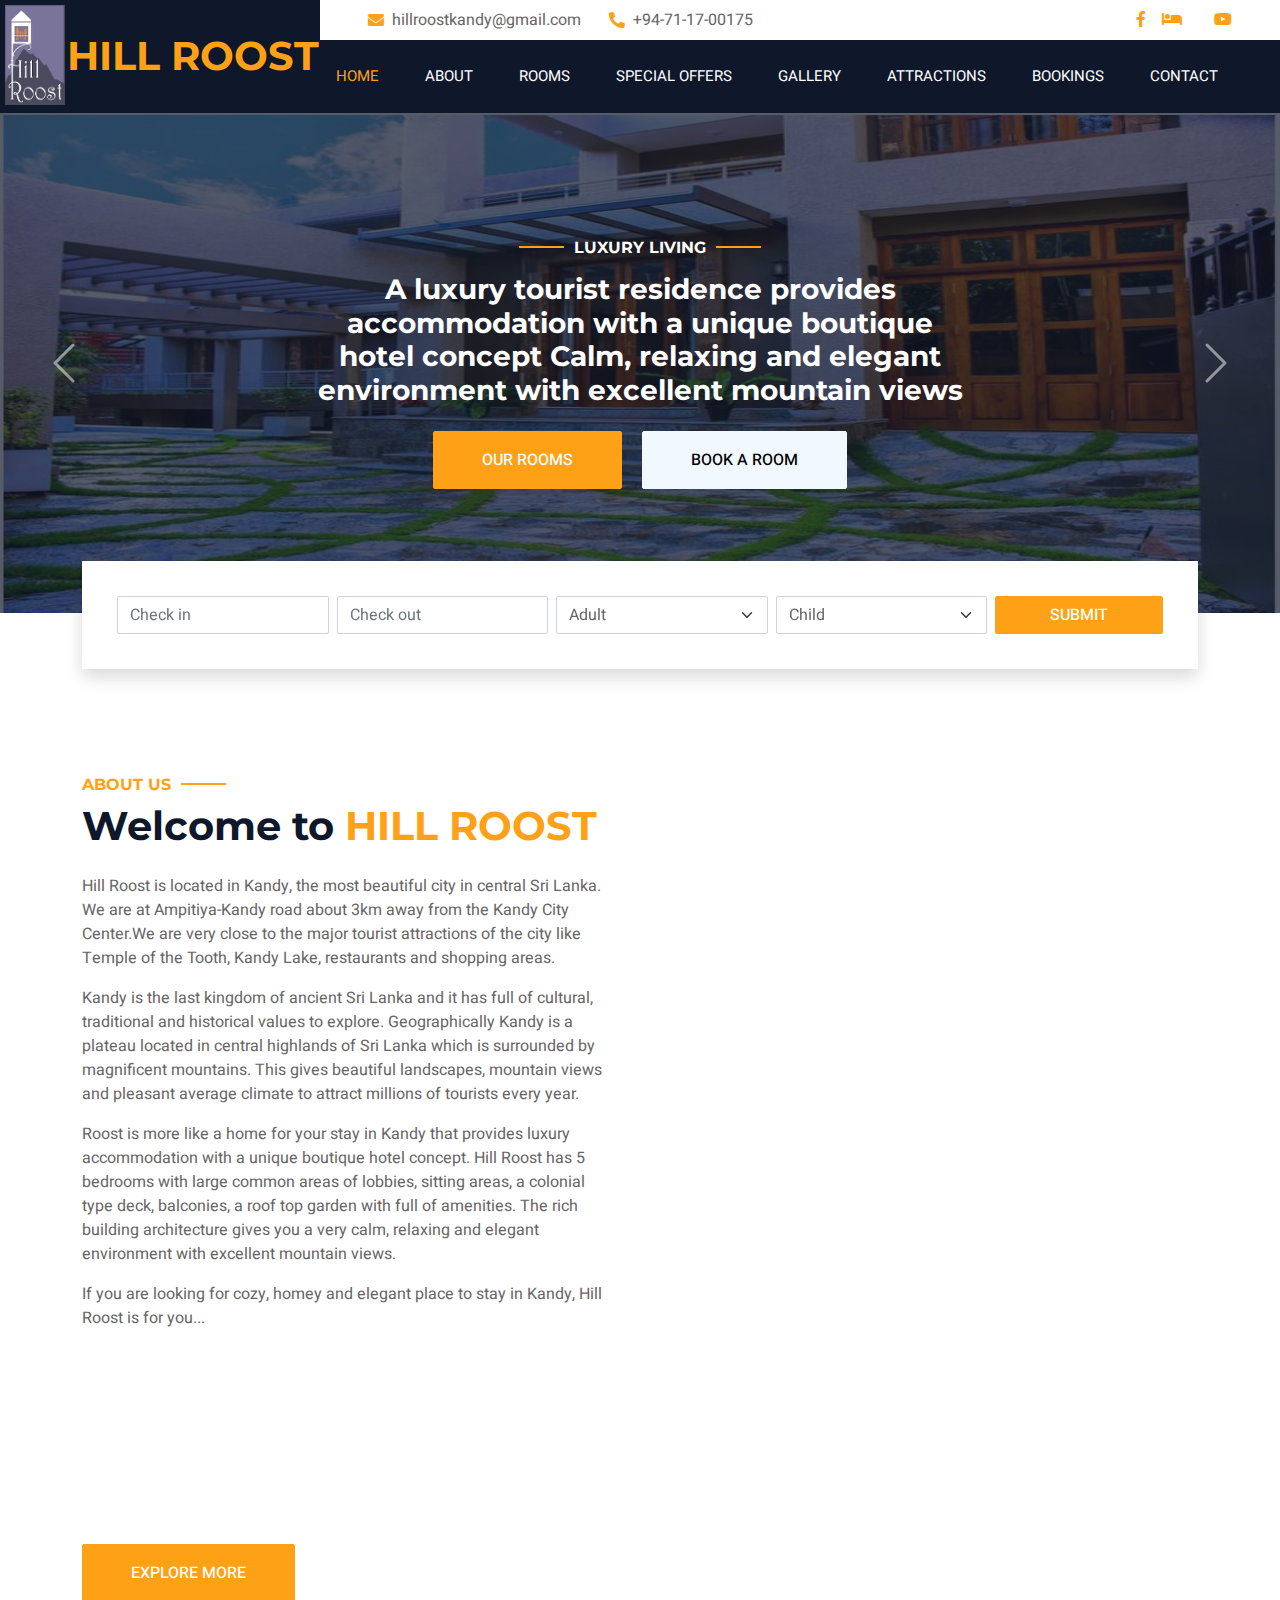
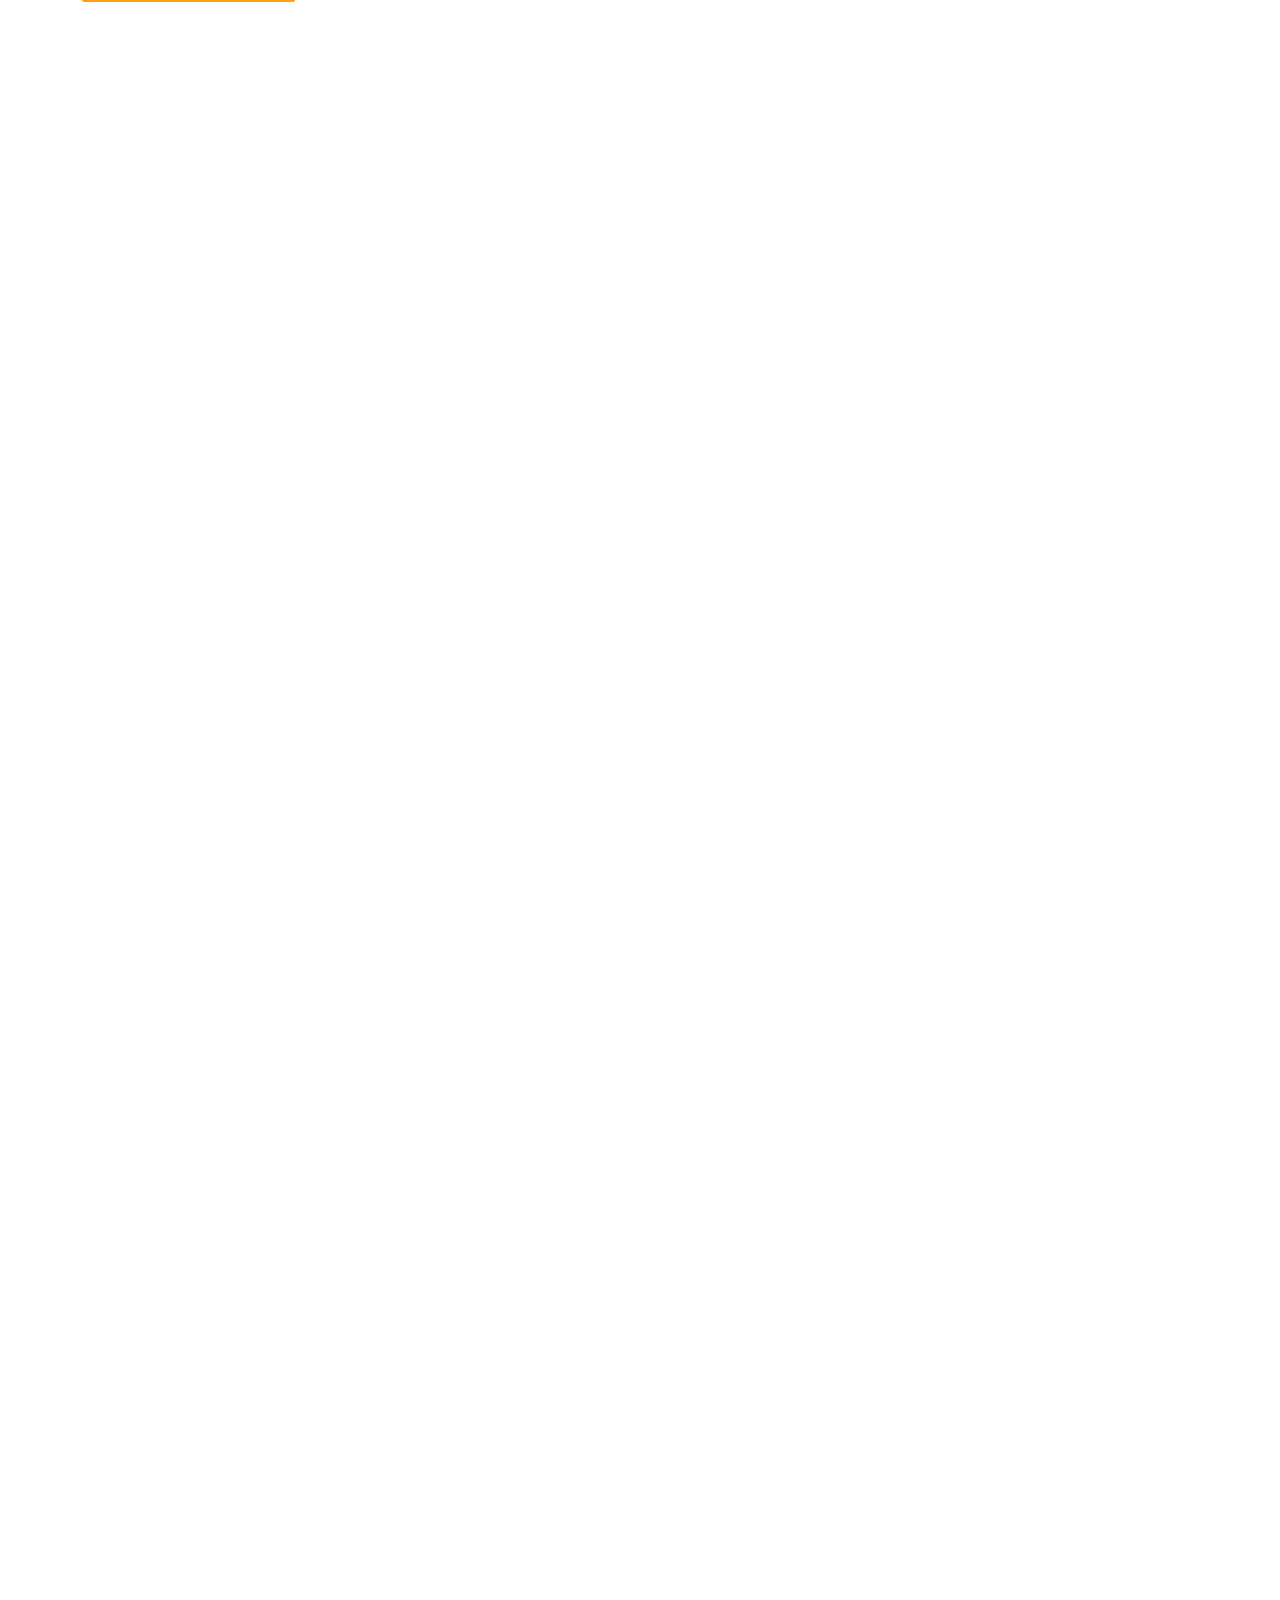
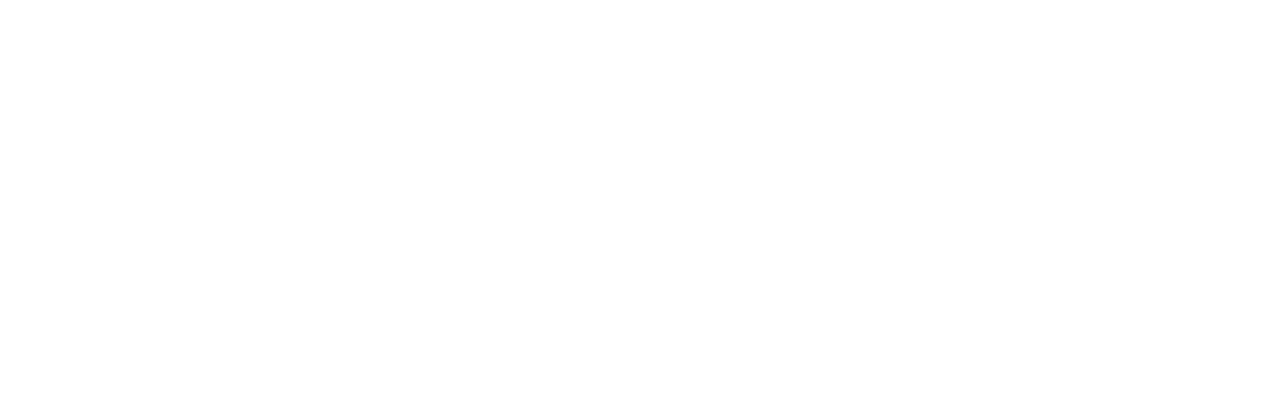
<file: index.html>
<!DOCTYPE html>
<html lang="en">

<head>
    <meta charset="utf-8">
    <title>Hill Roost</title>
    <meta content="width=device-width, initial-scale=1.0" name="viewport">
    <meta content="" name="keywords">
    <meta content="" name="description">

    <!-- Favicon -->
    <link href="img/favicon.ico" rel="icon">

    <!-- Google Web Fonts -->
    <link rel="preconnect" href="https://fonts.googleapis.com">
    <link rel="preconnect" href="https://fonts.gstatic.com" crossorigin>
    <link href="https://fonts.googleapis.com/css2?family=Heebo:wght@400;500;600;700&family=Montserrat:wght@400;500;600;700&display=swap" rel="stylesheet">  

    <!-- Icon Font Stylesheet -->
    <link href="https://cdnjs.cloudflare.com/ajax/libs/font-awesome/5.10.0/css/all.min.css" rel="stylesheet">
    <link href="https://cdn.jsdelivr.net/npm/bootstrap-icons@1.4.1/font/bootstrap-icons.css" rel="stylesheet">

    <!-- Libraries Stylesheet -->
    <link href="lib/animate/animate.min.css" rel="stylesheet">
    <link href="lib/owlcarousel/assets/owl.carousel.min.css" rel="stylesheet">
    <link href="lib/tempusdominus/css/tempusdominus-bootstrap-4.min.css" rel="stylesheet" />

    <!-- Customized Bootstrap Stylesheet -->
    <link href="css/bootstrap.min.css" rel="stylesheet">

    <!-- Template Stylesheet -->
    <link href="css/style.css" rel="stylesheet">
</head>

<body>
    <div class="container-xxl bg-white p-0">
        <!-- Spinner Start -->
        <div id="spinner" class="show bg-white position-fixed translate-middle w-100 vh-100 top-50 start-50 d-flex align-items-center justify-content-center">
            <div class="spinner-border text-primary" style="width: 3rem; height: 3rem;" role="status">
                <span class="sr-only">Loading...</span>
            </div>
        </div>
        <!-- Spinner End -->

         <!-- Header Start -->
         <div class="container-fluid bg-dark px-0">
            <div class="row gx-0">
                <div class="col-lg-3 bg-dark d-none d-lg-flex">
                    <img src="img/icon.png" alt="" width="60px" height="100px" style="margin-top: 5px; margin-left: 5px;">
                    <a href="index.html" class="navbar-brand w-100 h-100 m-0 p-0 d-flex align-items-center justify-content-center">
                        <h1 class="m-0 text-primary text-uppercase">Hill Roost</h1>
                    </a>
                </div>
                <div class="col-lg-9">
                    <div class="row gx-0 bg-white d-none d-lg-flex">
                        <div class="col-lg-7 px-5 text-start">
                            <div class="h-100 d-inline-flex align-items-center py-2 me-4">
                                <i class="fa fa-envelope text-primary me-2"></i>
                                <p class="mb-0">hillroostkandy@gmail.com</p>
                            </div>
                            <div class="h-100 d-inline-flex align-items-center py-2">
                                <i class="fa fa-phone-alt text-primary me-2"></i>
                                <p class="mb-0">+94-71-17-00175</p>
                            </div>
                        </div>
                        <div class="col-lg-5 px-5 text-end">
                            <div class="d-inline-flex align-items-center py-2">
                                <a class="me-3" href="https://www.facebook.com/hillroostkandy/"><i class="fab fa-facebook-f"></i></a>
                                <a class="me-3" href="https://www.booking.com/hotel/lk/hill-roost.en-gb.html"><i class="fas fa-bed"></i></a>
                                <a class="me-3" href="https://www.tripadvisor.ca/Hotel_Review-g11914132-d15015697-Reviews-Hill_Roost-Ampitiya_Kandy_District_Central_Province.html" target="_blank" rel="noopener noreferrer"> <i class="fab fa-tripadvisor"></i></a>
                                <a class="" href=""><i class="fab fa-youtube"></i></a>
                            </div>
                        </div>
                    </div>
                    <nav class="navbar navbar-expand-lg bg-dark navbar-dark p-3 p-lg-0" style="margin-left: 0;">
                        <a href="index.html" class="navbar-brand d-block d-lg-none">
                            <h1 class="m-0 text-primary text-uppercase">Hill Roost</h1>
                        </a>
                        <button type="button" class="navbar-toggler" data-bs-toggle="collapse" data-bs-target="#navbarCollapse">
                            <span class="navbar-toggler-icon"></span>
                        </button>
                        <div class="collapse navbar-collapse justify-content-between" id="navbarCollapse">
                            <div class="navbar-nav mr-auto py-0">
                                <a href="index.html" class="nav-item nav-link active ms-3">Home</a>
                                <a href="about.html" class="nav-item nav-link ms-3">About</a>
                                <a href="room.html" class="nav-item nav-link ms-3">Rooms</a>
                                <a href="specialOffers.html" class="nav-item nav-link ms-3">Special Offers</a>
                                <a href="gallery.html" class="nav-item nav-link ms-3">Gallery</a>
                                <a href="attraction.html" class="nav-item nav-link ms-3">Attractions</a>
                                <a href="booking.html" class="nav-item nav-link ms-3">Bookings</a>
                                <a href="contact.html" class="nav-item nav-link ms-3">Contact</a>

                                <!-- <div class="nav-item dropdown">
                                    <a href="#" class="nav-link dropdown-toggle ms-3" data-bs-toggle="dropdown">Pages</a>
                                    <div class="dropdown-menu rounded-0 m-0">
                                        <a href="booking.html" class="dropdown-item">Booking</a>
                                        <a href="team.html" class="dropdown-item">Gallery</a>
                                    </div>
                                </div> -->
                          
                            </div>
                        </div>
                    </nav>
                    
                </div>
            </div>
        </div>
        <!-- Header End -->


        <!-- Carousel Start -->
        <div class="container-fluid p-0 mb-5">
            <div id="header-carousel" class="carousel slide" data-bs-ride="carousel">
                <div class="carousel-inner">
                    <div class="carousel-item active">
                        <img class="w-100" src="img/carousel-1.jpg" alt="Image" style="height: 500px;">
                        <div class="carousel-caption d-flex flex-column align-items-center justify-content-center">
                            <div class="p-3" style="max-width: 700px;">
                                <h6 class="section-title text-white text-uppercase mb-3 animated slideInDown">Luxury Living</h6>
                                <h3 class=" text-white mb-4 animated slideInDown">A luxury tourist residence provides accommodation with a unique boutique hotel concept  
                                    Calm, relaxing and elegant environment with excellent mountain views</h3>
                                <a href="room.html" class="btn btn-primary py-md-3 px-md-5 me-3 animated slideInLeft">Our Rooms</a>
                                <a href="booking.html" class="btn btn-light py-md-3 px-md-5 animated slideInRight">Book A Room</a>
                            </div>
                        </div>
                    </div>
                    <div class="carousel-item">
                        <img class="w-100" src="img/carousel-2.jpg" alt="Image"  style="height: 500px;">
                        <div class="carousel-caption d-flex flex-column align-items-center justify-content-center">
                            <div class="p-3" style="max-width: 700px;">
                                <h6 class="section-title text-white text-uppercase mb-3 animated slideInDown">Luxury Living</h6>
                                <h3 class=" text-white mb-4 animated slideInDown">A luxury tourist residence provides accommodation with a unique boutique hotel concept  
                                    Calm, relaxing and elegant environment with excellent mountain views
                                </h3>
                                <a href="room.html" class="btn btn-primary py-md-3 px-md-5 me-3 animated slideInLeft">Our Rooms</a>
                                <a href="booking.html" class="btn btn-light py-md-3 px-md-5 animated slideInRight">Book A Room</a>
                            </div>
                        </div>
                    </div>
                </div>
                <button class="carousel-control-prev" type="button" data-bs-target="#header-carousel"
                    data-bs-slide="prev">
                    <span class="carousel-control-prev-icon" aria-hidden="true"></span>
                    <span class="visually-hidden">Previous</span>
                </button>
                <button class="carousel-control-next" type="button" data-bs-target="#header-carousel"
                    data-bs-slide="next">
                    <span class="carousel-control-next-icon" aria-hidden="true"></span>
                    <span class="visually-hidden">Next</span>
                </button>
            </div>
        </div>
        <!-- Carousel End -->


        <!-- Booking Start -->
        <div class="container-fluid booking pb-5 wow fadeIn" data-wow-delay="0.1s">
            <div class="container">
                <div class="bg-white shadow" style="padding: 35px;">
                    <div class="row g-2">
                        <div class="col-md-10">
                            <div class="row g-2">
                                <div class="col-md-3">
                                    <div class="date" id="date1" data-target-input="nearest">
                                        <input type="text" class="form-control datetimepicker-input"
                                            placeholder="Check in" data-target="#date1" data-toggle="datetimepicker" />
                                    </div>
                                </div>
                                <div class="col-md-3">
                                    <div class="date" id="date2" data-target-input="nearest">
                                        <input type="text" class="form-control datetimepicker-input" placeholder="Check out" data-target="#date2" data-toggle="datetimepicker"/>
                                    </div>
                                </div>
                                <div class="col-md-3">
                                    <select class="form-select">
                                        <option selected>Adult</option>
                                        <option value="1">Adult 1</option>
                                        <option value="2">Adult 2</option>
                                        <option value="3">Adult 3</option>
                                        <option value="3">Adult 4</option>
                                        <option value="3">Adult 5</option>
                                    </select>
                                </div>
                                <div class="col-md-3">
                                    <select class="form-select">
                                        <option selected>Child</option>
                                        <option value="1">Child 1</option>
                                        <option value="2">Child 2</option>
                                        <option value="3">Child 3</option>
                                        <option value="3">Child 4</option>
                                        <option value="3">Child 5</option>
                                    </select>
                                </div>
                            </div>
                        </div>
                        <div class="col-md-2">
                            <a href="booking.html"><button class="btn btn-primary w-100">Submit</button></a> 
                        </div>
                    </div>
                </div>
                <h1></h1>
            </div>
        </div>
        <!-- Booking End -->


        <!-- About Start -->
        <div class="container-xxl py-5">
            <div class="container">
                <div class="row g-5 align-items-center">
                    <div class="col-lg-6">
                        <h6 class="section-title text-start text-primary text-uppercase">About Us</h6>
                        <h1 class="mb-4">Welcome to <span class="text-primary text-uppercase">Hill Roost</span></h1>
                        <p class="mb-4 justify-content-between"><p>Hill Roost is located in Kandy, the most beautiful city in central Sri Lanka. We are at Ampitiya-Kandy road 
                            about 3km away from the Kandy City Center.We are very close to the major tourist attractions of the city like
                            Temple of the Tooth, Kandy Lake, restaurants and shopping areas.</p>

                            <p>Kandy is the last kingdom of ancient Sri Lanka 
                            and it has full of cultural, traditional and historical values to explore. Geographically Kandy is a plateau 
                            located in central highlands of Sri Lanka which is surrounded by magnificent mountains. This gives beautiful 
                            landscapes, mountain views and pleasant average climate to attract millions of tourists every year.</p>

                            <p>Roost is more like a home for your stay in Kandy that provides luxury accommodation with a unique 
                            boutique hotel concept. Hill Roost has 5 bedrooms with large common areas of lobbies, 
                            sitting areas, a colonial type deck, balconies, a roof top garden with full of amenities. The rich building 
                            architecture gives you a very calm, relaxing and elegant environment with excellent mountain views.</p>

                            If you are looking for cozy, homey and elegant place to stay in Kandy, Hill Roost is for you...</p>
                        <div class="row g-3 pb-4">
                            <div class="col-sm-4 wow fadeIn" data-wow-delay="0.1s">
                                <div class="border rounded p-1">
                                    <div class="border rounded text-center p-4">
                                        <i class="fa fa-hotel fa-2x text-primary mb-2"></i>
                                        <h2 class="mb-1" data-toggle="counter-up">6</h2>
                                        <p class="mb-0">Rooms</p>
                                    </div>
                                </div>
                            </div>
                            <div class="col-sm-4 wow fadeIn" data-wow-delay="0.3s">
                                <div class="border rounded p-1">
                                    <div class="border rounded text-center p-4">
                                        <i class="fa fa-users-cog fa-2x text-primary mb-2"></i>
                                        <h2 class="mb-1" data-toggle="counter-up">5</h2>
                                        <p class="mb-0">Staffs</p>
                                    </div>
                                </div>
                            </div>
                            <div class="col-sm-4 wow fadeIn" data-wow-delay="0.5s">
                                <div class="border rounded p-1">
                                    <div class="border rounded text-center p-4">
                                        <i class="fa fa-users fa-2x text-primary mb-2"></i>
                                        <h2 class="mb-1" data-toggle="counter-up">602</h2>
                                        <p class="mb-0">Clients</p>
                                    </div>
                                </div>
                            </div>
                        </div>
                        <a class="btn btn-primary py-3 px-5 mt-2" href="room.html">Explore More</a>
                    </div>
                    <div class="col-lg-6">
                        <div class="row g-3">
                            <div class="col-6 text-end">
                                <img class="img-fluid rounded w-75 wow zoomIn" data-wow-delay="0.1s" src="img/about-1.jpg" style="margin-top: 25%;">
                            </div>
                            <div class="col-6 text-start">
                                <img class="img-fluid rounded w-100 wow zoomIn" data-wow-delay="0.3s" src="img/about-2.jpg">
                            </div>
                            <div class="col-6 text-end">
                                <img class="img-fluid rounded w-50 wow zoomIn" data-wow-delay="0.5s" src="img/about-3.jpg">
                            </div>
                            <div class="col-6 text-start">
                                <img class="img-fluid rounded w-75 wow zoomIn" data-wow-delay="0.7s" src="img/about-4.jpg">
                            </div>
                        </div>
                    </div>
                </div>
            </div>
        </div>
        <!-- About End -->


        <!-- Room Start 
        <div class="container-xxl py-5">
            <div class="container">
                <div class="text-center wow fadeInUp" data-wow-delay="0.1s">
                    <h6 class="section-title text-center text-primary text-uppercase">Our Rooms</h6>
                    <h1 class="mb-5">Explore Our <span class="text-primary text-uppercase">Rooms</span></h1>
                </div>
                <div class="row g-4">
                    <div class="col-lg-4 col-md-6 wow fadeInUp" data-wow-delay="0.1s">
                        <div class="room-item shadow rounded overflow-hidden">
                            <div class="position-relative">
                                <img class="img-fluid" src="img/room-1.jpg" alt="">
                                <small class="position-absolute start-0 top-100 translate-middle-y bg-primary text-white rounded py-1 px-3 ms-4">$100/Night</small>
                            </div>
                            <div class="p-4 mt-2">
                                <div class="d-flex justify-content-between mb-3">
                                    <h5 class="mb-0">Junior Suite</h5>
                                    <div class="ps-2">
                                        <small class="fa fa-star text-primary"></small>
                                        <small class="fa fa-star text-primary"></small>
                                        <small class="fa fa-star text-primary"></small>
                                        <small class="fa fa-star text-primary"></small>
                                        <small class="fa fa-star text-primary"></small>
                                    </div>
                                </div>
                                <div class="d-flex mb-3">
                                    <small class="border-end me-3 pe-3"><i class="fa fa-bed text-primary me-2"></i>3 Bed</small>
                                    <small class="border-end me-3 pe-3"><i class="fa fa-bath text-primary me-2"></i>2 Bath</small>
                                    <small><i class="fa fa-wifi text-primary me-2"></i>Wifi</small>
                                </div>
                                <p class="text-body mb-3">Erat ipsum justo amet duo et elitr dolor, est duo duo eos lorem sed diam stet diam sed stet lorem.</p>
                                <div class="d-flex justify-content-between">
                                    <a class="btn btn-sm btn-primary rounded py-2 px-4" href="">View Detail</a>
                                    <a class="btn btn-sm btn-dark rounded py-2 px-4" href="">Book Now</a>
                                </div>
                            </div>
                        </div>
                    </div>
                    <div class="col-lg-4 col-md-6 wow fadeInUp" data-wow-delay="0.3s">
                        <div class="room-item shadow rounded overflow-hidden">
                            <div class="position-relative">
                                <img class="img-fluid" src="img/room-2.jpg" alt="">
                                <small class="position-absolute start-0 top-100 translate-middle-y bg-primary text-white rounded py-1 px-3 ms-4">$100/Night</small>
                            </div>
                            <div class="p-4 mt-2">
                                <div class="d-flex justify-content-between mb-3">
                                    <h5 class="mb-0">Executive Suite</h5>
                                    <div class="ps-2">
                                        <small class="fa fa-star text-primary"></small>
                                        <small class="fa fa-star text-primary"></small>
                                        <small class="fa fa-star text-primary"></small>
                                        <small class="fa fa-star text-primary"></small>
                                        <small class="fa fa-star text-primary"></small>
                                    </div>
                                </div>
                                <div class="d-flex mb-3">
                                    <small class="border-end me-3 pe-3"><i class="fa fa-bed text-primary me-2"></i>3 Bed</small>
                                    <small class="border-end me-3 pe-3"><i class="fa fa-bath text-primary me-2"></i>2 Bath</small>
                                    <small><i class="fa fa-wifi text-primary me-2"></i>Wifi</small>
                                </div>
                                <p class="text-body mb-3">Erat ipsum justo amet duo et elitr dolor, est duo duo eos lorem sed diam stet diam sed stet lorem.</p>
                                <div class="d-flex justify-content-between">
                                    <a class="btn btn-sm btn-primary rounded py-2 px-4" href="">View Detail</a>
                                    <a class="btn btn-sm btn-dark rounded py-2 px-4" href="">Book Now</a>
                                </div>
                            </div>
                        </div>
                    </div>
                    <div class="col-lg-4 col-md-6 wow fadeInUp" data-wow-delay="0.6s">
                        <div class="room-item shadow rounded overflow-hidden">
                            <div class="position-relative">
                                <img class="img-fluid" src="img/room-3.jpg" alt="">
                                <small class="position-absolute start-0 top-100 translate-middle-y bg-primary text-white rounded py-1 px-3 ms-4">$100/Night</small>
                            </div>
                            <div class="p-4 mt-2">
                                <div class="d-flex justify-content-between mb-3">
                                    <h5 class="mb-0">Super Deluxe</h5>
                                    <div class="ps-2">
                                        <small class="fa fa-star text-primary"></small>
                                        <small class="fa fa-star text-primary"></small>
                                        <small class="fa fa-star text-primary"></small>
                                        <small class="fa fa-star text-primary"></small>
                                        <small class="fa fa-star text-primary"></small>
                                    </div>
                                </div>
                                <div class="d-flex mb-3">
                                    <small class="border-end me-3 pe-3"><i class="fa fa-bed text-primary me-2"></i>3 Bed</small>
                                    <small class="border-end me-3 pe-3"><i class="fa fa-bath text-primary me-2"></i>2 Bath</small>
                                    <small><i class="fa fa-wifi text-primary me-2"></i>Wifi</small>
                                </div>
                                <p class="text-body mb-3">Erat ipsum justo amet duo et elitr dolor, est duo duo eos lorem sed diam stet diam sed stet lorem.</p>
                                <div class="d-flex justify-content-between">
                                    <a class="btn btn-sm btn-primary rounded py-2 px-4" href="">View Detail</a>
                                    <a class="btn btn-sm btn-dark rounded py-2 px-4" href="">Book Now</a>
                                </div>
                            </div>
                        </div>
                    </div>
                </div>
            </div>
        </div>
         Room End -->

          <!-- Room Start -->
          <style>
            @media (max-width: 768px) {
            .btnrooms{
                margin-left: 8px;
            }
        }
        </style>

        <div class="container-xxl py-5">
            <div class="container">
                <div class="text-center wow fadeInUp" data-wow-delay="0.1s">
                    <h6 class="section-title text-center text-primary text-uppercase">Our Rooms</h6>
                    <h1 class="mb-5">Explore Our <span class="text-primary text-uppercase">Rooms</span></h1>
                </div>
                <div class="row g-4">
                    <div class="col-lg-4 col-md-6 wow fadeInUp" data-wow-delay="0.1s">
                        <div class="room-item shadow rounded overflow-hidden">
                            <div class="position-relative">
                                <img class="img-fluid" src="img/room4.jpg" alt="">
                                <small class="position-absolute start-0 top-100 translate-middle-y bg-primary text-white rounded py-1 px-3 ms-4">$36/Night</small>
                            </div>
                            <div class="p-4 mt-2">
                                <div class="d-flex  justify-content-between mb-3">
                                    <h6 class="mb-0"><b></B>Deluxe Double</b></h6>
                                    <div class="ps-2">
                                        <small class="fa fa-star text-primary"></small>
                                        <small class="fa fa-star text-primary"></small>
                                        <small class="fa fa-star text-primary"></small>
                                        <small class="fa fa-star text-primary"></small>
                                        <small class="fa fa-star text-primary"></small>
                                    </div>
                                </div>
                                <div class="d-flex mb-3">
                                    <small class="border-end me-3 pe-3"><i class="fa fa-bed text-primary me-2"></i>Beds 1</small>
                                    <small class="border-end me-3 pe-3"><i class="fa fa-bath text-primary me-2"></i>A/C</small>
                                    <small><i class="fa fa-wifi text-primary me-2"></i>Wifi</small>
                                </div>
                                <p class="text-body mb-3">Recommend for 2 adults</p>
                                <div class="d-flex justify-content-between">
                                    <a class="btn btn-sm btn-primary rounded py-2 px-4" href="">View Detail</a>
                                    <a class="btn btn-sm btn-dark rounded py-2 px-4 btnrooms" href="booking.html">Book Now</a>
                                </div>
                            </div>
                        </div>
                    </div>
                    <div class="col-lg-4 col-md-6 wow fadeInUp" data-wow-delay="0.3s">
                        <div class="room-item shadow rounded overflow-hidden">
                            <div class="position-relative">
                                <img class="img-fluid" src="img/room1.jpg" alt="">
                                <small class="position-absolute start-0 top-100 translate-middle-y bg-primary text-white rounded py-1 px-3 ms-4">$39/Night</small>
                            </div>
                            <div class="p-4 mt-2">
                                <div class="d-flex justify-content-between mb-3">
                                    <h6 class="mb-0">Deluxe Double</h6>
                                    <div class="ps-2">
                                        <small class="fa fa-star text-primary"></small>
                                        <small class="fa fa-star text-primary"></small>
                                        <small class="fa fa-star text-primary"></small>
                                        <small class="fa fa-star text-primary"></small>
                                        <small class="fa fa-star text-primary"></small>
                                    </div>
                                </div>
                                <div class="d-flex mb-3">
                                    <small class="border-end me-3 pe-3"><i class="fa fa-bed text-primary me-2"></i>1 Bed</small>
                                    <small class="border-end me-3 pe-3"><i class="fa fa-bath text-primary me-2"></i>A/C</small>
                                    <small><i class="fa fa-wifi text-primary me-2"></i>Wifi</small>
                                </div>
                                <p class="text-body mb-3">Recommend for 2 adults & 1 child A small child may share the bed with parents</p>
                                <div class="d-flex justify-content-between">
                                    <a class="btn btn-sm btn-primary rounded py-2 px-4" href="">View Detail</a>
                                    <a class="btn btn-sm btn-dark rounded py-2 px-4 btnrooms" href="booking.html">Book Now</a>
                                </div>
                            </div>
                        </div>
                    </div>
                    <div class="col-lg-4 col-md-6 wow fadeInUp" data-wow-delay="0.6s">
                        <div class="room-item shadow rounded overflow-hidden">
                            <div class="position-relative">
                                <img class="img-fluid" src="img/room5.jpg" alt="">
                                <small class="position-absolute start-0 top-100 translate-middle-y bg-primary text-white rounded py-1 px-3 ms-4">$47/Night</small>
                            </div>
                            <div class="p-4 mt-2">
                                <div class="d-flex justify-content-between mb-3">
                                    <h6 class="mb-0">Deluxe Family Room</h6>
                                    <div class="ps-2">
                                        <small class="fa fa-star text-primary"></small>
                                        <small class="fa fa-star text-primary"></small>
                                        <small class="fa fa-star text-primary"></small>
                                        <small class="fa fa-star text-primary"></small>
                                        <small class="fa fa-star text-primary"></small>
                                    </div>
                                </div>
                                <div class="d-flex mb-3">
                                    <small class="border-end me-3 pe-3"><i class="fa fa-bed text-primary me-2"></i>1 Bed</small>
                                    <small class="border-end me-3 pe-3"><i class="fa fa-bath text-primary me-2"></i>A/C</small>
                                    <small><i class="fa fa-wifi text-primary me-2"></i>Wifi</small>
                                </div>
                                <p class="text-body mb-3">Recommend for 2 adults & 2 children / 3 adults A small child may share the bed with parents.</p>
                                <div class="d-flex justify-content-between">
                                    <a class="btn btn-sm btn-primary rounded py-2 px-4" href="">View Detail</a>
                                    <a class="btn btn-sm btn-dark rounded py-2 px-4 btnrooms" href="booking.html">Book Now</a>
                                </div>
                            </div>
                        </div>
                    </div>
                </div>
            </div>
        </div>
        <!-- Room End -->


        <!-- Video Start -->
        <div class="container-xxl py-5 px-0 wow zoomIn" data-wow-delay="0.1s">
            <div class="row g-0">
                <div class="col-md-6 bg-dark d-flex align-items-center">
                    <div class="p-5">
                        <h6 class="section-title text-start text-white text-uppercase mb-3">Luxury Living</h6>
                        <h1 class="text-white mb-4">Discover A Brand Luxurious Hotel</h1>
                        <p class="text-white mb-4">A luxury tourist residence provides accommodation with a unique boutique hotel concept  
                            Calm, relaxing and elegant environment with excellent mountain views</p>
                        <a href="room.html" class="btn btn-primary py-md-3 px-md-5 me-3">Our Rooms</a>
                        <a href="booking.html" class="btn btn-light py-md-3 px-md-5 btnroom">Book A Room</a>
                    </div>
                </div>
                <div class="col-md-6">
                    <div>
                      <img src="img/hotel3.jpg" alt="" width="660px" class="img">
                    </div>
                </div>
                <style>
                    @media (max-width: 768px) {
                    .img{
                        width: 400px;
                        height: 400px;
                    }
                    .btnroom{
                        margin-top: 8px;
                    }
                }
                </style>
            </div>
        </div>

        <div class="modal fade" id="videoModal" tabindex="-1" aria-labelledby="exampleModalLabel" aria-hidden="true">
            <div class="modal-dialog">
                <div class="modal-content rounded-0">
                    <div class="modal-header">
                        <h5 class="modal-title" id="exampleModalLabel">Youtube Video</h5>
                        <button type="button" class="btn-close" data-bs-dismiss="modal" aria-label="Close"></button>
                    </div>
                    <div class="modal-body">
                        <!-- 16:9 aspect ratio -->
                        <div class="ratio ratio-16x9">
                            <iframe class="embed-responsive-item" src="" id="video" allowfullscreen allowscriptaccess="always"
                                allow="autoplay"></iframe>
                        </div>
                    </div>
                </div>
            </div>
        </div>
        <!-- Video Start -->


        <!-- Service Start 
        <div class="container-xxl py-5">
            <div class="container">
                <div class="text-center wow fadeInUp" data-wow-delay="0.1s">
                    <h6 class="section-title text-center text-primary text-uppercase">Our Services</h6>
                    <h1 class="mb-5">Explore Our <span class="text-primary text-uppercase">Services</span></h1>
                </div>
                <div class="row g-4">
                    <div class="col-lg-4 col-md-6 wow fadeInUp" data-wow-delay="0.1s">
                        <a class="service-item rounded" href="">
                            <div class="service-icon bg-transparent border rounded p-1">
                                <div class="w-100 h-100 border rounded d-flex align-items-center justify-content-center">
                                    <i class="fa fa-hotel fa-2x text-primary"></i>
                                </div>
                            </div>
                            <h5 class="mb-3">Rooms & Appartment</h5>
                            <p class="text-body mb-0">Erat ipsum justo amet duo et elitr dolor, est duo duo eos lorem sed diam stet diam sed stet lorem.</p>
                        </a>
                    </div>
                    <div class="col-lg-4 col-md-6 wow fadeInUp" data-wow-delay="0.2s">
                        <a class="service-item rounded" href="">
                            <div class="service-icon bg-transparent border rounded p-1">
                                <div class="w-100 h-100 border rounded d-flex align-items-center justify-content-center">
                                    <i class="fa fa-utensils fa-2x text-primary"></i>
                                </div>
                            </div>
                            <h5 class="mb-3">Food & Restaurant</h5>
                            <p class="text-body mb-0">Erat ipsum justo amet duo et elitr dolor, est duo duo eos lorem sed diam stet diam sed stet lorem.</p>
                        </a>
                    </div>
                    <div class="col-lg-4 col-md-6 wow fadeInUp" data-wow-delay="0.3s">
                        <a class="service-item rounded" href="">
                            <div class="service-icon bg-transparent border rounded p-1">
                                <div class="w-100 h-100 border rounded d-flex align-items-center justify-content-center">
                                    <i class="fa fa-spa fa-2x text-primary"></i>
                                </div>
                            </div>
                            <h5 class="mb-3">Spa & Fitness</h5>
                            <p class="text-body mb-0">Erat ipsum justo amet duo et elitr dolor, est duo duo eos lorem sed diam stet diam sed stet lorem.</p>
                        </a>
                    </div>
                    <div class="col-lg-4 col-md-6 wow fadeInUp" data-wow-delay="0.4s">
                        <a class="service-item rounded" href="">
                            <div class="service-icon bg-transparent border rounded p-1">
                                <div class="w-100 h-100 border rounded d-flex align-items-center justify-content-center">
                                    <i class="fa fa-swimmer fa-2x text-primary"></i>
                                </div>
                            </div>
                            <h5 class="mb-3">Sports & Gaming</h5>
                            <p class="text-body mb-0">Erat ipsum justo amet duo et elitr dolor, est duo duo eos lorem sed diam stet diam sed stet lorem.</p>
                        </a>
                    </div>
                    <div class="col-lg-4 col-md-6 wow fadeInUp" data-wow-delay="0.5s">
                        <a class="service-item rounded" href="">
                            <div class="service-icon bg-transparent border rounded p-1">
                                <div class="w-100 h-100 border rounded d-flex align-items-center justify-content-center">
                                    <i class="fa fa-glass-cheers fa-2x text-primary"></i>
                                </div>
                            </div>
                            <h5 class="mb-3">Event & Party</h5>
                            <p class="text-body mb-0">Erat ipsum justo amet duo et elitr dolor, est duo duo eos lorem sed diam stet diam sed stet lorem.</p>
                        </a>
                    </div>
                    <div class="col-lg-4 col-md-6 wow fadeInUp" data-wow-delay="0.6s">
                        <a class="service-item rounded" href="">
                            <div class="service-icon bg-transparent border rounded p-1">
                                <div class="w-100 h-100 border rounded d-flex align-items-center justify-content-center">
                                    <i class="fa fa-dumbbell fa-2x text-primary"></i>
                                </div>
                            </div>
                            <h5 class="mb-3">GYM & Yoga</h5>
                            <p class="text-body mb-0">Erat ipsum justo amet duo et elitr dolor, est duo duo eos lorem sed diam stet diam sed stet lorem.</p>
                        </a>
                    </div>
                </div>
            </div>
        </div>
        Service End -->


        <!-- Testimonial Start 
        <div class="container-xxl testimonial my-5 py-5 bg-dark wow zoomIn" data-wow-delay="0.1s">
            <div class="container">
                <div class="owl-carousel testimonial-carousel py-5">
                    <div class="testimonial-item position-relative bg-white rounded overflow-hidden">
                        <p>Tempor stet labore dolor clita stet diam amet ipsum dolor duo ipsum rebum stet dolor amet diam stet. Est stet ea lorem amet est kasd kasd et erat magna eos</p>
                        <div class="d-flex align-items-center">
                            <img class="img-fluid flex-shrink-0 rounded" src="img/testimonial-1.jpg" style="width: 45px; height: 45px;">
                            <div class="ps-3">
                                <h6 class="fw-bold mb-1">Client Name</h6>
                                <small>Profession</small>
                            </div>
                        </div>
                        <i class="fa fa-quote-right fa-3x text-primary position-absolute end-0 bottom-0 me-4 mb-n1"></i>
                    </div>
                    <div class="testimonial-item position-relative bg-white rounded overflow-hidden">
                        <p>Tempor stet labore dolor clita stet diam amet ipsum dolor duo ipsum rebum stet dolor amet diam stet. Est stet ea lorem amet est kasd kasd et erat magna eos</p>
                        <div class="d-flex align-items-center">
                            <img class="img-fluid flex-shrink-0 rounded" src="img/testimonial-2.jpg" style="width: 45px; height: 45px;">
                            <div class="ps-3">
                                <h6 class="fw-bold mb-1">Client Name</h6>
                                <small>Profession</small>
                            </div>
                        </div>
                        <i class="fa fa-quote-right fa-3x text-primary position-absolute end-0 bottom-0 me-4 mb-n1"></i>
                    </div>
                    <div class="testimonial-item position-relative bg-white rounded overflow-hidden">
                        <p>Tempor stet labore dolor clita stet diam amet ipsum dolor duo ipsum rebum stet dolor amet diam stet. Est stet ea lorem amet est kasd kasd et erat magna eos</p>
                        <div class="d-flex align-items-center">
                            <img class="img-fluid flex-shrink-0 rounded" src="img/testimonial-3.jpg" style="width: 45px; height: 45px;">
                            <div class="ps-3">
                                <h6 class="fw-bold mb-1">Client Name</h6>
                                <small>Profession</small>
                            </div>
                        </div>
                        <i class="fa fa-quote-right fa-3x text-primary position-absolute end-0 bottom-0 me-4 mb-n1"></i>
                    </div>
                </div>
            </div>
        </div>
        Testimonial End -->


        <!-- Team Start 
        <div class="container-xxl py-5">
            <div class="container">
                <div class="text-center wow fadeInUp" data-wow-delay="0.1s">
                    <h6 class="section-title text-center text-primary text-uppercase">Our Team</h6>
                    <h1 class="mb-5">Explore Our <span class="text-primary text-uppercase">Staffs</span></h1>
                </div>
                <div class="row g-4">
                    <div class="col-lg-3 col-md-6 wow fadeInUp" data-wow-delay="0.1s">
                        <div class="rounded shadow overflow-hidden">
                            <div class="position-relative">
                                <img class="img-fluid" src="img/team-1.jpg" alt="">
                                <div class="position-absolute start-50 top-100 translate-middle d-flex align-items-center">
                                    <a class="btn btn-square btn-primary mx-1" href=""><i class="fab fa-facebook-f"></i></a>
                                    <a class="btn btn-square btn-primary mx-1" href=""><i class="fab fa-twitter"></i></a>
                                    <a class="btn btn-square btn-primary mx-1" href=""><i class="fab fa-instagram"></i></a>
                                </div>
                            </div>
                            <div class="text-center p-4 mt-3">
                                <h5 class="fw-bold mb-0">Full Name</h5>
                                <small>Designation</small>
                            </div>
                        </div>
                    </div>
                    <div class="col-lg-3 col-md-6 wow fadeInUp" data-wow-delay="0.3s">
                        <div class="rounded shadow overflow-hidden">
                            <div class="position-relative">
                                <img class="img-fluid" src="img/team-2.jpg" alt="">
                                <div class="position-absolute start-50 top-100 translate-middle d-flex align-items-center">
                                    <a class="btn btn-square btn-primary mx-1" href=""><i class="fab fa-facebook-f"></i></a>
                                    <a class="btn btn-square btn-primary mx-1" href=""><i class="fab fa-twitter"></i></a>
                                    <a class="btn btn-square btn-primary mx-1" href=""><i class="fab fa-instagram"></i></a>
                                </div>
                            </div>
                            <div class="text-center p-4 mt-3">
                                <h5 class="fw-bold mb-0">Full Name</h5>
                                <small>Designation</small>
                            </div>
                        </div>
                    </div>
                    <div class="col-lg-3 col-md-6 wow fadeInUp" data-wow-delay="0.5s">
                        <div class="rounded shadow overflow-hidden">
                            <div class="position-relative">
                                <img class="img-fluid" src="img/team-3.jpg" alt="">
                                <div class="position-absolute start-50 top-100 translate-middle d-flex align-items-center">
                                    <a class="btn btn-square btn-primary mx-1" href=""><i class="fab fa-facebook-f"></i></a>
                                    <a class="btn btn-square btn-primary mx-1" href=""><i class="fab fa-twitter"></i></a>
                                    <a class="btn btn-square btn-primary mx-1" href=""><i class="fab fa-instagram"></i></a>
                                </div>
                            </div>
                            <div class="text-center p-4 mt-3">
                                <h5 class="fw-bold mb-0">Full Name</h5>
                                <small>Designation</small>
                            </div>
                        </div>
                    </div>
                    <div class="col-lg-3 col-md-6 wow fadeInUp" data-wow-delay="0.7s">
                        <div class="rounded shadow overflow-hidden">
                            <div class="position-relative">
                                <img class="img-fluid" src="img/team-4.jpg" alt="">
                                <div class="position-absolute start-50 top-100 translate-middle d-flex align-items-center">
                                    <a class="btn btn-square btn-primary mx-1" href=""><i class="fab fa-facebook-f"></i></a>
                                    <a class="btn btn-square btn-primary mx-1" href=""><i class="fab fa-twitter"></i></a>
                                    <a class="btn btn-square btn-primary mx-1" href=""><i class="fab fa-instagram"></i></a>
                                </div>
                            </div>
                            <div class="text-center p-4 mt-3">
                                <h5 class="fw-bold mb-0">Full Name</h5>
                                <small>Designation</small>
                            </div>
                        </div>
                    </div>
                </div>
            </div>
        </div>
        Team End -->
        <style>
            @media (max-width: 768px) {
             .newsletterup{
                width: 800px;

             }   
            }
        </style>


          <!-- Newsletter Start -->
      <div class="container newsletter mt-5 wow fadeIn" data-wow-delay="0.1s" >
        <div class="row justify-content-center">
            <div class="col-lg-10 border rounded p-1">
                <div class="border rounded text-center p-1">
                    <div class="bg-white rounded text-center p-5">
                        <h4 class="mb-4">Subscribe Our <span class="text-primary text-uppercase">Newsletter</span></h4>
                        <div class="position-relative mx-auto" style="max-width: 400px;">
                            <input class="form-control w-100 py-3 ps-4 pe-5" type="text" placeholder="Enter your email">
                            <button type="button" class="btn btn-primary py-2 px-3 position-absolute top-0 end-0 mt-2 me-2">Submit</button>
                        </div>
                    </div>
                </div>
            </div>
        </div>
    </div>
    <!-- Newsletter end -->
    

    <!-- Footer Start -->
    <div class="container-fluid bg-dark text-light footer wow fadeIn" data-wow-delay="0.1s">
        <div class="container mt-5" >
            <div class="row g-5">
                <div class="col-md-6 col-lg-4 col-sm-4">
                    <div class="bg-primary rounded p-4">
                        <a href="index.html"><h1 class="text-white text-uppercase mb-3">Hill Roost</h1></a>
                        <p class="text-white mb-0" style="text-align: justify;">
                            A luxury tourist residence provides accommodation with a unique boutique hotel concept Calm, relaxing and elegant environment with excellent mountain views
                        </p>
                    </div>
                </div>
                <div class="col-md-6 col-lg-3" >
                    <h6 class="section-title text-start text-primary text-uppercase mb-4">Contact</h6>
                    <p class="mb-2"><i class="fa fa-map-marker-alt me-3"></i>274/A/3, Udadama, Ampitiya, Kandy, Sri Lanka</p>
                    <p class="mb-2"><i class="fa fa-phone-alt me-3"></i>+94-71-17-00175</p>
                    <p class="mb-2"><i class="fa fa-envelope me-3"></i>hillroostkandy@gmail.com</p>
                    <div class="d-flex pt-2">
                        <a class="btn btn-outline-light btn-social" href=""><i class="fab fa-twitter"></i></a>
                        <a class="btn btn-outline-light btn-social" href="https://www.facebook.com/hillroostkandy/"><i class="fab fa-facebook-f"></i></a>
                        <a class="btn btn-outline-light btn-social" href="https://www.booking.com/hotel/lk/hill-roost.en-gb.html" target="_blank" rel="noopener noreferrer">
                            <i class="fas fa-bed"></i> <!-- Example icon for Booking.com -->
                        </a>
                        <a class="btn btn-outline-light btn-social" href="https://www.tripadvisor.ca/Hotel_Review-g11914132-d15015697-Reviews-Hill_Roost-Ampitiya_Kandy_District_Central_Province.html" target="_blank" rel="noopener noreferrer">
                            <i class="fab fa-tripadvisor"></i> <!-- TripAdvisor icon -->
                        </a>
                        
                    </div>
                </div>
                <div class="col-lg-5 col-md-12 ">
                    <div class="row  g-4">
                        <div class="col-md-6" style="margin-left:10%;">
                            <h6 class="section-title text-start text-primary text-uppercase mb-4">Company</h6>
                            <a class="btn btn-link" href="">About Us</a>
                            <a class="btn btn-link" href="">Contact Us</a>
                            <a class="btn btn-link" href="">Privacy Policy</a>
                            <a class="btn btn-link" href="">Terms & Condition</a>
                            <a class="btn btn-link" href="">Support</a>
                        </div>
                        
                    </div>
                </div>
            </div>
    
     <div class="container">
        <div class="copyright">
            <div class="row">
                <div class="col-md-6 text-center text-md-start mb-3 mb-md-0">
                    &copy; <a class="border-bottom" href="#">HillRoots</a>, All Right Reserved. 
                    
                    <!--/*** This template is free as long as you keep the footer author’s credit link/attribution link/backlink. If you'd like to use the template without the footer author’s credit link/attribution link/backlink, you can purchase the Credit Removal License from "https://htmlcodex.com/credit-removal". Thank you for your support. ***/-->
                    Designed By <a class="border-bottom" href="https://ceyinfo.com/">Ceyinfo Solutions (pvt) Ltd. </a>
                </div>
                <div class="col-md-6">
                    <div class="footer-menu">
                        <a href="">Home</a>
                        <a href="">Cookies</a>
                        <a href="">Help</a>
                        <a href="">FQAs</a>
                    </div>
                    <a href="#" class="btn btn-lg btn-primary btn-lg-square"><i class="bi bi-arrow-up"></i></a>
                </div>
            </div>
        </div>
    </div>
    <!-- Footer End -->
<style>
    /* General container and spacing adjustments */
.footer {
    padding: 40px 0;
}

.footer .container-fluid {
    padding: 0 15px;
}

.footer .row {
    margin: 0 auto;
}

/* Styling for smaller screens */
@media (max-width: 768px) {
    .footer {
        padding: 0 40px;
        width: 100%;
        margin-top: -15px;
    }
    .newsletterup{
        width: 100%;
    }

    /* Adjust columns stacking for mobile */
    .footer .col-md-6, .footer .col-lg-4, .footer .col-lg-5 {
        flex: 0 0 100%;
        max-width: 100%;
        margin-bottom: 20px;
    }

    /* Centralize text for mobile */
    .footer .text-md-start {
        text-align: center !important;
    }

    .footer .btn-social {
        margin: 0 5px;
    }

    /* Adjust the padding and size of social buttons */
    .footer .btn-social {
        width: 40px;
        height: 40px;
        font-size: 14px;
    }

    /* Footer links alignment */
    .footer .btn-link {
        display: block;
        margin-bottom: 5px;
        text-align: center;
    }

    .footer .copyright .row {
        flex-direction: column;
        align-items: center;
    }

    .footer .footer-menu {
        text-align: center;
        margin-top: 10px;
    }

    .footer .footer-menu a {
        margin: 0 10px;
    }

    /* Adjust scroll to top button */
    .footer .btn-lg-square {
        display: block;
        margin: 20px auto;
        width: 50px;
        height: 50px;
    }
}

/* Styling for extra small screens (below 576px) */
@media (max-width: 576px) {
    .footer .col-md-6 {
        margin-bottom: 10px;
    }

    .footer .btn-social {
        width: 36px;
        height: 36px;
    }

    .footer h6 {
        font-size: 16px;
    }

    .footer p, .footer .btn-link {
        font-size: 14px;
    }
}

</style>
        
    <!-- Back to Top -->

    <!-- JavaScript Libraries -->
    <script src="https://code.jquery.com/jquery-3.4.1.min.js"></script>
    <script src="https://cdn.jsdelivr.net/npm/bootstrap@5.0.0/dist/js/bootstrap.bundle.min.js"></script>
    <script src="lib/wow/wow.min.js"></script>
    <script src="lib/easing/easing.min.js"></script>
    <script src="lib/waypoints/waypoints.min.js"></script>
    <script src="lib/counterup/counterup.min.js"></script>
    <script src="lib/owlcarousel/owl.carousel.min.js"></script>
    <script src="lib/tempusdominus/js/moment.min.js"></script>
    <script src="lib/tempusdominus/js/moment-timezone.min.js"></script>
    <script src="lib/tempusdominus/js/tempusdominus-bootstrap-4.min.js"></script>

    <!-- Template Javascript -->
    <script src="js/main.js"></script>
</body>

</html>
</file>
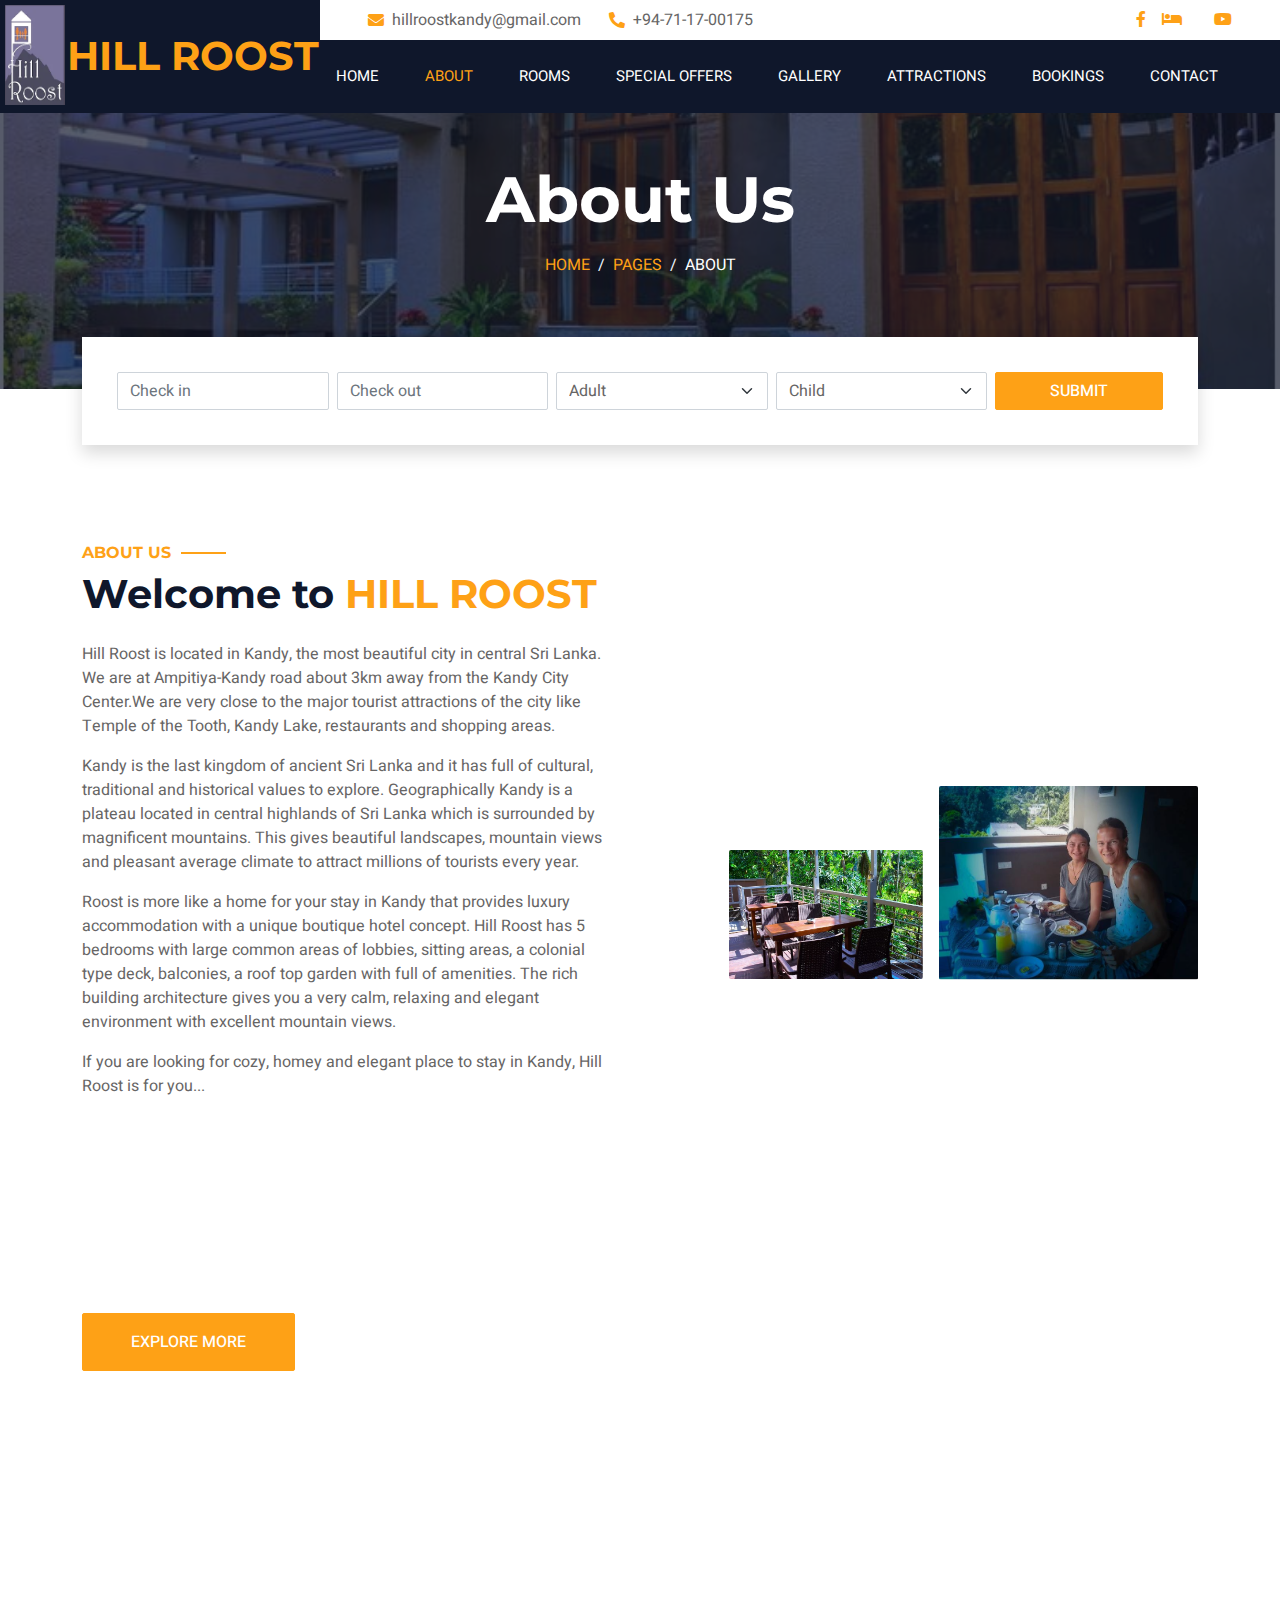
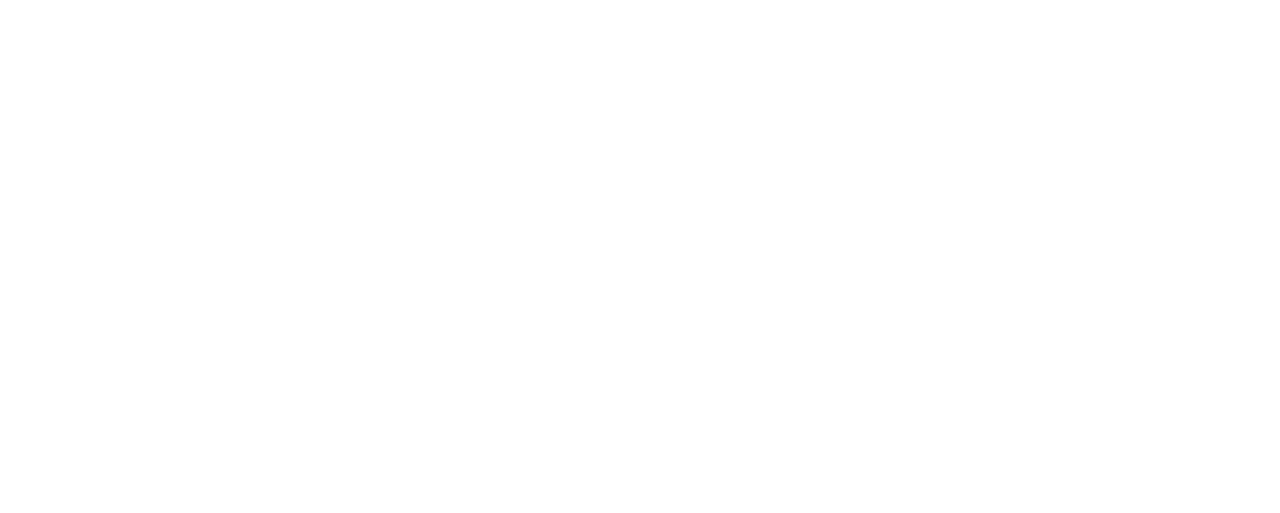
<file: about.html>
<!DOCTYPE html>
<html lang="en">

<head>
    <meta charset="utf-8">
    <title> Hotel HTML </title>
    <meta content="width=device-width, initial-scale=1.0" name="viewport">
    <meta content="" name="keywords">
    <meta content="" name="description">

    <!-- Favicon -->
    <link href="img/favicon.ico" rel="icon">

    <!-- Google Web Fonts -->
    <link rel="preconnect" href="https://fonts.googleapis.com">
    <link rel="preconnect" href="https://fonts.gstatic.com" crossorigin>
    <link href="https://fonts.googleapis.com/css2?family=Heebo:wght@400;500;600;700&family=Montserrat:wght@400;500;600;700&display=swap" rel="stylesheet">  

    <!-- Icon Font Stylesheet -->
    <link href="https://cdnjs.cloudflare.com/ajax/libs/font-awesome/5.10.0/css/all.min.css" rel="stylesheet">
    <link href="https://cdn.jsdelivr.net/npm/bootstrap-icons@1.4.1/font/bootstrap-icons.css" rel="stylesheet">

    <!-- Libraries Stylesheet -->
    <link href="lib/animate/animate.min.css" rel="stylesheet">
    <link href="lib/owlcarousel/assets/owl.carousel.min.css" rel="stylesheet">
    <link href="lib/tempusdominus/css/tempusdominus-bootstrap-4.min.css" rel="stylesheet" />

    <!-- Customized Bootstrap Stylesheet -->
    <link href="css/bootstrap.min.css" rel="stylesheet">

    <!-- Template Stylesheet -->
    <link href="css/style.css" rel="stylesheet">
</head>

<body>
    <div class="container-xxl bg-white p-0">
        <!-- Spinner Start -->
        <div id="spinner" class="show bg-white position-fixed translate-middle w-100 vh-100 top-50 start-50 d-flex align-items-center justify-content-center">
            <div class="spinner-border text-primary" style="width: 3rem; height: 3rem;" role="status">
                <span class="sr-only">Loading...</span>
            </div>
        </div>
        <!-- Spinner End -->

        <!-- Header Start -->
        <div class="container-fluid bg-dark px-0">
            <div class="row gx-0">
                <div class="col-lg-3 bg-dark d-none d-lg-flex">
                    <img src="img/icon.png" alt="" width="60px" height="100px" style="margin-top: 5px; margin-left: 5px;">
                    <a href="index.html" class="navbar-brand w-100 h-100 m-0 p-0 d-flex align-items-center justify-content-center">
                        <h1 class="m-0 text-primary text-uppercase">Hill Roost</h1>
                    </a>
                </div>
                <div class="col-lg-9">
                    <div class="row gx-0 bg-white d-none d-lg-flex">
                        <div class="col-lg-7 px-5 text-start">
                            <div class="h-100 d-inline-flex align-items-center py-2 me-4">
                                <i class="fa fa-envelope text-primary me-2"></i>
                                <p class="mb-0">hillroostkandy@gmail.com</p>
                            </div>
                            <div class="h-100 d-inline-flex align-items-center py-2">
                                <i class="fa fa-phone-alt text-primary me-2"></i>
                                <p class="mb-0">+94-71-17-00175</p>
                            </div>
                        </div>
                        <div class="col-lg-5 px-5 text-end">
                            <div class="d-inline-flex align-items-center py-2">
                                <a class="me-3" href="https://www.facebook.com/hillroostkandy/"><i class="fab fa-facebook-f"></i></a>
                                <a class="me-3" href="https://www.booking.com/hotel/lk/hill-roost.en-gb.html"><i class="fas fa-bed"></i></a>
                                <a class="me-3" href="https://www.tripadvisor.ca/Hotel_Review-g11914132-d15015697-Reviews-Hill_Roost-Ampitiya_Kandy_District_Central_Province.html" target="_blank" rel="noopener noreferrer"> <i class="fab fa-tripadvisor"></i></a>
                                <a class="" href=""><i class="fab fa-youtube"></i></a>
                            </div>
                        </div>
                    </div>
                    <nav class="navbar navbar-expand-lg bg-dark navbar-dark p-3 p-lg-0" style="margin-left: 0;">
                        <a href="index.html" class="navbar-brand d-block d-lg-none">
                            <h1 class="m-0 text-primary text-uppercase">Hill Roost</h1>
                        </a>
                        <button type="button" class="navbar-toggler" data-bs-toggle="collapse" data-bs-target="#navbarCollapse">
                            <span class="navbar-toggler-icon"></span>
                        </button>
                        <div class="collapse navbar-collapse justify-content-between" id="navbarCollapse">
                            <div class="navbar-nav mr-auto py-0">
                                <a href="index.html" class="nav-item nav-link ms-3">Home</a>
                                <a href="about.html" class="nav-item nav-link active ms-3">About</a>
                                <a href="room.html" class="nav-item nav-link ms-3">Rooms</a>
                                <a href="specialOffers.html" class="nav-item nav-link ms-3">Special Offers</a>
                                <a href="gallery.html" class="nav-item nav-link ms-3">Gallery</a>
                                <a href="attraction.html" class="nav-item nav-link ms-3">Attractions</a>
                                <a href="booking.html" class="nav-item nav-link ms-3">Bookings</a>
                                <a href="contact.html" class="nav-item nav-link ms-3">Contact</a>

                                
                          
                            </div>
                        </div>
                    </nav>
                    
                </div>
            </div>
        </div>
        <!-- Header End -->


        <!-- Page Header Start -->
        <div class="container-fluid page-header mb-5 p-0" style="background-image: url(img/carousel-1.jpg);">
            <div class="container-fluid page-header-inner py-5">
                <div class="container text-center pb-5">
                    <h1 class="display-3 text-white mb-3 animated slideInDown">About Us</h1>
                    <nav aria-label="breadcrumb">
                        <ol class="breadcrumb justify-content-center text-uppercase">
                            <li class="breadcrumb-item"><a href="#">Home</a></li>
                            <li class="breadcrumb-item"><a href="#">Pages</a></li>
                            <li class="breadcrumb-item text-white active" aria-current="page">About</li>
                        </ol>
                    </nav>
                </div>
            </div>
        </div>
        <!-- Page Header End -->


        <!-- Booking Start -->
        <div class="container-fluid booking pb-5 wow fadeIn" data-wow-delay="0.1s">
            <div class="container">
                <div class="bg-white shadow" style="padding: 35px;">
                    <div class="row g-2">
                        <div class="col-md-10">
                            <div class="row g-2">
                                <div class="col-md-3">
                                    <div class="date" id="date1" data-target-input="nearest">
                                        <input type="text" class="form-control datetimepicker-input"
                                            placeholder="Check in" data-target="#date1" data-toggle="datetimepicker" />
                                    </div>
                                </div>
                                <div class="col-md-3">
                                    <div class="date" id="date2" data-target-input="nearest">
                                        <input type="text" class="form-control datetimepicker-input" placeholder="Check out" data-target="#date2" data-toggle="datetimepicker"/>
                                    </div>
                                </div>
                                <div class="col-md-3">
                                    <select class="form-select">
                                        <option selected>Adult</option>
                                        <option value="1">Adult 1</option>
                                        <option value="2">Adult 2</option>
                                        <option value="3">Adult 3</option>
                                        <option value="3">Adult 4</option>
                                        <option value="3">Adult 5</option>
                                    </select>
                                </div>
                                <div class="col-md-3">
                                    <select class="form-select">
                                        <option selected>Child</option>
                                        <option value="1">Child 1</option>
                                        <option value="2">Child 2</option>
                                        <option value="3">Child 3</option>
                                        <option value="3">Child 4</option>
                                        <option value="3">Child 5</option>
                                    </select>
                                </div>
                            </div>
                        </div>
                        <div class="col-md-2">
                           <a href="booking.html"><button class="btn btn-primary w-100">Submit</button></a> 
                        </div>
                    </div>
                </div>
            </div>
        </div>
        <!-- Booking End -->


        <!-- About Start -->
        <div class="container-xxl py-5">
            <div class="container">
                <div class="row g-5 align-items-center">
                    <div class="col-lg-6">
                        <h6 class="section-title text-start text-primary text-uppercase">About Us</h6>
                        <h1 class="mb-4">Welcome to <span class="text-primary text-uppercase">Hill Roost</span></h1>
                        <p class="mb-4 justify-content-between"><p>Hill Roost is located in Kandy, the most beautiful city in central Sri Lanka. We are at Ampitiya-Kandy road 
                            about 3km away from the Kandy City Center.We are very close to the major tourist attractions of the city like
                            Temple of the Tooth, Kandy Lake, restaurants and shopping areas.</p>

                            <p>Kandy is the last kingdom of ancient Sri Lanka 
                            and it has full of cultural, traditional and historical values to explore. Geographically Kandy is a plateau 
                            located in central highlands of Sri Lanka which is surrounded by magnificent mountains. This gives beautiful 
                            landscapes, mountain views and pleasant average climate to attract millions of tourists every year.</p>

                            <p>Roost is more like a home for your stay in Kandy that provides luxury accommodation with a unique 
                            boutique hotel concept. Hill Roost has 5 bedrooms with large common areas of lobbies, 
                            sitting areas, a colonial type deck, balconies, a roof top garden with full of amenities. The rich building 
                            architecture gives you a very calm, relaxing and elegant environment with excellent mountain views.</p>

                            If you are looking for cozy, homey and elegant place to stay in Kandy, Hill Roost is for you...</p></p>
                        <div class="row g-3 pb-4">
                            <div class="col-sm-4 wow fadeIn" data-wow-delay="0.1s">
                                <div class="border rounded p-1">
                                    <div class="border rounded text-center p-4">
                                        <i class="fa fa-hotel fa-2x text-primary mb-2"></i>
                                        <h2 class="mb-1" data-toggle="counter-up">06</h2>
                                        <p class="mb-0">Rooms</p>
                                    </div>
                                </div>
                            </div>
                            <div class="col-sm-4 wow fadeIn" data-wow-delay="0.3s">
                                <div class="border rounded p-1">
                                    <div class="border rounded text-center p-4">
                                        <i class="fa fa-users-cog fa-2x text-primary mb-2"></i>
                                        <h2 class="mb-1" data-toggle="counter-up">05</h2>
                                        <p class="mb-0">Staffs</p>
                                    </div>
                                </div>
                            </div>
                            <div class="col-sm-4 wow fadeIn" data-wow-delay="0.5s">
                                <div class="border rounded p-1">
                                    <div class="border rounded text-center p-4">
                                        <i class="fa fa-users fa-2x text-primary mb-2"></i>
                                        <h2 class="mb-1" data-toggle="counter-up">602</h2>
                                        <p class="mb-0">Clients</p>
                                    </div>
                                </div>
                            </div>
                        </div>
                        <a class="btn btn-primary py-3 px-5 mt-2" href="">Explore More</a>
                    </div>
                    <div class="col-lg-6">
                        <div class="row g-3">
                            <div class="col-6 text-end">
                                <img class="img-fluid rounded w-75 wow zoomIn" data-wow-delay="0.1s" src="img/about-1.jpg" style="margin-top: 25%;">
                            </div>
                            <div class="col-6 text-start">
                                <img class="img-fluid rounded w-100 wow zoomIn" data-wow-delay="0.3s" src="img/about-2.jpg">
                            </div>
                            <div class="col-6 text-end">
                                <img class="img-fluid rounded w-50 wow zoomIn" data-wow-delay="0.5s" src="img/about-3.jpg">
                            </div>
                            <div class="col-6 text-start">
                                <img class="img-fluid rounded w-75 wow zoomIn" data-wow-delay="0.7s" src="img/about-4.jpg">
                            </div>
                        </div>
                    </div>
                </div>
            </div>
        </div>
        
        <style>
            @media (max-width: 768px) {
             .newsletterup{
                width: 800px;

             }   
            }
        </style>


          <!-- Newsletter Start -->
      <div class="container newsletter mt-5 wow fadeIn" data-wow-delay="0.1s" >
        <div class="row justify-content-center">
            <div class="col-lg-10 border rounded p-1">
                <div class="border rounded text-center p-1">
                    <div class="bg-white rounded text-center p-5">
                        <h4 class="mb-4">Subscribe Our <span class="text-primary text-uppercase">Newsletter</span></h4>
                        <div class="position-relative mx-auto" style="max-width: 400px;">
                            <input class="form-control w-100 py-3 ps-4 pe-5" type="text" placeholder="Enter your email">
                            <button type="button" class="btn btn-primary py-2 px-3 position-absolute top-0 end-0 mt-2 me-2">Submit</button>
                        </div>
                    </div>
                </div>
            </div>
        </div>
    </div>
    <!-- Newsletter end -->
    

    <!-- Footer Start -->
    <div class="container-fluid bg-dark text-light footer wow fadeIn" data-wow-delay="0.1s">
        <div class="container mt-5" >
            <div class="row g-5">
                <div class="col-md-6 col-lg-4 col-sm-4">
                    <div class="bg-primary rounded p-4">
                        <a href="index.html"><h1 class="text-white text-uppercase mb-3">Hill Roost</h1></a>
                        <p class="text-white mb-0" style="text-align: justify;">
                            A luxury tourist residence provides accommodation with a unique boutique hotel concept Calm, relaxing and elegant environment with excellent mountain views
                        </p>
                    </div>
                </div>
                <div class="col-md-6 col-lg-3" >
                    <h6 class="section-title text-start text-primary text-uppercase mb-4">Contact</h6>
                    <p class="mb-2"><i class="fa fa-map-marker-alt me-3"></i>274/A/3, Udadama, Ampitiya, Kandy, Sri Lanka</p>
                    <p class="mb-2"><i class="fa fa-phone-alt me-3"></i>+94-71-17-00175</p>
                    <p class="mb-2"><i class="fa fa-envelope me-3"></i>hillroostkandy@gmail.com</p>
                    <div class="d-flex pt-2">
                        <a class="btn btn-outline-light btn-social" href=""><i class="fab fa-twitter"></i></a>
                        <a class="btn btn-outline-light btn-social" href="https://www.facebook.com/hillroostkandy/"><i class="fab fa-facebook-f"></i></a>
                        <a class="btn btn-outline-light btn-social" href="https://www.booking.com/hotel/lk/hill-roost.en-gb.html" target="_blank" rel="noopener noreferrer">
                            <i class="fas fa-bed"></i> <!-- Example icon for Booking.com -->
                        </a>
                        <a class="btn btn-outline-light btn-social" href="https://www.tripadvisor.ca/Hotel_Review-g11914132-d15015697-Reviews-Hill_Roost-Ampitiya_Kandy_District_Central_Province.html" target="_blank" rel="noopener noreferrer">
                            <i class="fab fa-tripadvisor"></i> <!-- TripAdvisor icon -->
                        </a>
                        
                    </div>
                </div>
                <div class="col-lg-5 col-md-12 ">
                    <div class="row  g-4">
                        <div class="col-md-6" style="margin-left:10%;">
                            <h6 class="section-title text-start text-primary text-uppercase mb-4">Company</h6>
                            <a class="btn btn-link" href="">About Us</a>
                            <a class="btn btn-link" href="">Contact Us</a>
                            <a class="btn btn-link" href="">Privacy Policy</a>
                            <a class="btn btn-link" href="">Terms & Condition</a>
                            <a class="btn btn-link" href="">Support</a>
                        </div>
                        
                    </div>
                </div>
            </div>
    
     <div class="container">
        <div class="copyright">
            <div class="row">
                <div class="col-md-6 text-center text-md-start mb-3 mb-md-0">
                    &copy; <a class="border-bottom" href="#">HillRoots</a>, All Right Reserved. 
                    
                    <!--/*** This template is free as long as you keep the footer author’s credit link/attribution link/backlink. If you'd like to use the template without the footer author’s credit link/attribution link/backlink, you can purchase the Credit Removal License from "https://htmlcodex.com/credit-removal". Thank you for your support. ***/-->
                    Designed By <a class="border-bottom" href="https://ceyinfo.com/">Ceyinfo Solutions (pvt) Ltd. </a>
                </div>
                <div class="col-md-6">
                    <div class="footer-menu">
                        <a href="">Home</a>
                        <a href="">Cookies</a>
                        <a href="">Help</a>
                        <a href="">FQAs</a>
                    </div>
                    <a href="#" class="btn btn-lg btn-primary btn-lg-square"><i class="bi bi-arrow-up"></i></a>
                </div>
            </div>
        </div>
    </div>
    <!-- Footer End -->
<style>
    /* General container and spacing adjustments */
.footer {
    padding: 40px 0;
}

.footer .container-fluid {
    padding: 0 15px;
}

.footer .row {
    margin: 0 auto;
}

/* Styling for smaller screens */
@media (max-width: 768px) {
    .footer {
        padding: 0 40px;
        width: 100%;
        margin-top: -15px;
    }
    .newsletterup{
        width: 100%;
    }

    /* Adjust columns stacking for mobile */
    .footer .col-md-6, .footer .col-lg-4, .footer .col-lg-5 {
        flex: 0 0 100%;
        max-width: 100%;
        margin-bottom: 20px;
    }

    /* Centralize text for mobile */
    .footer .text-md-start {
        text-align: center !important;
    }

    .footer .btn-social {
        margin: 0 5px;
    }

    /* Adjust the padding and size of social buttons */
    .footer .btn-social {
        width: 40px;
        height: 40px;
        font-size: 14px;
    }

    /* Footer links alignment */
    .footer .btn-link {
        display: block;
        margin-bottom: 5px;
        text-align: center;
    }

    .footer .copyright .row {
        flex-direction: column;
        align-items: center;
    }

    .footer .footer-menu {
        text-align: center;
        margin-top: 10px;
    }

    .footer .footer-menu a {
        margin: 0 10px;
    }

    /* Adjust scroll to top button */
    .footer .btn-lg-square {
        display: block;
        margin: 20px auto;
        width: 50px;
        height: 50px;
    }
}

/* Styling for extra small screens (below 576px) */
@media (max-width: 576px) {
    .footer .col-md-6 {
        margin-bottom: 10px;
    }

    .footer .btn-social {
        width: 36px;
        height: 36px;
    }

    .footer h6 {
        font-size: 16px;
    }

    .footer p, .footer .btn-link {
        font-size: 14px;
    }
}

</style>
    
<!-- Back to Top -->
    </div>

    <!-- JavaScript Libraries -->
    <script src="https://code.jquery.com/jquery-3.4.1.min.js"></script>
    <script src="https://cdn.jsdelivr.net/npm/bootstrap@5.0.0/dist/js/bootstrap.bundle.min.js"></script>
    <script src="lib/wow/wow.min.js"></script>
    <script src="lib/easing/easing.min.js"></script>
    <script src="lib/waypoints/waypoints.min.js"></script>
    <script src="lib/counterup/counterup.min.js"></script>
    <script src="lib/owlcarousel/owl.carousel.min.js"></script>
    <script src="lib/tempusdominus/js/moment.min.js"></script>
    <script src="lib/tempusdominus/js/moment-timezone.min.js"></script>
    <script src="lib/tempusdominus/js/tempusdominus-bootstrap-4.min.js"></script>

    <!-- Template Javascript -->
    <script src="js/main.js"></script>
</body>

</html>
</file>
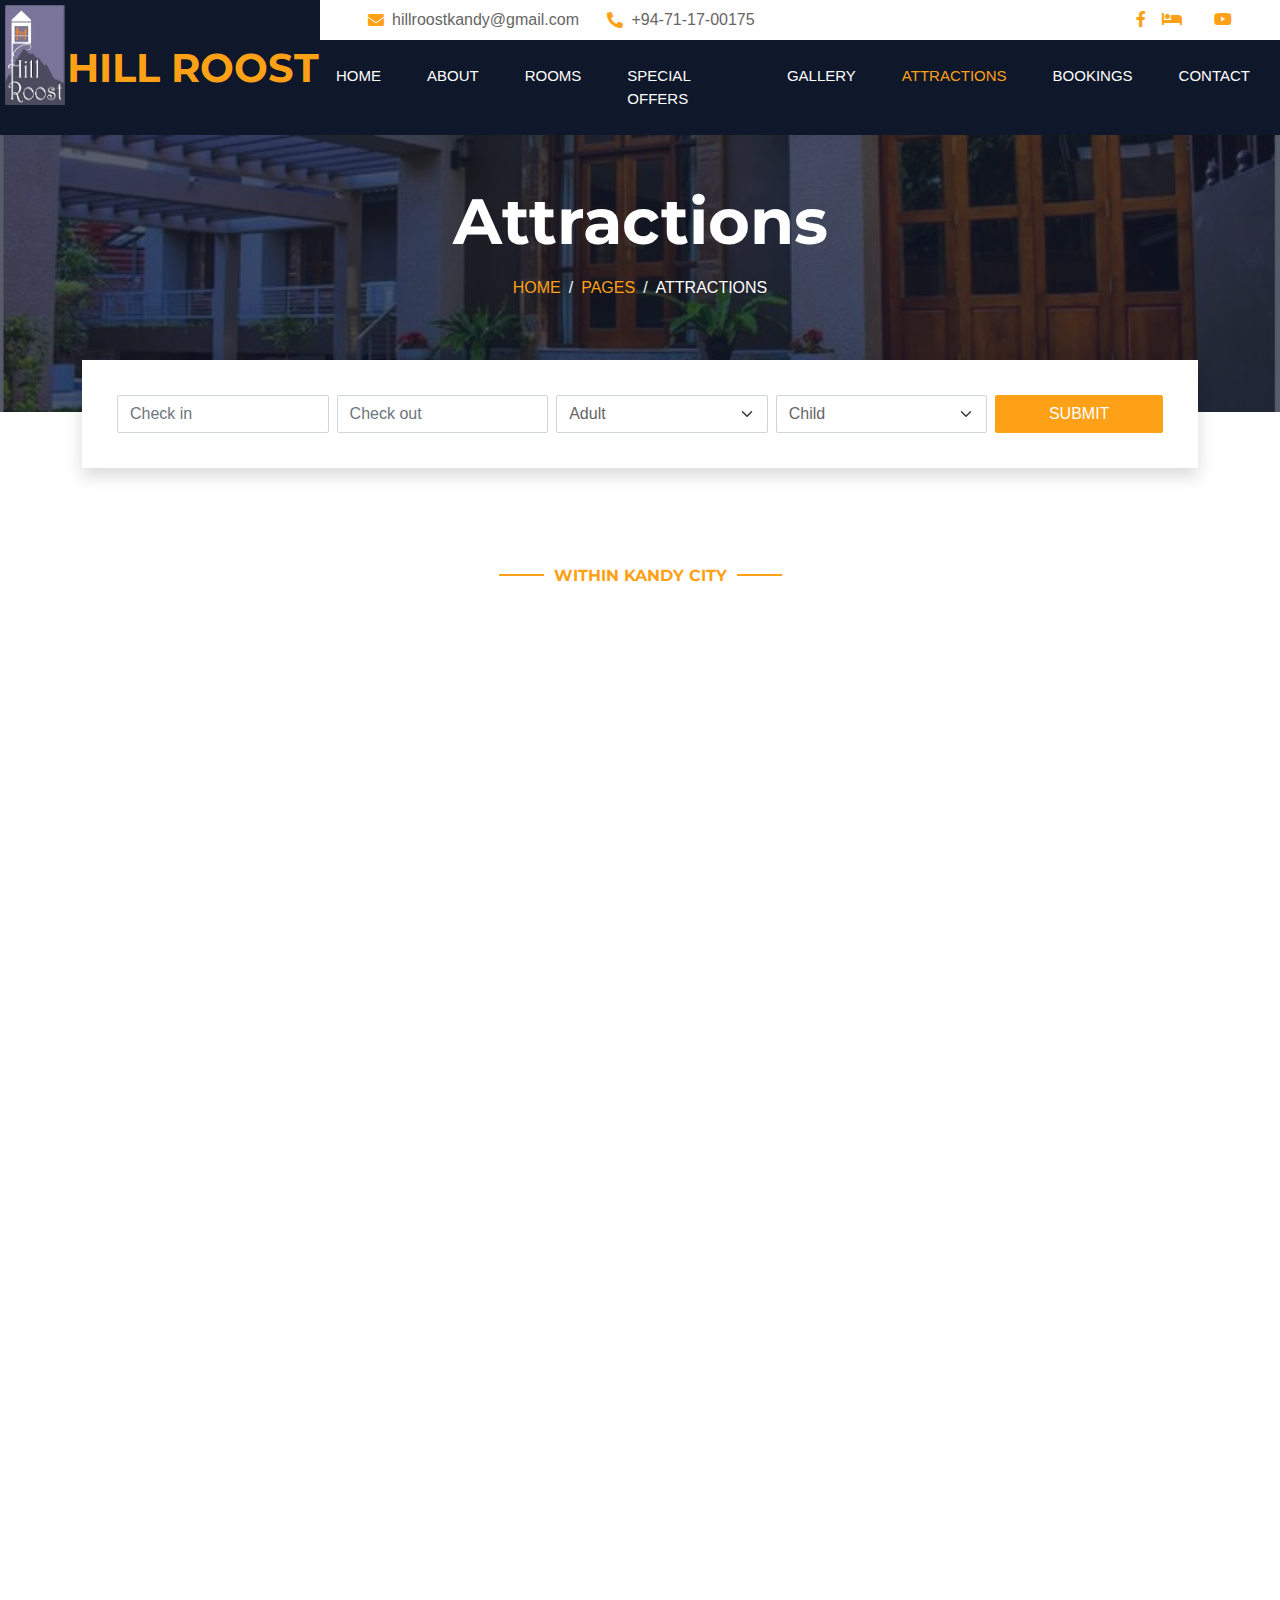
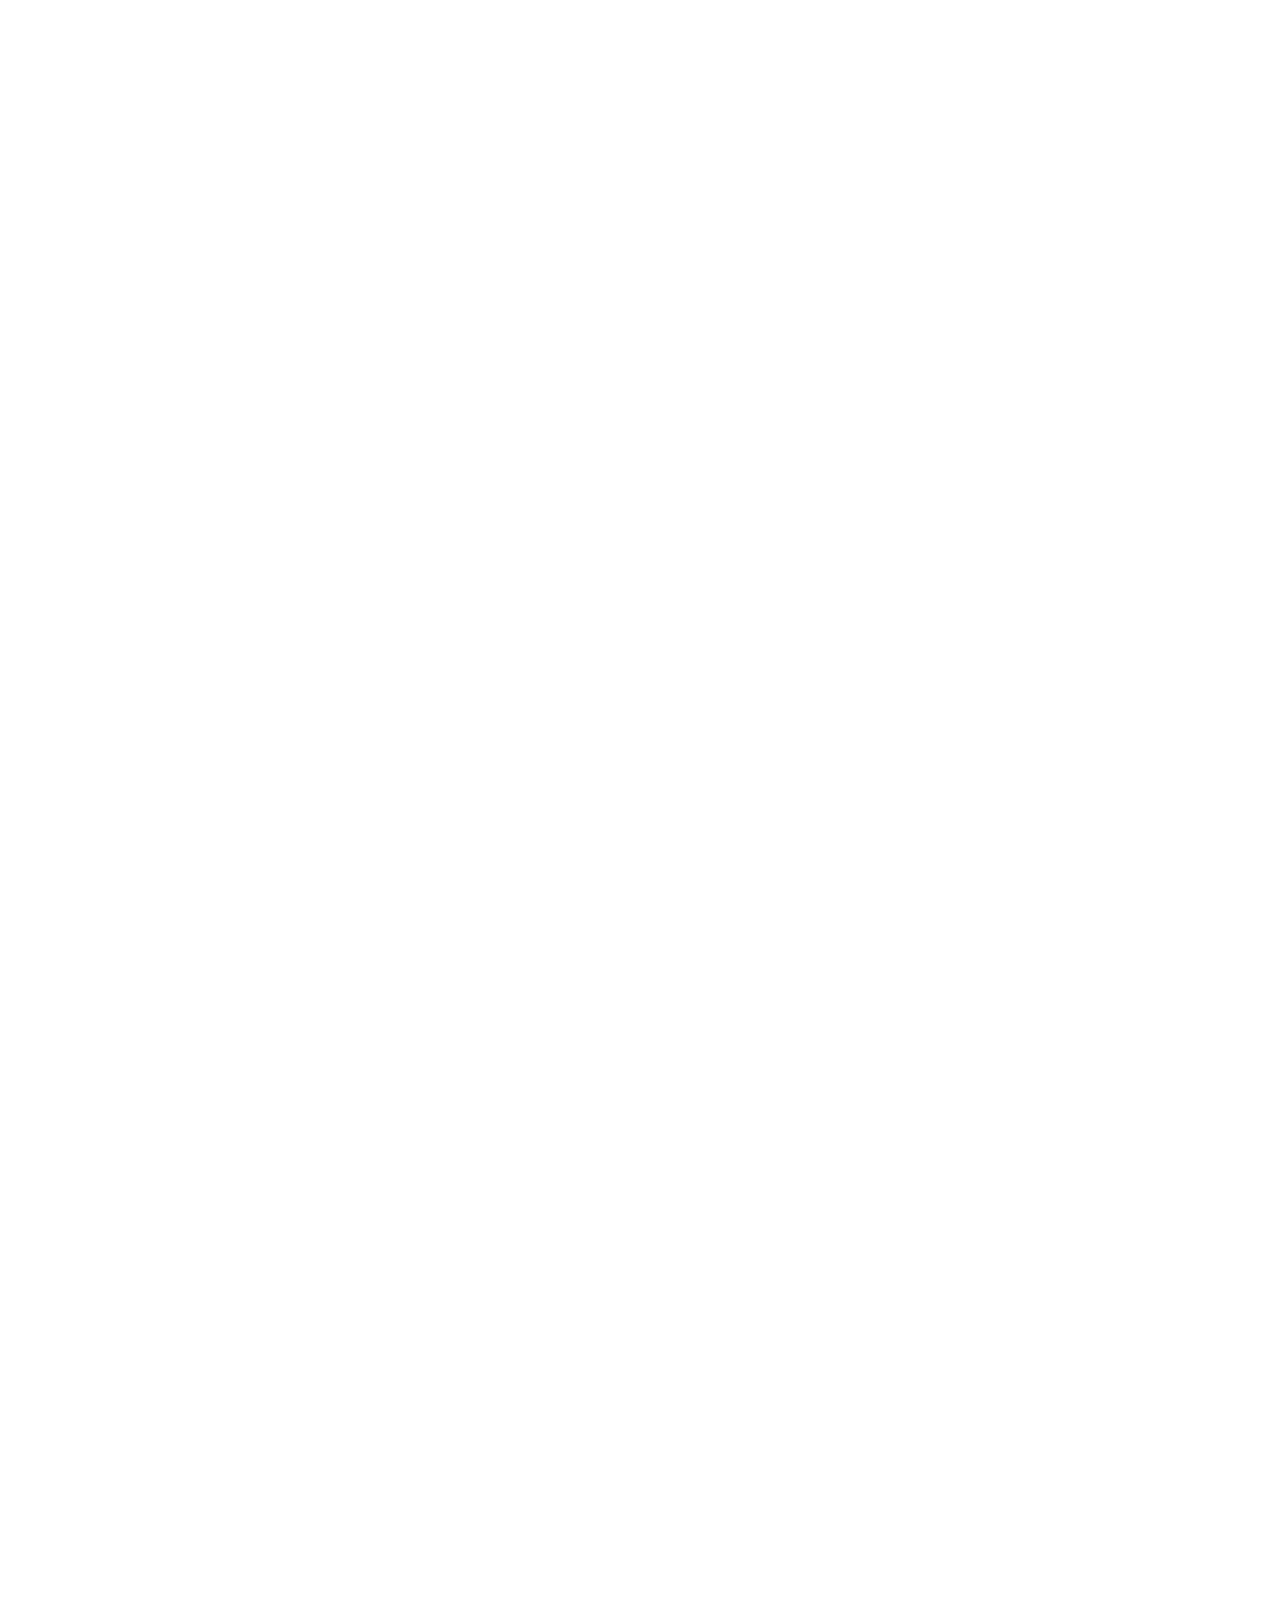
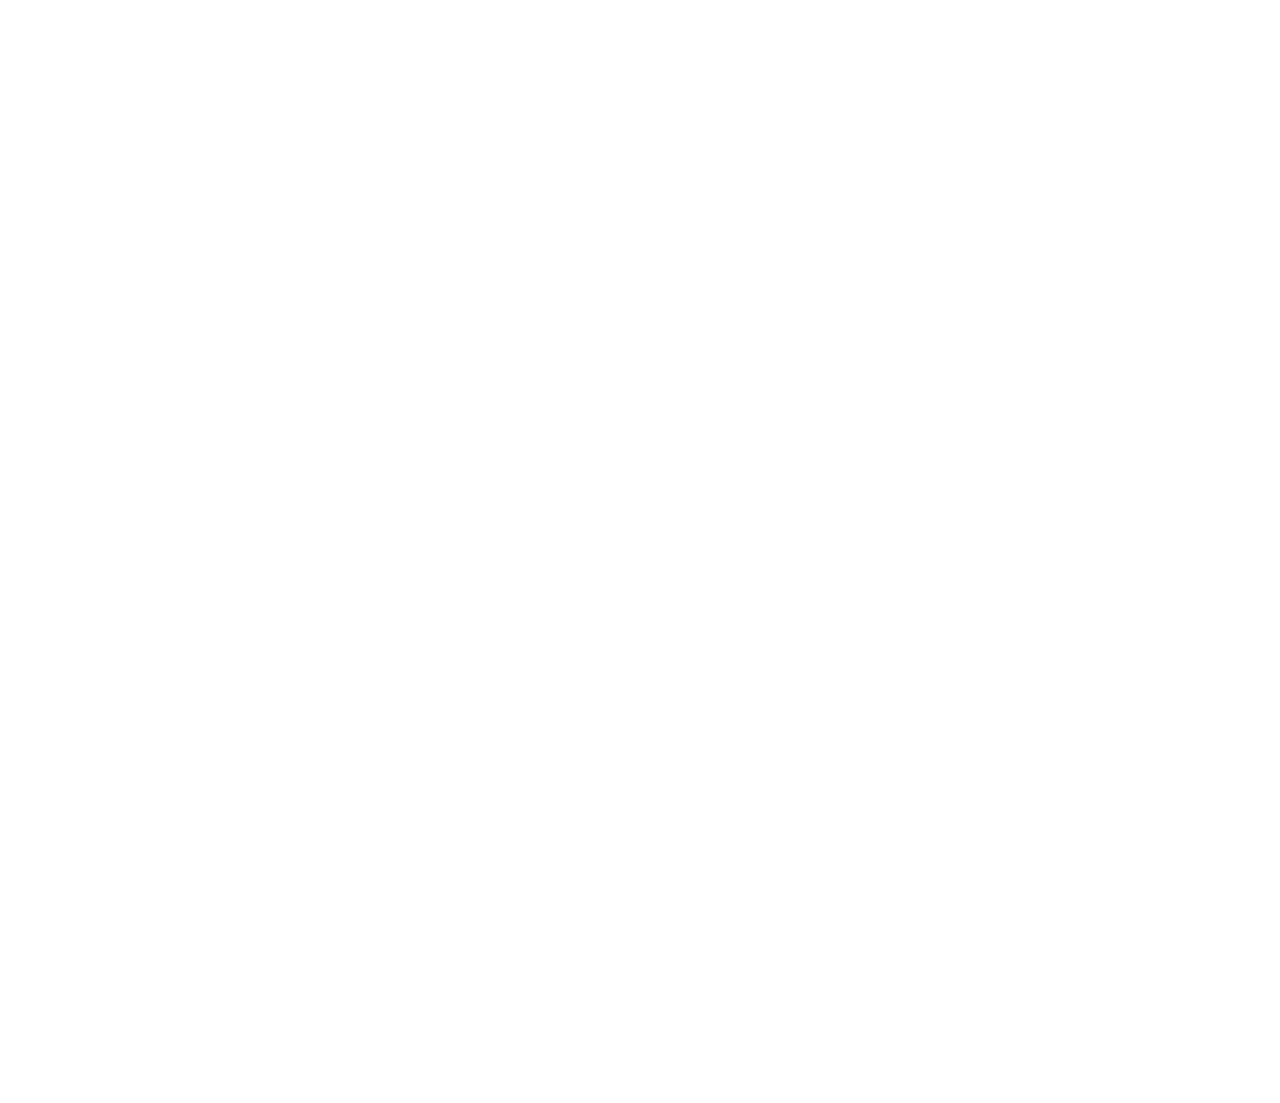
<file: attraction.html>
<!DOCTYPE html>
<html lang="en">

<head>
    <meta charset="utf-8">
    <title>Hill Roost</title>
    <meta content="width=device-width, initial-scale=1.0" name="viewport">
    <meta content="" name="keywords">
    <meta content="" name="description">

    <!-- Favicon -->
    <link href="img/favicon.ico" rel="icon">

    <!-- Google Web Fonts -->
    <link rel="preconnect" href="https://fonts.googleapis.com">
    <link rel="preconnect" href="https://fonts.gstatic.com" crossorigin>
    <link href="https://fonts.googleapis.com/css2?family=Heebo:wght@400;500;600;700&family=Montserrat:wght@400;500;600;700&display=swap" rel="stylesheet">  

    <!-- Icon Font Stylesheet -->
    <link href="https://cdnjs.cloudflare.com/ajax/libs/font-awesome/5.10.0/css/all.min.css" rel="stylesheet">
    <link href="https://cdn.jsdelivr.net/npm/bootstrap-icons@1.4.1/font/bootstrap-icons.css" rel="stylesheet">

    <!-- Libraries Stylesheet -->
    <link href="lib/animate/animate.min.css" rel="stylesheet">
    <link href="lib/owlcarousel/assets/owl.carousel.min.css" rel="stylesheet">
    <link href="lib/tempusdominus/css/tempusdominus-bootstrap-4.min.css" rel="stylesheet" />

    <!-- Customized Bootstrap Stylesheet -->
    <link href="css/bootstrap.min.css" rel="stylesheet">

    <!-- Template Stylesheet -->
    <link href="css/style.css" rel="stylesheet">
    
    <link  href="css/attraction.css" rel="stylesheet">


</head>

<body>
    <div class="container-xxl bg-white p-0">
        <!-- Spinner Start -->
        <div id="spinner" class="show bg-white position-fixed translate-middle w-100 vh-100 top-50 start-50 d-flex align-items-center justify-content-center">
            <div class="spinner-border text-primary" style="width: 3rem; height: 3rem;" role="status">
                <span class="sr-only">Loading...</span>
            </div>
        </div>
        <!-- Spinner End -->

        <!-- Header Start -->
        <div class="container-fluid bg-dark px-0">
            <div class="row gx-0">
                <div class="col-lg-3 bg-dark d-none d-lg-flex">
                    <img src="img/icon.png" alt="" width="60px" height="100px" style="margin-top: 5px; margin-left: 5px;">
                    <a href="index.html" class="navbar-brand w-100 h-100 m-0 p-0 d-flex align-items-center justify-content-center">
                        <h1 class="m-0 text-primary text-uppercase">Hill Roost</h1>
                    </a>
                </div>
                <div class="col-lg-9">
                    <div class="row gx-0 bg-white d-none d-lg-flex">
                        <div class="col-lg-7 px-5 text-start">
                            <div class="h-100 d-inline-flex align-items-center py-2 me-4">
                                <i class="fa fa-envelope text-primary me-2"></i>
                                <p class="mb-0">hillroostkandy@gmail.com</p>
                            </div>
                            <div class="h-100 d-inline-flex align-items-center py-2">
                                <i class="fa fa-phone-alt text-primary me-2"></i>
                                <p class="mb-0">+94-71-17-00175</p>
                            </div>
                        </div>
                        <div class="col-lg-5 px-5 text-end">
                            <div class="d-inline-flex align-items-center py-2">
                                <a class="me-3" href="https://www.facebook.com/hillroostkandy/"><i class="fab fa-facebook-f"></i></a>
                                <a class="me-3" href="https://www.booking.com/hotel/lk/hill-roost.en-gb.html"><i class="fas fa-bed"></i></a>
                                <a class="me-3" href="https://www.tripadvisor.ca/Hotel_Review-g11914132-d15015697-Reviews-Hill_Roost-Ampitiya_Kandy_District_Central_Province.html" target="_blank" rel="noopener noreferrer"> <i class="fab fa-tripadvisor"></i></a>
                                <a class="" href=""><i class="fab fa-youtube"></i></a>
                            </div>
                        </div>
                    </div>
                    <nav class="navbar navbar-expand-lg bg-dark navbar-dark p-3 p-lg-0" style="margin-left: 0;">
                        <a href="index.html" class="navbar-brand d-block d-lg-none">
                            <h1 class="m-0 text-primary text-uppercase">Hill Roost</h1>
                        </a>
                        <button type="button" class="navbar-toggler" data-bs-toggle="collapse" data-bs-target="#navbarCollapse">
                            <span class="navbar-toggler-icon"></span>
                        </button>
                        <div class="collapse navbar-collapse justify-content-between" id="navbarCollapse">
                            <div class="navbar-nav mr-auto py-0">
                                <a href="index.html" class="nav-item nav-link ms-3">Home</a>
                                <a href="about.html" class="nav-item nav-link ms-3">About</a>
                                <a href="room.html" class="nav-item nav-link ms-3">Rooms</a>
                                <a href="specialOffers.html" class="nav-item nav-link ms-3">Special Offers</a>
                                <a href="gallery.html" class="nav-item nav-link ms-3">Gallery</a>
                                <a href="attraction.html" class="nav-item nav-link ms-3 active">Attractions</a>
                            <a href="booking.html" class="nav-item nav-link ms-3">Bookings</a>
                            <a href="contact.html" class="nav-item nav-link ms-3">Contact</a>

                                <!-- <div class="nav-item dropdown">
                                    <a href="#" class="nav-link dropdown-toggle ms-3" data-bs-toggle="dropdown">Pages</a>
                                    <div class="dropdown-menu rounded-0 m-0">
                                        <a href="booking.html" class="dropdown-item">Booking</a>
                                        <a href="team.html" class="dropdown-item">Gallery</a>
                                    </div>
                                </div> -->
                          
                            </div>
                        </div>
                    </nav>
                    
                </div>
            </div>
        </div>
        <!-- Header End -->

        <!-- Page Header Start -->
        <div class="container-fluid page-header mb-5 p-0" style="background-image: url(img/carousel-1.jpg);">
            <div class="container-fluid page-header-inner py-5">
                <div class="container text-center pb-5">
                    <h1 class="display-3 text-white mb-3 animated slideInDown">Attractions</h1>
                    <nav aria-label="breadcrumb">
                        <ol class="breadcrumb justify-content-center text-uppercase">
                            <li class="breadcrumb-item"><a href="#">Home</a></li>
                            <li class="breadcrumb-item"><a href="#">Pages</a></li>
                            <li class="breadcrumb-item text-white active" aria-current="page">Attractions</li>
                        </ol>
                    </nav>
                </div>
            </div>
        </div>
        <!-- Page Header End -->

        
    <!-- Booking Start -->
    <div class="container-fluid booking pb-5 wow fadeIn" data-wow-delay="0.1s">
        <div class="container">
            <div class="bg-white shadow" style="padding: 35px;">
                <div class="row g-2">
                    <div class="col-md-10">
                        <div class="row g-2">
                            <div class="col-md-3">
                                <div class="date" id="date1" data-target-input="nearest">
                                    <input type="text" class="form-control datetimepicker-input"
                                        placeholder="Check in" data-target="#date1" data-toggle="datetimepicker" />
                                </div>
                            </div>
                            <div class="col-md-3">
                                <div class="date" id="date2" data-target-input="nearest">
                                    <input type="text" class="form-control datetimepicker-input" placeholder="Check out" data-target="#date2" data-toggle="datetimepicker"/>
                                </div>
                            </div>
                            <div class="col-md-3">
                                <select class="form-select">
                                    <option selected>Adult</option>
                                    <option value="1">Adult 1</option>
                                    <option value="2">Adult 2</option>
                                    <option value="3">Adult 3</option>
                                    <option value="3">Adult 4</option>
                                    <option value="3">Adult 5</option>
                                </select>
                            </div>
                            <div class="col-md-3">
                                <select class="form-select">
                                    <option selected>Child</option>
                                    <option value="1">Child 1</option>
                                    <option value="2">Child 2</option>
                                    <option value="3">Child 3</option>
                                    <option value="3">Child 4</option>
                                    <option value="3">Child 5</option>
                                </select>
                            </div>
                        </div>
                    </div>
                    <div class="col-md-2">
                        <a href="booking.html"><button class="btn btn-primary w-100">Submit</button></a> 
                    </div>
                </div>
            </div>
        </div>
    </div>
    <!-- Booking End -->



    <div class="container-xxl py-5">
        <div class="container">
          <div class="text-center wow fadeInUp" data-wow-delay="0.1s">
            <h6 class="section-title text-center text-primary text-uppercase">Within Kandy City</h6>
          </div>
      
          <div class="attraction-container">
            <div class="attraction-card">
              <img src="img/tmple.jpg" alt="Attraction 1">
              <div class="attraction-info">
                <h4>Temple of the Tooth - 15 Min</h4>
                <p>Sri Dalada Maligawa, commonly known in English as the Temple of the Sacred Tooth Relic, is a Buddhist temple in Kandy, Sri Lanka. It is located in the Royal Palace Complex of the former Kingdom of Kandy, which houses the relic of the tooth of the Buddha.</p>
                <p>Since ancient times, the relic has played an important role in local politics because it is believed that whoever holds the relic holds the governance of the country.The relic was historically held by Sinhalese kings. The temple of the tooth is a World Heritage Site mainly due to the temple and the relic.</p>
                <button onclick="window.location.href='https://en.wikipedia.org/wiki/Temple_of_the_Tooth';">More</button>
              </div>
            </div>
      
            <div class="attraction-card">
              <img src="img/esala5.jpg" alt="Attraction 2">
              <div class="attraction-info">
                <h4>"Kandy Esala Perahera" (Cultural Parade) - 10 Min</h4>
                <p>The Kandy Esala Perahera (the Sri Dalada Perahara procession of Kandy) also known as The Festival of the Tooth is a festival held in July and August in Kandy, Sri Lanka.</p>
                <p>This historical procession is held annually to pay homage to the Sacred Tooth Relic of Buddha housed at the Sri Dalada Maligawa in Kandy. A unique symbol of Sri Lanka, the procession consists of traditional local dances such as fire dances and performances in whip-dance garments</p>
                <button onclick="window.location.href='https://en.wikipedia.org/wiki/Kandy_Esala_Perahera';">More</button>
              </div>
            </div>
      
            <div class="attraction-card">
              <img src="img/lake.jpg" alt="Attraction 3">
              <div class="attraction-info">
                <h4>Kandy Lake - 15 Min</h4>
                <p>Kandy Lake, also known as Kiri Muhuda or the Sea of Milk, is an artificial lake in the heart of the hill city of Kandy, Sri Lanka, built in 1807 by King Sri Wickrama Rajasinghe next to the Temple of the Tooth.</p>
                <p>The lake in front of the Temple of the Tooth was formerly a stretch of paddy fields known as Tigolwela. It was converted to a lake by King Sri Wickrama Rajasinha in 1807. As there had been a pond named Kiri-muhuda (a "sea of milk") in the middle of the Tigolwela, the lake constructed subsequently too was named Kiri-muhuda</p>
                <button onclick="window.location.href='https://en.wikipedia.org/wiki/Kandy_Lake';">More</button>
              </div>
            </div>
      
            <div class="attraction-card">
              <img src="img/royal.jpg" alt="Attraction 4">
              <div class="attraction-info">
                <h4>Royal Palace of Kandy - 15 Min</h4>
                <p>The Royal Palace of Kandy, situated in Kandy, Sri Lanka, is a historical complex that served as the official residence for the monarchs of the Kingdom of Kandy until the advent of British colonial rule in 1815.</p>
                <p>It is noteworthy for its adherence to traditional Kandyan architectural styles, the buildings within the palace complex contains well-preserved examples of intricate woodwork, finely crafted stone carvings, and ornate wall murals. This complex encompasses a range of structures, including the Audience Hall, the Queen's Palace, the King's Palace, and the Temple of the Tooth Relic, a venerated Buddhist temple with global significance</p>
                <button onclick="window.location.href='https://en.wikipedia.org/wiki/Royal_Palace_Complex_of_Kandy';">More</button>
              </div>
            </div>
      
            <div class="attraction-card">
              <img src="img/view2.jpg" alt=" Attraction 5">
              <div class="attraction-info">
                <h4>View Point - 10 Min</h4>
                <p>The Kandy View Point is a scenic lookout point located in the heart of Kandy, Sri Lanka. It offers a panoramic view of the city and the surrounding hills.</p>
                <p>The View Point is situated near the Royal Palace Complex and the Temple of the Tooth Relic. It is a popular tourist destination, especially during sunset when the city takes on a golden hue.</p>
                <button onclick="window.location.href='https://en.wikipedia.org/wiki/Kandy_View_Point';">More</button>
              </div>
            </div>
   
                    <div class="text-center wow fadeInUp" data-wow-delay="0.1s">
                        <h6 class="section-title text-center text-primary text-uppercase">Around Kandy</h6>  
                    </div>

               <div class="attraction-card">
                <img src="img/peradeniya.jpg" alt="Attraction 5">
                <div class="attraction-info">
                    <h4>Botanical Garden (Peradeniya) - 30 Min</h4>
                    <p>Royal Botanic Gardens, Peradeniya are about 5.5 km to the west of the city of Kandy in the Central Province of Sri Lanka. 
                        In 2016, the garden was visited by 1.2 million locals and 400,000 foreign visitors.It is near the Mahaweli River
                            (the longest river in Sri Lanka). It is renowned for its collection of orchids.<br> <br> The garden includes more than 4000 species of plants,
                            including orchids, spices, medicinal plants and palm trees.[3] Attached to it is the "National Herbarium of Sri Lanka". The total area 
                            of the botanical garden is 147 acres (0.59 km2), at 460 meters 
                        above sea level, and with a 200-day annual rainfall.</p>
                    <button onclick="window.location.href='https://en.wikipedia.org/wiki/Royal_Botanic_Gardens,_Peradeniya';">More</button>
                </div>
                    </div>

                    <div class="attraction-card">
                        <img src="img/pinnawala.jpg" alt="Attraction 9">
                        <div class="attraction-info">
                            <h4>Elephant orphanage (Pinnawala) - 1.5 hours</h4>
                            <p>Pinnawala Elephant Orphanage , is a captive breeding and conservation institute
                                 for wild Asian elephants located at Pinnawala village, 13 km (8.1 mi) northeast of Kegalle town 
                                 in Sabaragamuwa Province of Sri Lanka. Pinnawala has the largest herd of captive elephants in the world. <br> <br>
                                In 2023, there were 71 elephants, including 30 males and 41 females from 3 generations, living in Pinnawala.</p>
                            <button onclick="window.location.href='https://en.wikipedia.org/wiki/Pinnawala_Elephant_Orphanage';" >More</button>
                        </div>
                    </div>
            
                    <div class="attraction-card">
                        <img src="img/Sembuwatte_Lake,_Matale.jpg" alt="Attraction 10">
                        <div class="attraction-info">
                            <h4>Sembuwatta Lake - 1.75 hours</h4>
                            <p>Sembuwatta Lake is a tourist attraction situated at Elkaduwa in the Matale District of Sri Lanka, adjacent to the Campbell's Lane Forest Reserve. Sembuwatta Lake is a man-made lake created from natural spring water. 
                                Alongside the lake is a natural swimming pool.<br> <br>
        
                                Sembuwatta Lake is believed to be 9 m (30 ft) to 12 m (39 ft) deep. Currently, the lake belongs to the Elkaduwa Plantations and produces electricity for the nearby villagers. The lake and surrounds were renovated by Radley Dissage, the Elkaduwa Plantations estate superintendent, who connected the lake to nearby water fountains.[</p>
                            <button onclick="window.location.href='https://en.wikipedia.org/wiki/Sembuwatta_Lake';">More</button>
                        </div>
                    </div>
                </div>
        </div>
    </div>

      <!-- Newsletter Start -->
      <div class="container newsletter mt-10 wow fadeIn" data-wow-delay="0.1s" style="margin-top: 150px;">
        <div class="row justify-content-center">
            <div class="col-lg-10 border rounded p-1">
                <div class="border rounded text-center p-1">
                    <div class="bg-white rounded text-center p-5">
                        <h4 class="mb-4">Subscribe Our <span class="text-primary text-uppercase">Newsletter</span></h4>
                        <div class="position-relative mx-auto" style="max-width: 400px;">
                            <input class="form-control w-100 py-3 ps-4 pe-5" type="text" placeholder="Enter your email">
                            <button type="button" class="btn btn-primary py-2 px-3 position-absolute top-0 end-0 mt-2 me-2">Submit</button>
                        </div>
                    </div>
                </div>
            </div>
        </div>
    </div>
    <!-- Newsletter end -->
    
    <style>
        @media (max-width: 768px) {
         .newsletterup{
            width: 800px;

         }   
        }
    </style>



<!-- Footer Start -->
<div class="container-fluid bg-dark text-light footer wow fadeIn" data-wow-delay="0.1s">
    <div class="container mt-5" >
        <div class="row g-5">
            <div class="col-md-6 col-lg-4 col-sm-4">
                <div class="bg-primary rounded p-4">
                    <a href="index.html"><h1 class="text-white text-uppercase mb-3">Hill Roost</h1></a>
                    <p class="text-white mb-0" style="text-align: justify;">
                        A luxury tourist residence provides accommodation with a unique boutique hotel concept Calm, relaxing and elegant environment with excellent mountain views
                    </p>
                </div>
            </div>
            <div class="col-md-6 col-lg-3" >
                <h6 class="section-title text-start text-primary text-uppercase mb-4">Contact</h6>
                <p class="mb-2"><i class="fa fa-map-marker-alt me-3"></i>274/A/3, Udadama, Ampitiya, Kandy, Sri Lanka</p>
                <p class="mb-2"><i class="fa fa-phone-alt me-3"></i>+94-71-17-00175</p>
                <p class="mb-2"><i class="fa fa-envelope me-3"></i>hillroostkandy@gmail.com</p>
                <div class="d-flex pt-2">
                    <a class="btn btn-outline-light btn-social" href=""><i class="fab fa-twitter"></i></a>
                    <a class="btn btn-outline-light btn-social" href="https://www.facebook.com/hillroostkandy/"><i class="fab fa-facebook-f"></i></a>
                    <a class="btn btn-outline-light btn-social" href="https://www.booking.com/hotel/lk/hill-roost.en-gb.html" target="_blank" rel="noopener noreferrer">
                        <i class="fas fa-bed"></i> <!-- Example icon for Booking.com -->
                    </a>
                    <a class="btn btn-outline-light btn-social" href="https://www.tripadvisor.ca/Hotel_Review-g11914132-d15015697-Reviews-Hill_Roost-Ampitiya_Kandy_District_Central_Province.html" target="_blank" rel="noopener noreferrer">
                        <i class="fab fa-tripadvisor"></i> <!-- TripAdvisor icon -->
                    </a>
                    
                </div>
            </div>
            <div class="col-lg-5 col-md-12 ">
                <div class="row  g-4">
                    <div class="col-md-6" style="margin-left:10%;">
                        <h6 class="section-title text-start text-primary text-uppercase mb-4">Company</h6>
                        <a class="btn btn-link" href="">About Us</a>
                        <a class="btn btn-link" href="">Contact Us</a>
                        <a class="btn btn-link" href="">Privacy Policy</a>
                        <a class="btn btn-link" href="">Terms & Condition</a>
                        <a class="btn btn-link" href="">Support</a>
                    </div>
                    
                </div>
            </div>
        </div>

 <div class="container">
    <div class="copyright">
        <div class="row">
            <div class="col-md-6 text-center text-md-start mb-3 mb-md-0">
                &copy; <a class="border-bottom" href="#">HillRoots</a>, All Right Reserved. 
                
                <!--/*** This template is free as long as you keep the footer author’s credit link/attribution link/backlink. If you'd like to use the template without the footer author’s credit link/attribution link/backlink, you can purchase the Credit Removal License from "https://htmlcodex.com/credit-removal". Thank you for your support. ***/-->
                Designed By <a class="border-bottom" href="https://ceyinfo.com/">Ceyinfo Solutions (pvt) Ltd. </a>
            </div>
            <div class="col-md-6">
                <div class="footer-menu">
                    <a href="">Home</a>
                    <a href="">Cookies</a>
                    <a href="">Help</a>
                    <a href="">FQAs</a>
                </div>
                <a href="#" class="btn btn-lg btn-primary btn-lg-square"><i class="bi bi-arrow-up"></i></a>
            </div>
        </div>
    </div>
</div>
<!-- Footer End -->
<style>
/* General container and spacing adjustments */
.footer {
padding: 40px 0;
}

.footer .container-fluid {
padding: 0 15px;
}

.footer .row {
margin: 0 auto;
}

/* Styling for smaller screens */
@media (max-width: 768px) {
.footer {
    padding: 0 40px;
    width: 100%;
    margin-top: -15px;
}
.newsletterup{
    width: 100%;
}

/* Adjust columns stacking for mobile */
.footer .col-md-6, .footer .col-lg-4, .footer .col-lg-5 {
    flex: 0 0 100%;
    max-width: 100%;
    margin-bottom: 20px;
}

/* Centralize text for mobile */
.footer .text-md-start {
    text-align: center !important;
}

.footer .btn-social {
    margin: 0 5px;
}

/* Adjust the padding and size of social buttons */
.footer .btn-social {
    width: 40px;
    height: 40px;
    font-size: 14px;
}

/* Footer links alignment */
.footer .btn-link {
    display: block;
    margin-bottom: 5px;
    text-align: center;
}

.footer .copyright .row {
    flex-direction: column;
    align-items: center;
}

.footer .footer-menu {
    text-align: center;
    margin-top: 10px;
}

.footer .footer-menu a {
    margin: 0 10px;
}

/* Adjust scroll to top button */
.footer .btn-lg-square {
    display: block;
    margin: 20px auto;
    width: 50px;
    height: 50px;
}
}

/* Styling for extra small screens (below 576px) */
@media (max-width: 576px) {
.footer .col-md-6 {
    margin-bottom: 10px;
}

.footer .btn-social {
    width: 36px;
    height: 36px;
}

.footer h6 {
    font-size: 16px;
}

.footer p, .footer .btn-link {
    font-size: 14px;
}
}

</style>
        
    <!-- Back to Top -->
    
</div>

<!-- JavaScript Libraries -->
<script src="https://code.jquery.com/jquery-3.4.1.min.js"></script>
<script src="https://cdn.jsdelivr.net/npm/bootstrap@5.0.0/dist/js/bootstrap.bundle.min.js"></script>
<script src="lib/wow/wow.min.js"></script>
<script src="lib/easing/easing.min.js"></script>
<script src="lib/waypoints/waypoints.min.js"></script>
<script src="lib/counterup/counterup.min.js"></script>
<script src="lib/owlcarousel/owl.carousel.min.js"></script>
<script src="lib/tempusdominus/js/moment.min.js"></script>
<script src="lib/tempusdominus/js/moment-timezone.min.js"></script>
<script src="lib/tempusdominus/js/tempusdominus-bootstrap-4.min.js"></script>

<!-- Template Javascript -->
<script src="js/main.js"></script>
</body>

</html>
</file>
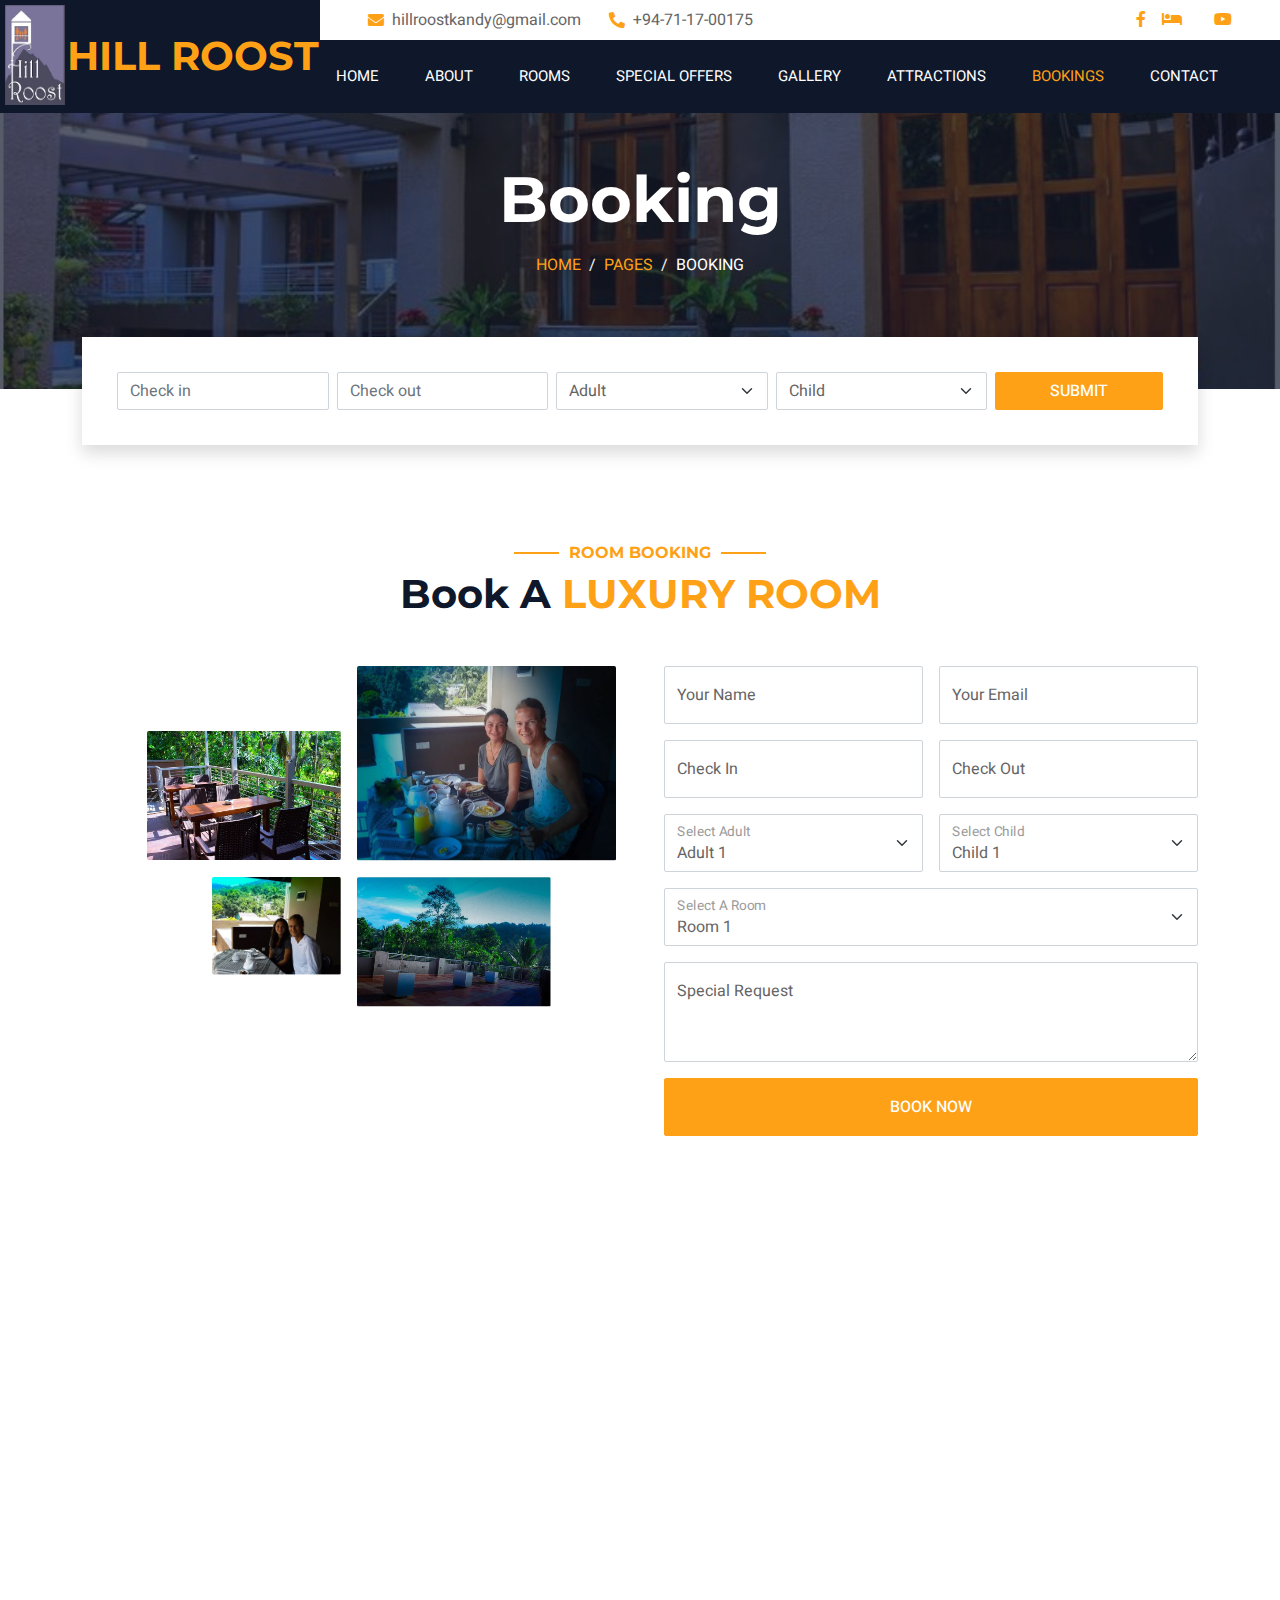
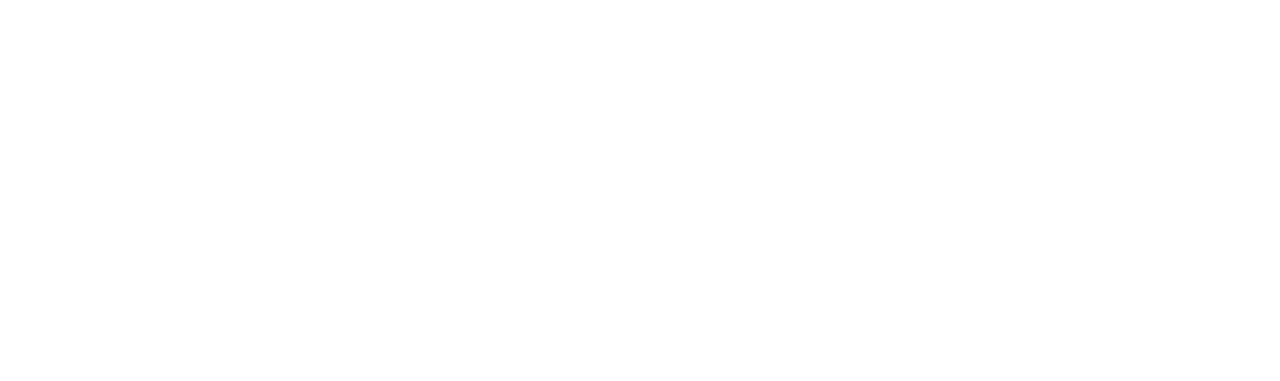
<file: booking.html>
<!DOCTYPE html>
<html lang="en">

<head>
    <meta charset="utf-8">
    <title>Hill Roost</title>
    <meta content="width=device-width, initial-scale=1.0" name="viewport">
    <meta content="" name="keywords">
    <meta content="" name="description">

    <!-- Favicon -->
    <link href="img/favicon.ico" rel="icon">

    <!-- Google Web Fonts -->
    <link rel="preconnect" href="https://fonts.googleapis.com">
    <link rel="preconnect" href="https://fonts.gstatic.com" crossorigin>
    <link href="https://fonts.googleapis.com/css2?family=Heebo:wght@400;500;600;700&family=Montserrat:wght@400;500;600;700&display=swap" rel="stylesheet">  

    <!-- Icon Font Stylesheet -->
    <link href="https://cdnjs.cloudflare.com/ajax/libs/font-awesome/5.10.0/css/all.min.css" rel="stylesheet">
    <link href="https://cdn.jsdelivr.net/npm/bootstrap-icons@1.4.1/font/bootstrap-icons.css" rel="stylesheet">

    <!-- Libraries Stylesheet -->
    <link href="lib/animate/animate.min.css" rel="stylesheet">
    <link href="lib/owlcarousel/assets/owl.carousel.min.css" rel="stylesheet">
    <link href="lib/tempusdominus/css/tempusdominus-bootstrap-4.min.css" rel="stylesheet" />

    <!-- Customized Bootstrap Stylesheet -->
    <link href="css/bootstrap.min.css" rel="stylesheet">

    <!-- Template Stylesheet -->
    <link href="css/style.css" rel="stylesheet">
</head>

<body>
    <div class="container-xxl bg-white p-0">
        <!-- Spinner Start -->
        <div id="spinner" class="show bg-white position-fixed translate-middle w-100 vh-100 top-50 start-50 d-flex align-items-center justify-content-center">
            <div class="spinner-border text-primary" style="width: 3rem; height: 3rem;" role="status">
                <span class="sr-only">Loading...</span>
            </div>
        </div>
        <!-- Spinner End -->

        <!-- Header Start -->
        <div class="container-fluid bg-dark px-0">
            <div class="row gx-0">
                <div class="col-lg-3 bg-dark d-none d-lg-flex">
                    <img src="img/icon.png" alt="" width="60px" height="100px" style="margin-top: 5px; margin-left: 5px;">
                    <a href="index.html" class="navbar-brand w-100 h-100 m-0 p-0 d-flex align-items-center justify-content-center">
                        <h1 class="m-0 text-primary text-uppercase">Hill Roost</h1>
                    </a>
                </div>
                <div class="col-lg-9">
                    <div class="row gx-0 bg-white d-none d-lg-flex">
                        <div class="col-lg-7 px-5 text-start">
                            <div class="h-100 d-inline-flex align-items-center py-2 me-4">
                                <i class="fa fa-envelope text-primary me-2"></i>
                                <p class="mb-0">hillroostkandy@gmail.com</p>
                            </div>
                            <div class="h-100 d-inline-flex align-items-center py-2">
                                <i class="fa fa-phone-alt text-primary me-2"></i>
                                <p class="mb-0">+94-71-17-00175</p>
                            </div>
                        </div>
                        <div class="col-lg-5 px-5 text-end">
                            <div class="d-inline-flex align-items-center py-2">
                                <a class="me-3" href="https://www.facebook.com/hillroostkandy/"><i class="fab fa-facebook-f"></i></a>
                                <a class="me-3" href="https://www.booking.com/hotel/lk/hill-roost.en-gb.html"><i class="fas fa-bed"></i></a>
                                <a class="me-3" href="https://www.tripadvisor.ca/Hotel_Review-g11914132-d15015697-Reviews-Hill_Roost-Ampitiya_Kandy_District_Central_Province.html" target="_blank" rel="noopener noreferrer"> <i class="fab fa-tripadvisor"></i></a>
                                <a class="" href=""><i class="fab fa-youtube"></i></a>
                            </div>
                        </div>
                    </div>
                    <nav class="navbar navbar-expand-lg bg-dark navbar-dark p-3 p-lg-0" style="margin-left: 0;">
                        <a href="index.html" class="navbar-brand d-block d-lg-none">
                            <h1 class="m-0 text-primary text-uppercase">Hill Roost</h1>
                        </a>
                        <button type="button" class="navbar-toggler" data-bs-toggle="collapse" data-bs-target="#navbarCollapse">
                            <span class="navbar-toggler-icon"></span>
                        </button>
                        <div class="collapse navbar-collapse justify-content-between" id="navbarCollapse">
                            <div class="navbar-nav mr-auto py-0">
                                <a href="index.html" class="nav-item nav-link  ms-3">Home</a>
                                <a href="about.html" class="nav-item nav-link ms-3">About</a>
                                <a href="room.html" class="nav-item nav-link ms-3">Rooms</a>
                                <a href="specialOffers.html" class="nav-item nav-link ms-3">Special Offers</a>
                                <a href="gallery.html" class="nav-item nav-link ms-3">Gallery</a>
                                <a href="attraction.html" class="nav-item nav-link ms-3">Attractions</a>
                            <a href="booking.html" class="nav-item nav-link ms-3 active">Bookings</a>
                            <a href="contact.html" class="nav-item nav-link ms-3">Contact</a>

                                <!-- <div class="nav-item dropdown">
                                    <a href="#" class="nav-link dropdown-toggle ms-3" data-bs-toggle="dropdown">Pages</a>
                                    <div class="dropdown-menu rounded-0 m-0">
                                        <a href="booking.html" class="dropdown-item">Booking</a>
                                        <a href="team.html" class="dropdown-item">Gallery</a>
                                    </div>
                                </div> -->
                          
                            </div>
                        </div>
                    </nav>
                    
                </div>
            </div>
        </div>
        <!-- Header End -->

        <!-- Page Header Start -->
        <div class="container-fluid page-header mb-5 p-0" style="background-image: url(img/carousel-1.jpg);">
            <div class="container-fluid page-header-inner py-5">
                <div class="container text-center pb-5">
                    <h1 class="display-3 text-white mb-3 animated slideInDown">Booking</h1>
                    <nav aria-label="breadcrumb">
                        <ol class="breadcrumb justify-content-center text-uppercase">
                            <li class="breadcrumb-item"><a href="#">Home</a></li>
                            <li class="breadcrumb-item"><a href="#">Pages</a></li>
                            <li class="breadcrumb-item text-white active" aria-current="page">Booking</li>
                        </ol>
                    </nav>
                </div>
            </div>
        </div>
        <!-- Page Header End -->


        <!-- Booking Start -->
        <div class="container-fluid booking pb-5 wow fadeIn" data-wow-delay="0.1s">
            <div class="container">
                <div class="bg-white shadow" style="padding: 35px;">
                    <div class="row g-2">
                        <div class="col-md-10">
                            <div class="row g-2">
                                <div class="col-md-3">
                                    <div class="date" id="date1" data-target-input="nearest">
                                        <input type="text" class="form-control datetimepicker-input"
                                            placeholder="Check in" data-target="#date1" data-toggle="datetimepicker" />
                                    </div>
                                </div>
                                <div class="col-md-3">
                                    <div class="date" id="date2" data-target-input="nearest">
                                        <input type="text" class="form-control datetimepicker-input" placeholder="Check out" data-target="#date2" data-toggle="datetimepicker"/>
                                    </div>
                                </div>
                                <div class="col-md-3">
                                    <select class="form-select">
                                        <option selected>Adult</option>
                                        <option value="1">Adult 1</option>
                                        <option value="2">Adult 2</option>
                                        <option value="3">Adult 3</option>
                                        <option value="3">Adult 4</option>
                                        <option value="3">Adult 5</option>
                                    </select>
                                </div>
                                <div class="col-md-3">
                                    <select class="form-select">
                                        <option selected>Child</option>
                                        <option value="1">Child 1</option>
                                        <option value="2">Child 2</option>
                                        <option value="3">Child 3</option>
                                        <option value="3">Child 4</option>
                                        <option value="3">Child 5</option>
                                    </select>
                                </div>
                            </div>
                        </div>
                        <div class="col-md-2">
                            <a href="booking.html"><button class="btn btn-primary w-100">Submit</button></a> 
                        </div>
                    </div>
                </div>
            </div>
        </div>
        <!-- Booking End -->


        <!-- Booking Start -->
        <div class="container-xxl py-5">
            <div class="container">
                <div class="text-center wow fadeInUp" data-wow-delay="0.1s">
                    <h6 class="section-title text-center text-primary text-uppercase">Room Booking</h6>
                    <h1 class="mb-5">Book A <span class="text-primary text-uppercase">Luxury Room</span></h1>
                </div>
                <div class="row g-5">
                    <div class="col-lg-6">
                        <div class="row g-3">
                            <div class="col-6 text-end">
                                <img class="img-fluid rounded w-75 wow zoomIn" data-wow-delay="0.1s" src="img/about-1.jpg" style="margin-top: 25%;">
                            </div>
                            <div class="col-6 text-start">
                                <img class="img-fluid rounded w-100 wow zoomIn" data-wow-delay="0.3s" src="img/about-2.jpg">
                            </div>
                            <div class="col-6 text-end">
                                <img class="img-fluid rounded w-50 wow zoomIn" data-wow-delay="0.5s" src="img/about-3.jpg">
                            </div>
                            <div class="col-6 text-start">
                                <img class="img-fluid rounded w-75 wow zoomIn" data-wow-delay="0.7s" src="img/about-4.jpg">
                            </div>
                        </div>
                    </div>
                    <div class="col-lg-6">
                        <div class="wow fadeInUp" data-wow-delay="0.2s">
                            <form>
                                <div class="row g-3">
                                    <div class="col-md-6">
                                        <div class="form-floating">
                                            <input type="text" class="form-control" id="name" placeholder="Your Name">
                                            <label for="name">Your Name</label>
                                        </div>
                                    </div>
                                    <div class="col-md-6">
                                        <div class="form-floating">
                                            <input type="email" class="form-control" id="email" placeholder="Your Email">
                                            <label for="email">Your Email</label>
                                        </div>
                                    </div>
                                    <div class="col-md-6">
                                        <div class="form-floating date" id="date3" data-target-input="nearest">
                                            <input type="text" class="form-control datetimepicker-input" id="checkin" placeholder="Check In" data-target="#date3" data-toggle="datetimepicker" />
                                            <label for="checkin">Check In</label>
                                        </div>
                                    </div>
                                    <div class="col-md-6">
                                        <div class="form-floating date" id="date4" data-target-input="nearest">
                                            <input type="text" class="form-control datetimepicker-input" id="checkout" placeholder="Check Out" data-target="#date4" data-toggle="datetimepicker" />
                                            <label for="checkout">Check Out</label>
                                        </div>
                                    </div>
                                    <div class="col-md-6">
                                        <div class="form-floating">
                                            <select class="form-select" id="select1">
                                              <option value="1">Adult 1</option>
                                              <option value="2">Adult 2</option>
                                              <option value="3">Adult 3</option>
                                            </select>
                                            <label for="select1">Select Adult</label>
                                          </div>
                                    </div>
                                    <div class="col-md-6">
                                        <div class="form-floating">
                                            <select class="form-select" id="select2">
                                              <option value="1">Child 1</option>
                                              <option value="2">Child 2</option>
                                              <option value="3">Child 3</option>
                                            </select>
                                            <label for="select2">Select Child</label>
                                          </div>
                                    </div>
                                    <div class="col-12">
                                        <div class="form-floating">
                                            <select class="form-select" id="select3">
                                              <option value="1">Room 1</option>
                                              <option value="2">Room 2</option>
                                              <option value="3">Room 3</option>
                                            </select>
                                            <label for="select3">Select A Room</label>
                                          </div>
                                    </div>
                                    <div class="col-12">
                                        <div class="form-floating">
                                            <textarea class="form-control" placeholder="Special Request" id="message" style="height: 100px"></textarea>
                                            <label for="message">Special Request</label>
                                        </div>
                                    </div>
                                    <div class="col-12">
                                        <button class="btn btn-primary w-100 py-3" type="submit">Book Now</button>
                                    </div>
                                </div>
                            </form>
                        </div>
                    </div>
                </div>
            </div>
        </div>
        <!-- Booking End -->


      <!-- Newsletter Start -->
      <div class="container newsletter mt-10 wow fadeIn" data-wow-delay="0.1s" style="margin-top: 150px;">
        <div class="row justify-content-center">
            <div class="col-lg-10 border rounded p-1">
                <div class="border rounded text-center p-1">
                    <div class="bg-white rounded text-center p-5">
                        <h4 class="mb-4">Subscribe Our <span class="text-primary text-uppercase">Newsletter</span></h4>
                        <div class="position-relative mx-auto" style="max-width: 400px;">
                            <input class="form-control w-100 py-3 ps-4 pe-5" type="text" placeholder="Enter your email">
                            <button type="button" class="btn btn-primary py-2 px-3 position-absolute top-0 end-0 mt-2 me-2">Submit</button>
                        </div>
                    </div>
                </div>
            </div>
        </div>
    </div>
    <!-- Newsletter end -->
    

    <style>
        @media (max-width: 768px) {
         .newsletterup{
            width: 800px;

         }   
        }
    </style>


<!-- Footer Start -->
<div class="container-fluid bg-dark text-light footer wow fadeIn" data-wow-delay="0.1s">
    <div class="container mt-5" >
        <div class="row g-5">
            <div class="col-md-6 col-lg-4 col-sm-4">
                <div class="bg-primary rounded p-4">
                    <a href="index.html"><h1 class="text-white text-uppercase mb-3">Hill Roost</h1></a>
                    <p class="text-white mb-0" style="text-align: justify;">
                        A luxury tourist residence provides accommodation with a unique boutique hotel concept Calm, relaxing and elegant environment with excellent mountain views
                    </p>
                </div>
            </div>
            <div class="col-md-6 col-lg-3" >
                <h6 class="section-title text-start text-primary text-uppercase mb-4">Contact</h6>
                <p class="mb-2"><i class="fa fa-map-marker-alt me-3"></i>274/A/3, Udadama, Ampitiya, Kandy, Sri Lanka</p>
                <p class="mb-2"><i class="fa fa-phone-alt me-3"></i>+94-71-17-00175</p>
                <p class="mb-2"><i class="fa fa-envelope me-3"></i>hillroostkandy@gmail.com</p>
                <div class="d-flex pt-2">
                    <a class="btn btn-outline-light btn-social" href=""><i class="fab fa-twitter"></i></a>
                    <a class="btn btn-outline-light btn-social" href="https://www.facebook.com/hillroostkandy/"><i class="fab fa-facebook-f"></i></a>
                    <a class="btn btn-outline-light btn-social" href="https://www.booking.com/hotel/lk/hill-roost.en-gb.html" target="_blank" rel="noopener noreferrer">
                        <i class="fas fa-bed"></i> <!-- Example icon for Booking.com -->
                    </a>
                    <a class="btn btn-outline-light btn-social" href="https://www.tripadvisor.ca/Hotel_Review-g11914132-d15015697-Reviews-Hill_Roost-Ampitiya_Kandy_District_Central_Province.html" target="_blank" rel="noopener noreferrer">
                        <i class="fab fa-tripadvisor"></i> <!-- TripAdvisor icon -->
                    </a>
                    
                </div>
            </div>
            <div class="col-lg-5 col-md-12 ">
                <div class="row  g-4">
                    <div class="col-md-6" style="margin-left:10%;">
                        <h6 class="section-title text-start text-primary text-uppercase mb-4">Company</h6>
                        <a class="btn btn-link" href="">About Us</a>
                        <a class="btn btn-link" href="">Contact Us</a>
                        <a class="btn btn-link" href="">Privacy Policy</a>
                        <a class="btn btn-link" href="">Terms & Condition</a>
                        <a class="btn btn-link" href="">Support</a>
                    </div>
                    
                </div>
            </div>
        </div>

 <div class="container">
    <div class="copyright">
        <div class="row">
            <div class="col-md-6 text-center text-md-start mb-3 mb-md-0">
                &copy; <a class="border-bottom" href="#">HillRoots</a>, All Right Reserved. 
                
                <!--/*** This template is free as long as you keep the footer author’s credit link/attribution link/backlink. If you'd like to use the template without the footer author’s credit link/attribution link/backlink, you can purchase the Credit Removal License from "https://htmlcodex.com/credit-removal". Thank you for your support. ***/-->
                Designed By <a class="border-bottom" href="https://ceyinfo.com/">Ceyinfo Solutions (pvt) Ltd. </a>
            </div>
            <div class="col-md-6">
                <div class="footer-menu">
                    <a href="">Home</a>
                    <a href="">Cookies</a>
                    <a href="">Help</a>
                    <a href="">FQAs</a>
                </div>
                <a href="#" class="btn btn-lg btn-primary btn-lg-square"><i class="bi bi-arrow-up"></i></a>
            </div>
        </div>
    </div>
</div>
<!-- Footer End -->
<style>
/* General container and spacing adjustments */
.footer {
padding: 40px 0;
}

.footer .container-fluid {
padding: 0 15px;
}

.footer .row {
margin: 0 auto;
}

/* Styling for smaller screens */
@media (max-width: 768px) {
.footer {
    padding: 0 40px;
    width: 100%;
    margin-top: -15px;
}
.newsletterup{
    width: 100%;
}

/* Adjust columns stacking for mobile */
.footer .col-md-6, .footer .col-lg-4, .footer .col-lg-5 {
    flex: 0 0 100%;
    max-width: 100%;
    margin-bottom: 20px;
}

/* Centralize text for mobile */
.footer .text-md-start {
    text-align: center !important;
}

.footer .btn-social {
    margin: 0 5px;
}

/* Adjust the padding and size of social buttons */
.footer .btn-social {
    width: 40px;
    height: 40px;
    font-size: 14px;
}

/* Footer links alignment */
.footer .btn-link {
    display: block;
    margin-bottom: 5px;
    text-align: center;
}

.footer .copyright .row {
    flex-direction: column;
    align-items: center;
}

.footer .footer-menu {
    text-align: center;
    margin-top: 10px;
}

.footer .footer-menu a {
    margin: 0 10px;
}

/* Adjust scroll to top button */
.footer .btn-lg-square {
    display: block;
    margin: 20px auto;
    width: 50px;
    height: 50px;
}
}

/* Styling for extra small screens (below 576px) */
@media (max-width: 576px) {
.footer .col-md-6 {
    margin-bottom: 10px;
}

.footer .btn-social {
    width: 36px;
    height: 36px;
}

.footer h6 {
    font-size: 16px;
}

.footer p, .footer .btn-link {
    font-size: 14px;
}
}

</style>
        
    <!-- Back to Top -->
    </div>

    <!-- JavaScript Libraries -->
    <script src="https://code.jquery.com/jquery-3.4.1.min.js"></script>
    <script src="https://cdn.jsdelivr.net/npm/bootstrap@5.0.0/dist/js/bootstrap.bundle.min.js"></script>
    <script src="lib/wow/wow.min.js"></script>
    <script src="lib/easing/easing.min.js"></script>
    <script src="lib/waypoints/waypoints.min.js"></script>
    <script src="lib/counterup/counterup.min.js"></script>
    <script src="lib/owlcarousel/owl.carousel.min.js"></script>
    <script src="lib/tempusdominus/js/moment.min.js"></script>
    <script src="lib/tempusdominus/js/moment-timezone.min.js"></script>
    <script src="lib/tempusdominus/js/tempusdominus-bootstrap-4.min.js"></script>

    <!-- Template Javascript -->
    <script src="js/main.js"></script>
</body>

</html>
</file>
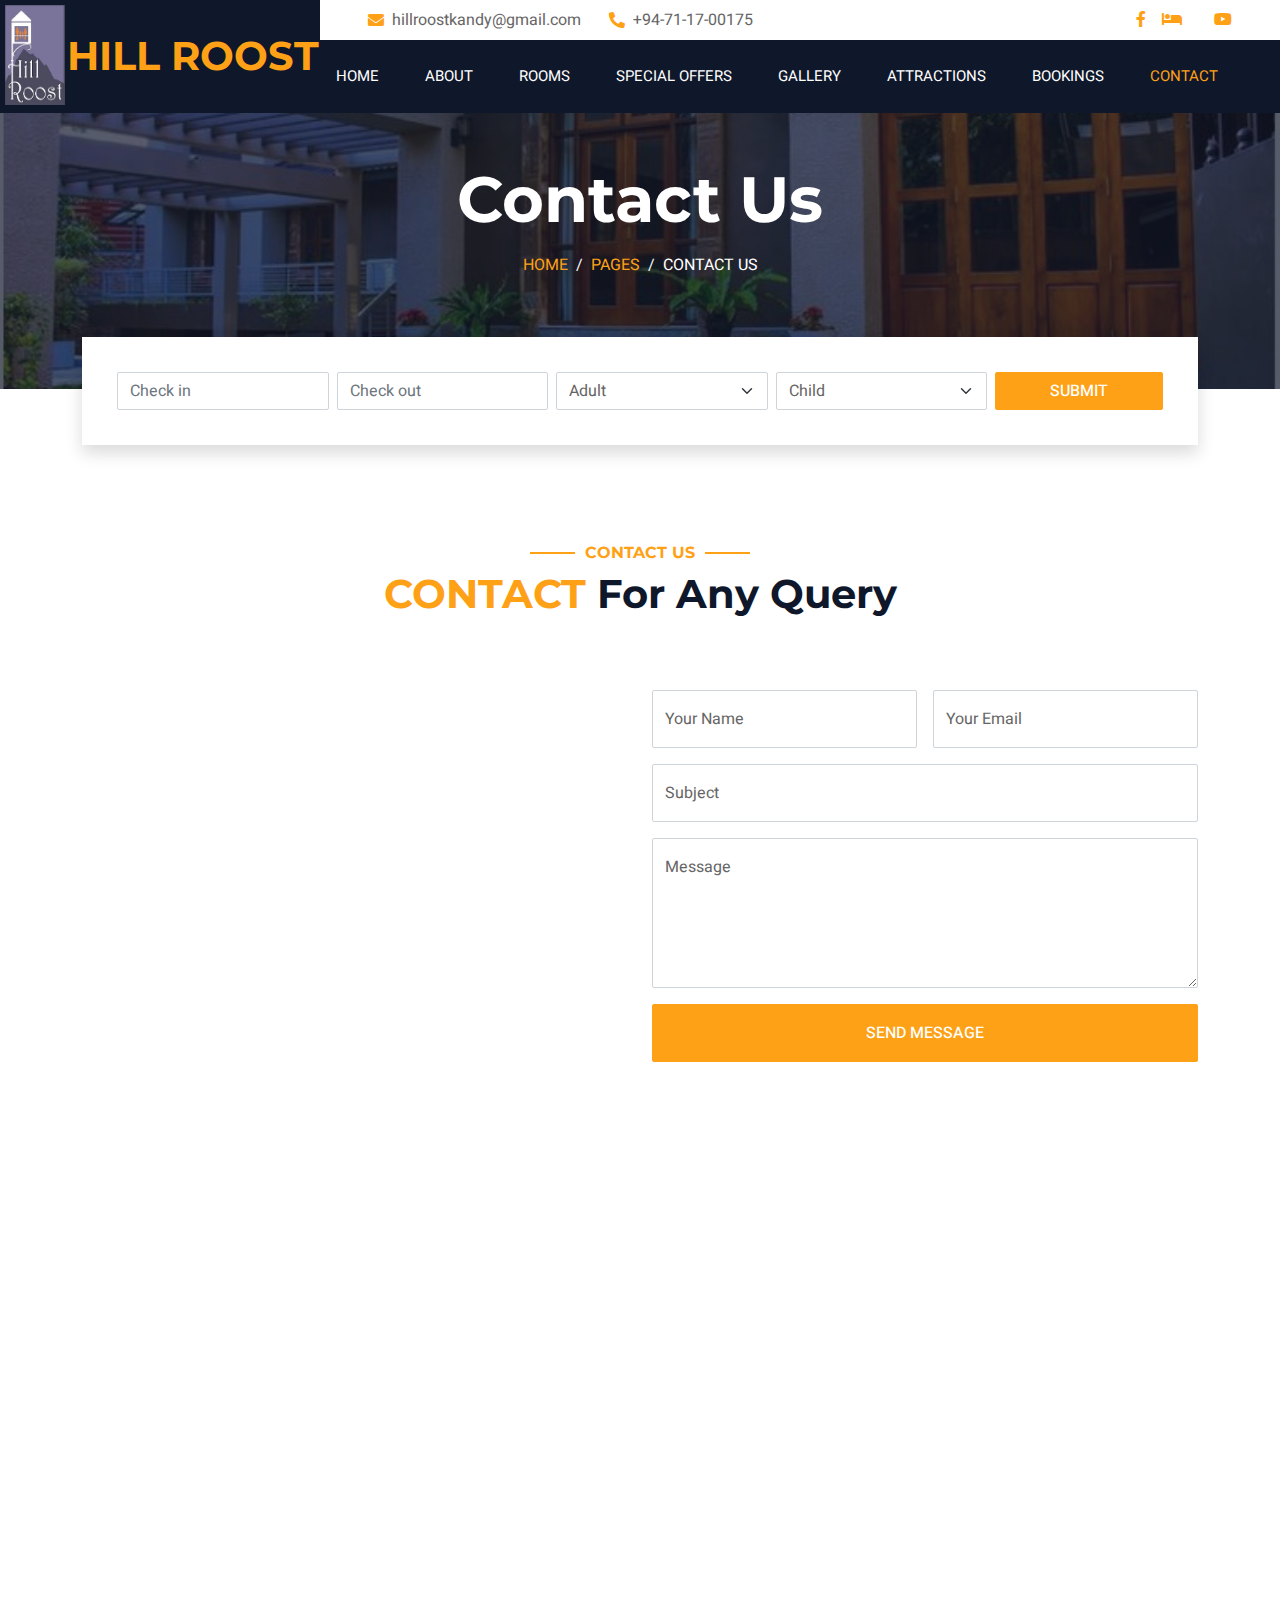
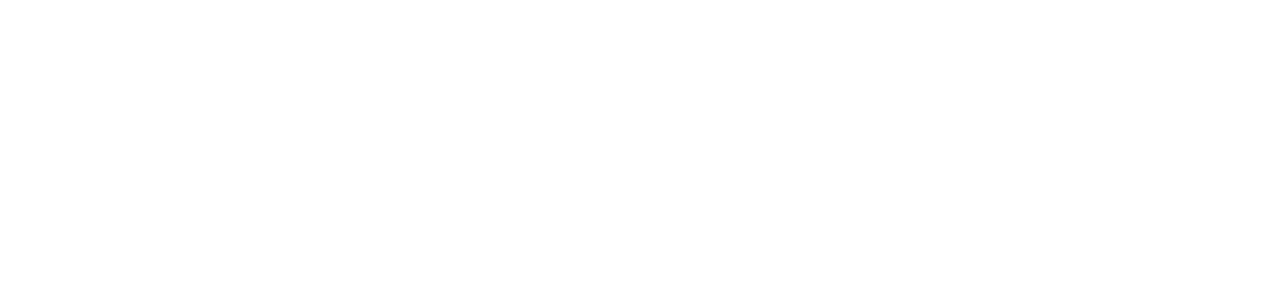
<file: contact.html>
<!DOCTYPE html>
<html lang="en">

<head>
    <meta charset="utf-8">
    <title>Hill Roost</title>
    <meta content="width=device-width, initial-scale=1.0" name="viewport">
    <meta content="" name="keywords">
    <meta content="" name="description">

    <!-- Favicon -->
    <link href="img/favicon.ico" rel="icon">

    <!-- Google Web Fonts -->
    <link rel="preconnect" href="https://fonts.googleapis.com">
    <link rel="preconnect" href="https://fonts.gstatic.com" crossorigin>
    <link href="https://fonts.googleapis.com/css2?family=Heebo:wght@400;500;600;700&family=Montserrat:wght@400;500;600;700&display=swap" rel="stylesheet">  

    <!-- Icon Font Stylesheet -->
    <link href="https://cdnjs.cloudflare.com/ajax/libs/font-awesome/5.10.0/css/all.min.css" rel="stylesheet">
    <link href="https://cdn.jsdelivr.net/npm/bootstrap-icons@1.4.1/font/bootstrap-icons.css" rel="stylesheet">

    <!-- Libraries Stylesheet -->
    <link href="lib/animate/animate.min.css" rel="stylesheet">
    <link href="lib/owlcarousel/assets/owl.carousel.min.css" rel="stylesheet">
    <link href="lib/tempusdominus/css/tempusdominus-bootstrap-4.min.css" rel="stylesheet" />

    <!-- Customized Bootstrap Stylesheet -->
    <link href="css/bootstrap.min.css" rel="stylesheet">

    <!-- Template Stylesheet -->
    <link href="css/style.css" rel="stylesheet">
</head>

<body>
    <div class="container-xxl bg-white p-0">
        <!-- Spinner Start -->
        <div id="spinner" class="show bg-white position-fixed translate-middle w-100 vh-100 top-50 start-50 d-flex align-items-center justify-content-center">
            <div class="spinner-border text-primary" style="width: 3rem; height: 3rem;" role="status">
                <span class="sr-only">Loading...</span>
            </div>
        </div>
        <!-- Spinner End -->

        <!-- Header Start -->
        <div class="container-fluid bg-dark px-0">
            <div class="row gx-0">
                <div class="col-lg-3 bg-dark d-none d-lg-flex">
                    <img src="img/icon.png" alt="" width="60px" height="100px" style="margin-top: 5px; margin-left: 5px;">
                    <a href="index.html" class="navbar-brand w-100 h-100 m-0 p-0 d-flex align-items-center justify-content-center">
                        <h1 class="m-0 text-primary text-uppercase">Hill Roost</h1>
                    </a>
                </div>
                <div class="col-lg-9">
                    <div class="row gx-0 bg-white d-none d-lg-flex">
                        <div class="col-lg-7 px-5 text-start">
                            <div class="h-100 d-inline-flex align-items-center py-2 me-4">
                                <i class="fa fa-envelope text-primary me-2"></i>
                                <p class="mb-0">hillroostkandy@gmail.com</p>
                            </div>
                            <div class="h-100 d-inline-flex align-items-center py-2">
                                <i class="fa fa-phone-alt text-primary me-2"></i>
                                <p class="mb-0">+94-71-17-00175</p>
                            </div>
                        </div>
                        <div class="col-lg-5 px-5 text-end">
                            <div class="d-inline-flex align-items-center py-2">
                                <a class="me-3" href="https://www.facebook.com/hillroostkandy/"><i class="fab fa-facebook-f"></i></a>
                                <a class="me-3" href="https://www.booking.com/hotel/lk/hill-roost.en-gb.html"><i class="fas fa-bed"></i></a>
                                <a class="me-3" href="https://www.tripadvisor.ca/Hotel_Review-g11914132-d15015697-Reviews-Hill_Roost-Ampitiya_Kandy_District_Central_Province.html" target="_blank" rel="noopener noreferrer"> <i class="fab fa-tripadvisor"></i></a>
                                <a class="" href=""><i class="fab fa-youtube"></i></a>
                            </div>
                        </div>
                    </div>
                    <nav class="navbar navbar-expand-lg bg-dark navbar-dark p-3 p-lg-0" style="margin-left: 0;">
                        <a href="index.html" class="navbar-brand d-block d-lg-none">
                            <h1 class="m-0 text-primary text-uppercase">Hill Roost</h1>
                        </a>
                        <button type="button" class="navbar-toggler" data-bs-toggle="collapse" data-bs-target="#navbarCollapse">
                            <span class="navbar-toggler-icon"></span>
                        </button>
                        <div class="collapse navbar-collapse justify-content-between" id="navbarCollapse">
                            <div class="navbar-nav mr-auto py-0">
                                <a href="index.html" class="nav-item nav-link  ms-3">Home</a>
                                <a href="about.html" class="nav-item nav-link ms-3">About</a>
                                <a href="room.html" class="nav-item nav-link ms-3">Rooms</a>
                                <a href="specialOffers.html" class="nav-item nav-link ms-3">Special Offers</a>
                                <a href="gallery.html" class="nav-item nav-link ms-3">Gallery</a>
                                <a href="attraction.html" class="nav-item nav-link ms-3">Attractions</a>
                            <a href="booking.html" class="nav-item nav-link ms-3">Bookings</a>
                            <a href="contact.html" class="nav-item nav-link ms-3 active">Contact</a>

                                <!-- <div class="nav-item dropdown">
                                    <a href="#" class="nav-link dropdown-toggle ms-3" data-bs-toggle="dropdown">Pages</a>
                                    <div class="dropdown-menu rounded-0 m-0">
                                        <a href="booking.html" class="dropdown-item">Booking</a>
                                        <a href="team.html" class="dropdown-item">Gallery</a>
                                    </div>
                                </div> -->
                          
                            </div>
                        </div>
                    </nav>
                    
                </div>
            </div>
        </div>
        <!-- Header End -->

        <!-- Page Header Start -->
        <div class="container-fluid page-header mb-5 p-0" style="background-image: url(img/carousel-1.jpg);">
            <div class="container-fluid page-header-inner py-5">
                <div class="container text-center pb-5">
                    <h1 class="display-3 text-white mb-3 animated slideInDown">Contact Us</h1>
                    <nav aria-label="breadcrumb">
                        <ol class="breadcrumb justify-content-center text-uppercase">
                            <li class="breadcrumb-item"><a href="#">Home</a></li>
                            <li class="breadcrumb-item"><a href="#">Pages</a></li>
                            <li class="breadcrumb-item text-white active" aria-current="page">Contact Us</li>
                        </ol>
                    </nav>
                </div>
            </div>
        </div>
        <!-- Page Header End -->


        <!-- Booking Start -->
        <div class="container-fluid booking pb-5 wow fadeIn" data-wow-delay="0.1s">
            <div class="container">
                <div class="bg-white shadow" style="padding: 35px;">
                    <div class="row g-2">
                        <div class="col-md-10">
                            <div class="row g-2">
                                <div class="col-md-3">
                                    <div class="date" id="date1" data-target-input="nearest">
                                        <input type="text" class="form-control datetimepicker-input"
                                            placeholder="Check in" data-target="#date1" data-toggle="datetimepicker" />
                                    </div>
                                </div>
                                <div class="col-md-3">
                                    <div class="date" id="date2" data-target-input="nearest">
                                        <input type="text" class="form-control datetimepicker-input" placeholder="Check out" data-target="#date2" data-toggle="datetimepicker"/>
                                    </div>
                                </div>
                                <div class="col-md-3">
                                    <select class="form-select">
                                        <option selected>Adult</option>
                                        <option value="1">Adult 1</option>
                                        <option value="2">Adult 2</option>
                                        <option value="3">Adult 3</option>
                                        <option value="3">Adult 4</option>
                                        <option value="3">Adult 5</option>
                                    </select>
                                </div>
                                <div class="col-md-3">
                                    <select class="form-select">
                                        <option selected>Child</option>
                                        <option value="1">Child 1</option>
                                        <option value="2">Child 2</option>
                                        <option value="3">Child 3</option>
                                        <option value="3">Child 4</option>
                                        <option value="3">Child 5</option>
                                    </select>
                                </div>
                            </div>
                        </div>
                        <div class="col-md-2">
                            <a href="booking.html"><button class="btn btn-primary w-100">Submit</button></a> 
                        </div>
                    </div>
                </div>
            </div>
        </div>
        <!-- Booking End -->


        <!-- Contact Start -->
        <div class="container-xxl py-5">
            <div class="container">
                <div class="text-center wow fadeInUp" data-wow-delay="0.1s">
                    <h6 class="section-title text-center text-primary text-uppercase">Contact Us</h6>
                    <h1 class="mb-5"><span class="text-primary text-uppercase">Contact</span> For Any Query</h1>
                </div>
                <div class="row g-4">
                    <div class="col-12">
                        <!-- <div class="row gy-4">
                            <div class="col-md-4">
                                <h6 class="section-title text-start text-primary text-uppercase">Booking</h6>
                                <p><i class="fa fa-envelope-open text-primary me-2"></i>book@example.com</p>
                            </div>
                            <div class="col-md-4">
                                <h6 class="section-title text-start text-primary text-uppercase">General</h6>
                                <p><i class="fa fa-envelope-open text-primary me-2"></i>info@example.com</p>
                            </div>
                            <div class="col-md-4">
                                <h6 class="section-title text-start text-primary text-uppercase">Technical</h6>
                                <p><i class="fa fa-envelope-open text-primary me-2"></i>tech@example.com</p>
                            </div>
                        </div> -->
                    </div>
                    <div class="col-md-6 wow fadeIn" data-wow-delay="0.1s">
                        <iframe class="position-relative rounded w-100 h-100"
                            src="https://www.google.com/maps/embed?pb=!1m14!1m8!1m3!1d15896.304505102468!2d80.655012!3d7.2744382!3m2!1i1024!2i768!4f13.1!3m3!1m2!1s0x3ae367035e66e181%3A0x5493d368fa254cb!2sHill%20Roost!5e0!3m2!1sen!2sbd!4v1603794290143"
                            frameborder="0" style="min-height: 350px; border:0;" allowfullscreen="" aria-hidden="false"
                            tabindex="0"></iframe>

                    </div>
                    <div class="col-md-6">
                        <div class="wow fadeInUp" data-wow-delay="0.2s">
                            <form>
                                <div class="row g-3">
                                    <div class="col-md-6">
                                        <div class="form-floating">
                                            <input type="text" class="form-control" id="name" placeholder="Your Name">
                                            <label for="name">Your Name</label>
                                        </div>
                                    </div>
                                    <div class="col-md-6">
                                        <div class="form-floating">
                                            <input type="email" class="form-control" id="email" placeholder="Your Email">
                                            <label for="email">Your Email</label>
                                        </div>
                                    </div>
                                    <div class="col-12">
                                        <div class="form-floating">
                                            <input type="text" class="form-control" id="subject" placeholder="Subject">
                                            <label for="subject">Subject</label>
                                        </div>
                                    </div>
                                    <div class="col-12">
                                        <div class="form-floating">
                                            <textarea class="form-control" placeholder="Leave a message here" id="message" style="height: 150px"></textarea>
                                            <label for="message">Message</label>
                                        </div>
                                    </div>
                                    <div class="col-12">
                                        <button class="btn btn-primary w-100 py-3" type="submit">Send Message</button>
                                    </div>
                                </div>
                            </form>
                        </div>
                    </div>
                </div>
            </div>
        </div>
        <!-- Contact End -->


         <!-- Newsletter Start -->
         <div class="container newsletter mt-10 wow fadeIn" data-wow-delay="0.1s" style="margin-top: 150px;">
            <div class="row justify-content-center">
                <div class="col-lg-10 border rounded p-1">
                    <div class="border rounded text-center p-1">
                        <div class="bg-white rounded text-center p-5">
                            <h4 class="mb-4">Subscribe Our <span class="text-primary text-uppercase">Newsletter</span></h4>
                            <div class="position-relative mx-auto" style="max-width: 400px;">
                                <input class="form-control w-100 py-3 ps-4 pe-5" type="text" placeholder="Enter your email">
                                <button type="button" class="btn btn-primary py-2 px-3 position-absolute top-0 end-0 mt-2 me-2">Submit</button>
                            </div>
                        </div>
                    </div>
                </div>
            </div>
        </div>
        <!-- Newsletter end -->
        
    
        <style>
            @media (max-width: 768px) {
             .newsletterup{
                width: 800px;

             }   
            }
        </style>

    

    <!-- Footer Start -->
    <div class="container-fluid bg-dark text-light footer wow fadeIn" data-wow-delay="0.1s">
        <div class="container mt-5" >
            <div class="row g-5">
                <div class="col-md-6 col-lg-4 col-sm-4">
                    <div class="bg-primary rounded p-4">
                        <a href="index.html"><h1 class="text-white text-uppercase mb-3">Hill Roost</h1></a>
                        <p class="text-white mb-0" style="text-align: justify;">
                            A luxury tourist residence provides accommodation with a unique boutique hotel concept Calm, relaxing and elegant environment with excellent mountain views
                        </p>
                    </div>
                </div>
                <div class="col-md-6 col-lg-3" >
                    <h6 class="section-title text-start text-primary text-uppercase mb-4">Contact</h6>
                    <p class="mb-2"><i class="fa fa-map-marker-alt me-3"></i>274/A/3, Udadama, Ampitiya, Kandy, Sri Lanka</p>
                    <p class="mb-2"><i class="fa fa-phone-alt me-3"></i>+94-71-17-00175</p>
                    <p class="mb-2"><i class="fa fa-envelope me-3"></i>hillroostkandy@gmail.com</p>
                    <div class="d-flex pt-2">
                        <a class="btn btn-outline-light btn-social" href=""><i class="fab fa-twitter"></i></a>
                        <a class="btn btn-outline-light btn-social" href="https://www.facebook.com/hillroostkandy/"><i class="fab fa-facebook-f"></i></a>
                        <a class="btn btn-outline-light btn-social" href="https://www.booking.com/hotel/lk/hill-roost.en-gb.html" target="_blank" rel="noopener noreferrer">
                            <i class="fas fa-bed"></i> <!-- Example icon for Booking.com -->
                        </a>
                        <a class="btn btn-outline-light btn-social" href="https://www.tripadvisor.ca/Hotel_Review-g11914132-d15015697-Reviews-Hill_Roost-Ampitiya_Kandy_District_Central_Province.html" target="_blank" rel="noopener noreferrer">
                            <i class="fab fa-tripadvisor"></i> <!-- TripAdvisor icon -->
                        </a>
                        
                    </div>
                </div>
                <div class="col-lg-5 col-md-12 ">
                    <div class="row  g-4">
                        <div class="col-md-6" style="margin-left:10%;">
                            <h6 class="section-title text-start text-primary text-uppercase mb-4">Company</h6>
                            <a class="btn btn-link" href="">About Us</a>
                            <a class="btn btn-link" href="">Contact Us</a>
                            <a class="btn btn-link" href="">Privacy Policy</a>
                            <a class="btn btn-link" href="">Terms & Condition</a>
                            <a class="btn btn-link" href="">Support</a>
                        </div>
                        
                    </div>
                </div>
            </div>
    
     <div class="container">
        <div class="copyright">
            <div class="row">
                <div class="col-md-6 text-center text-md-start mb-3 mb-md-0">
                    &copy; <a class="border-bottom" href="#">HillRoots</a>, All Right Reserved. 
                    
                    <!--/*** This template is free as long as you keep the footer author’s credit link/attribution link/backlink. If you'd like to use the template without the footer author’s credit link/attribution link/backlink, you can purchase the Credit Removal License from "https://htmlcodex.com/credit-removal". Thank you for your support. ***/-->
                    Designed By <a class="border-bottom" href="https://ceyinfo.com/">Ceyinfo Solutions (pvt) Ltd. </a>
                </div>
                <div class="col-md-6">
                    <div class="footer-menu">
                        <a href="">Home</a>
                        <a href="">Cookies</a>
                        <a href="">Help</a>
                        <a href="">FQAs</a>
                    </div>
                    <a href="#" class="btn btn-lg btn-primary btn-lg-square"><i class="bi bi-arrow-up"></i></a>
                </div>
            </div>
        </div>
    </div>
    <!-- Footer End -->
<style>
    /* General container and spacing adjustments */
.footer {
    padding: 40px 0;
}

.footer .container-fluid {
    padding: 0 15px;
}

.footer .row {
    margin: 0 auto;
}

/* Styling for smaller screens */
@media (max-width: 768px) {
    .footer {
        padding: 0 40px;
        width: 100%;
        margin-top: -15px;
    }
    .newsletterup{
        width: 100%;
    }

    /* Adjust columns stacking for mobile */
    .footer .col-md-6, .footer .col-lg-4, .footer .col-lg-5 {
        flex: 0 0 100%;
        max-width: 100%;
        margin-bottom: 20px;
    }

    /* Centralize text for mobile */
    .footer .text-md-start {
        text-align: center !important;
    }

    .footer .btn-social {
        margin: 0 5px;
    }

    /* Adjust the padding and size of social buttons */
    .footer .btn-social {
        width: 40px;
        height: 40px;
        font-size: 14px;
    }

    /* Footer links alignment */
    .footer .btn-link {
        display: block;
        margin-bottom: 5px;
        text-align: center;
    }

    .footer .copyright .row {
        flex-direction: column;
        align-items: center;
    }

    .footer .footer-menu {
        text-align: center;
        margin-top: 10px;
    }

    .footer .footer-menu a {
        margin: 0 10px;
    }

    /* Adjust scroll to top button */
    .footer .btn-lg-square {
        display: block;
        margin: 20px auto;
        width: 50px;
        height: 50px;
    }
}

/* Styling for extra small screens (below 576px) */
@media (max-width: 576px) {
    .footer .col-md-6 {
        margin-bottom: 10px;
    }

    .footer .btn-social {
        width: 36px;
        height: 36px;
    }

    .footer h6 {
        font-size: 16px;
    }

    .footer p, .footer .btn-link {
        font-size: 14px;
    }
}

</style>
        <!-- Back to Top -->
        
    </div>

    <!-- JavaScript Libraries -->
    <script src="https://code.jquery.com/jquery-3.4.1.min.js"></script>
    <script src="https://cdn.jsdelivr.net/npm/bootstrap@5.0.0/dist/js/bootstrap.bundle.min.js"></script>
    <script src="lib/wow/wow.min.js"></script>
    <script src="lib/easing/easing.min.js"></script>
    <script src="lib/waypoints/waypoints.min.js"></script>
    <script src="lib/counterup/counterup.min.js"></script>
    <script src="lib/owlcarousel/owl.carousel.min.js"></script>
    <script src="lib/tempusdominus/js/moment.min.js"></script>
    <script src="lib/tempusdominus/js/moment-timezone.min.js"></script>
    <script src="lib/tempusdominus/js/tempusdominus-bootstrap-4.min.js"></script>

    <!-- Template Javascript -->
    <script src="js/main.js"></script>
</body>

</html>
</file>
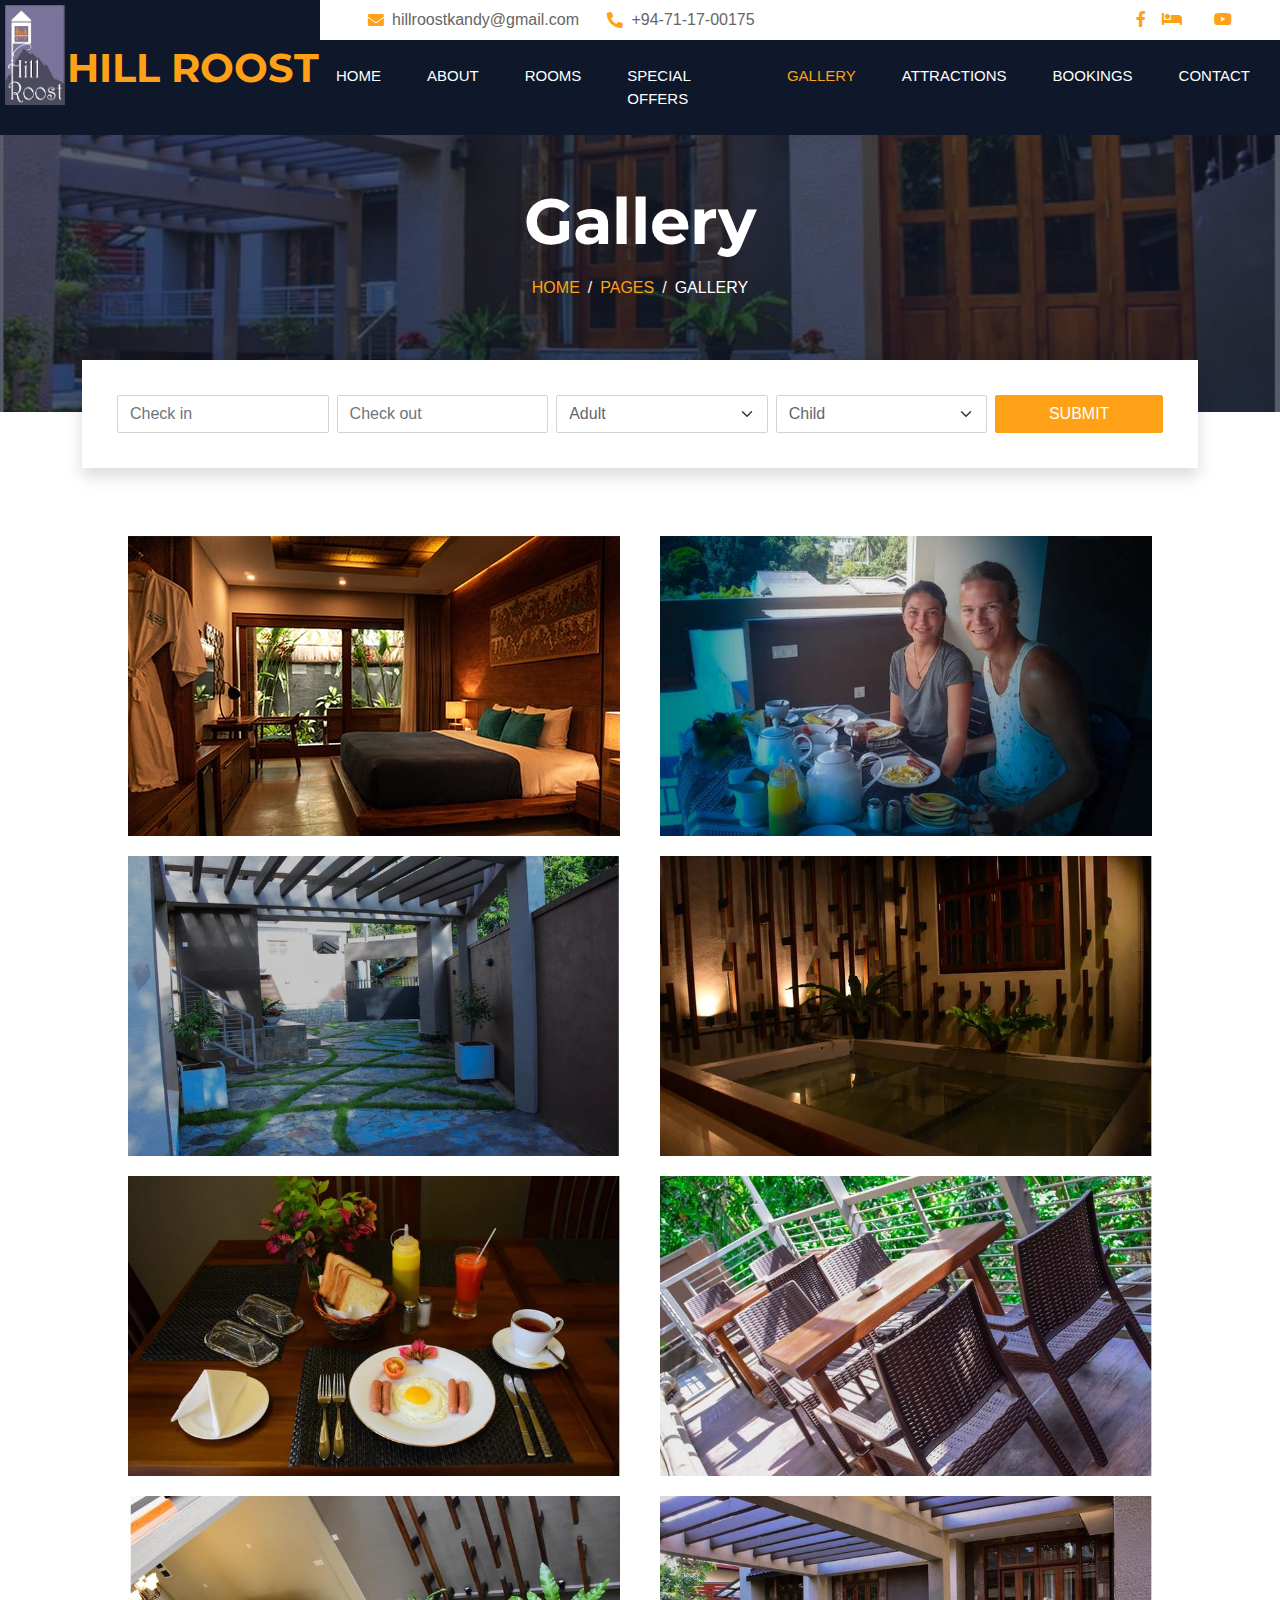
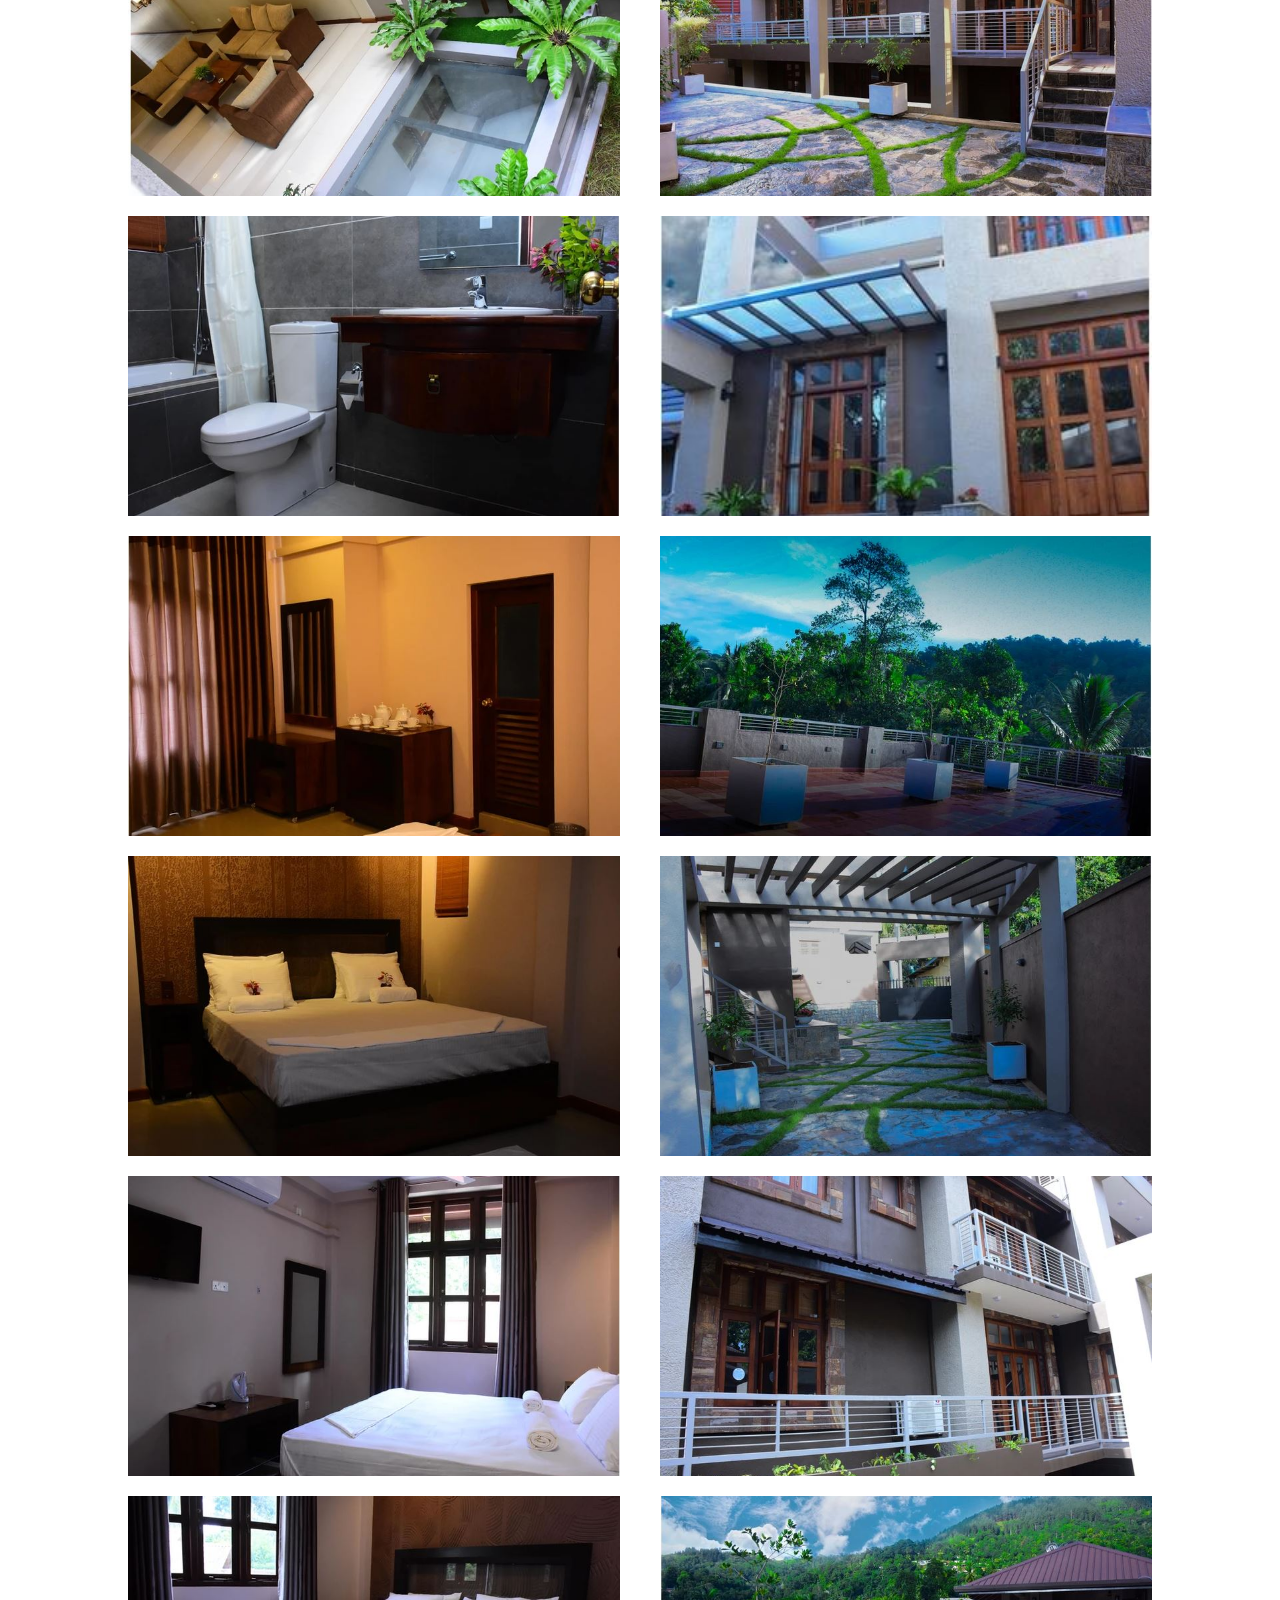
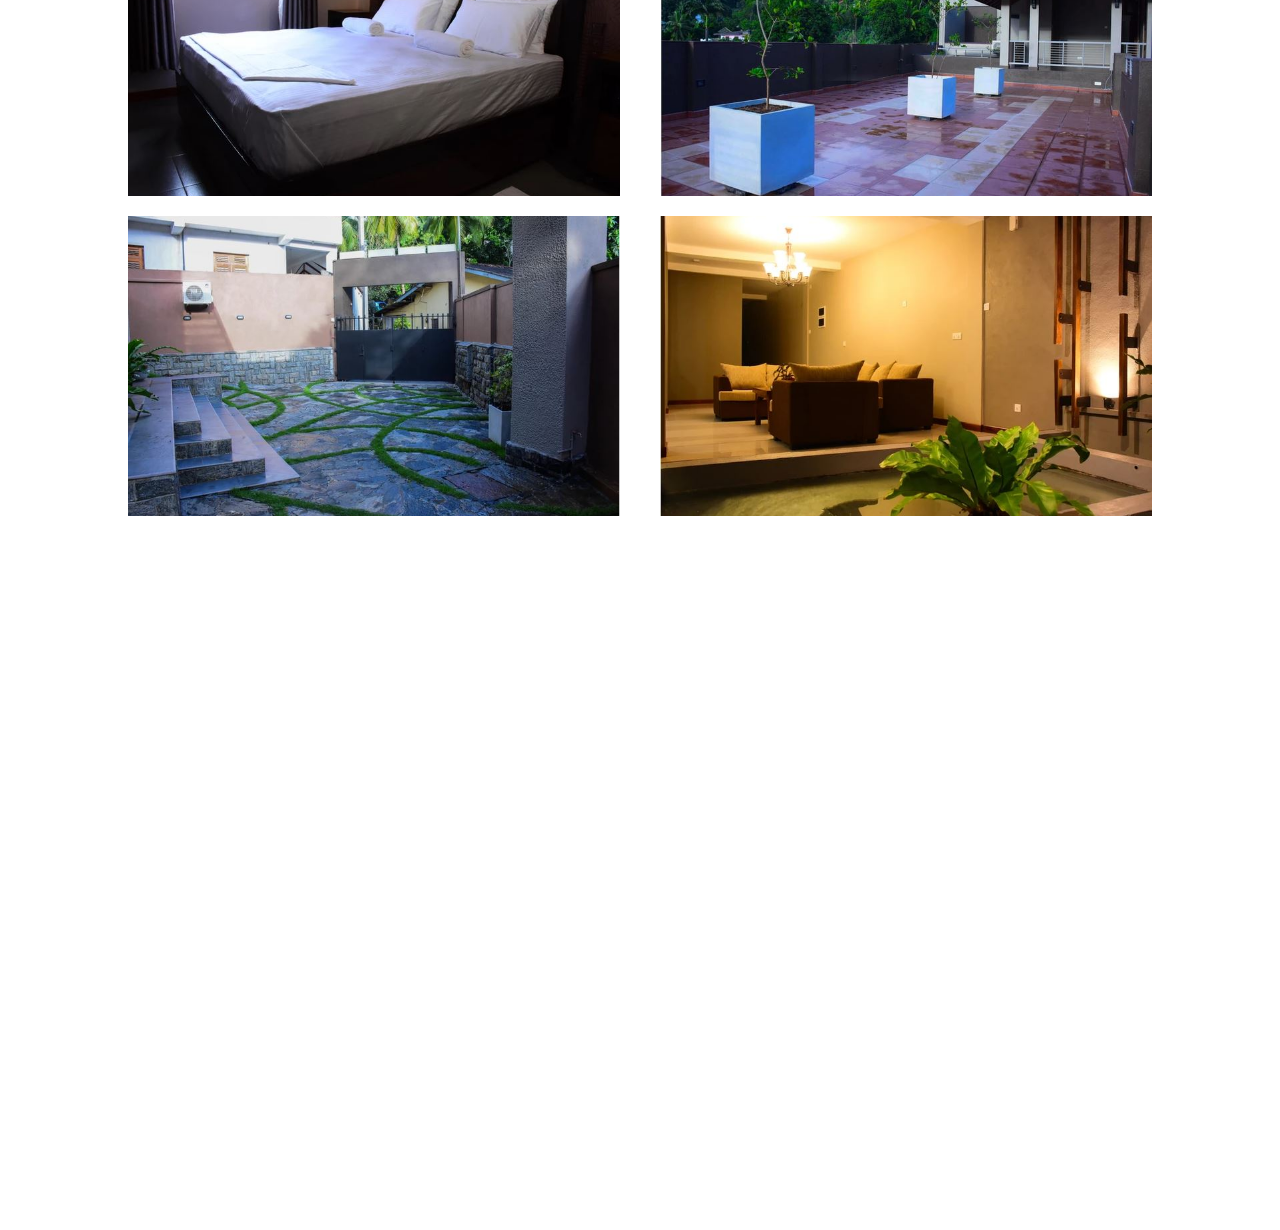
<file: gallery.html>
<!DOCTYPE html>
<html lang="en">

<head>
    <meta charset="utf-8">
    <title>Hill Roost</title>
    <meta content="width=device-width, initial-scale=1.0" name="viewport">
    <meta content="" name="keywords">
    <meta content="" name="description">

    <!-- Favicon -->
    <link href="img/favicon.ico" rel="icon">

    <!-- Google Web Fonts -->
    <link rel="preconnect" href="https://fonts.googleapis.com">
    <link rel="preconnect" href="https://fonts.gstatic.com" crossorigin>
    <link href="https://fonts.googleapis.com/css2?family=Heebo:wght@400;500;600;700&family=Montserrat:wght@400;500;600;700&display=swap" rel="stylesheet">  

    <!-- Icon Font Stylesheet -->
    <link href="https://cdnjs.cloudflare.com/ajax/libs/font-awesome/5.10.0/css/all.min.css" rel="stylesheet">
    <link href="https://cdn.jsdelivr.net/npm/bootstrap-icons@1.4.1/font/bootstrap-icons.css" rel="stylesheet">

    <!-- Libraries Stylesheet -->
    <link href="lib/animate/animate.min.css" rel="stylesheet">
    <link href="lib/owlcarousel/assets/owl.carousel.min.css" rel="stylesheet">
    <link href="lib/tempusdominus/css/tempusdominus-bootstrap-4.min.css" rel="stylesheet" />

    <!-- Customized Bootstrap Stylesheet -->
    <link href="css/bootstrap.min.css" rel="stylesheet">

    <!-- Template Stylesheet -->
    <link href="css/style.css" rel="stylesheet">
    


<style>
    
body {
    margin: 0;
    padding: 0;
    font-family: Arial, sans-serif;
    background-color: #f4f4f4;
}

/* Container for the gallery */
.gallery-container {
    width: 80%;
    margin: 0 auto;
    display: flex;
    flex-direction: column;
    gap: 20px;
    margin-top: 20px;
}

/* Each row containing 2 images */
.gallery-row {
    display: flex;
    justify-content: space-between;
    position: relative;
}

/* Individual image items */
.image-item {
    width: 48%; /* 48% to leave some space between two images in a row */
    overflow: hidden;
    position: relative;
    transition: transform 0.5s ease;
}

.image-item img {
    width: 100%;
    height: 300px;
    object-fit: cover;
    transition: transform 0.5s ease, z-index 0.3s ease;
}

/* Hover effect to enlarge the hovered image significantly */
.image-item:hover {
    z-index: 10;
}

.image-item:hover img {
    transform: scale(1.5); /* Increase the size significantly */
    z-index: 10;
}

/* Blur all non-hovered images and other content */
.gallery-container:hover .image-item:not(:hover) img {
    filter: blur(1px);
    transform: scale(1); /* Keep non-hovered images at the same size */
}

/* Make the other images and content slightly darker during hover */
.gallery-container:hover .image-item:not(:hover) {
    opacity: 0.8;
}

</style>


</head>

<body>
    <div class="container-xxl bg-white p-0">
        <!-- Spinner Start -->
        <div id="spinner" class="show bg-white position-fixed translate-middle w-100 vh-100 top-50 start-50 d-flex align-items-center justify-content-center">
            <div class="spinner-border text-primary" style="width: 3rem; height: 3rem;" role="status">
                <span class="sr-only">Loading...</span>
            </div>
        </div>
        <!-- Spinner End -->

         <!-- Header Start -->
         <div class="container-fluid bg-dark px-0">
            <div class="row gx-0">
                <div class="col-lg-3 bg-dark d-none d-lg-flex">
                    <img src="img/icon.png" alt="" width="60px" height="100px" style="margin-top: 5px; margin-left: 5px;">
                    <a href="index.html" class="navbar-brand w-100 h-100 m-0 p-0 d-flex align-items-center justify-content-center">
                        <h1 class="m-0 text-primary text-uppercase">Hill Roost</h1>
                    </a>
                </div>
                <div class="col-lg-9">
                    <div class="row gx-0 bg-white d-none d-lg-flex">
                        <div class="col-lg-7 px-5 text-start">
                            <div class="h-100 d-inline-flex align-items-center py-2 me-4">
                                <i class="fa fa-envelope text-primary me-2"></i>
                                <p class="mb-0">hillroostkandy@gmail.com</p>
                            </div>
                            <div class="h-100 d-inline-flex align-items-center py-2">
                                <i class="fa fa-phone-alt text-primary me-2"></i>
                                <p class="mb-0">+94-71-17-00175</p>
                            </div>
                        </div>
                        <div class="col-lg-5 px-5 text-end">
                            <div class="d-inline-flex align-items-center py-2">
                                <a class="me-3" href="https://www.facebook.com/hillroostkandy/"><i class="fab fa-facebook-f"></i></a>
                                <a class="me-3" href="https://www.booking.com/hotel/lk/hill-roost.en-gb.html"><i class="fas fa-bed"></i></a>
                                <a class="me-3" href="https://www.tripadvisor.ca/Hotel_Review-g11914132-d15015697-Reviews-Hill_Roost-Ampitiya_Kandy_District_Central_Province.html" target="_blank" rel="noopener noreferrer"> <i class="fab fa-tripadvisor"></i></a>
                                <a class="" href=""><i class="fab fa-youtube"></i></a>
                            </div>
                        </div>
                    </div>
                    <nav class="navbar navbar-expand-lg bg-dark navbar-dark p-3 p-lg-0" style="margin-left: 0;">
                        <a href="index.html" class="navbar-brand d-block d-lg-none">
                            <h1 class="m-0 text-primary text-uppercase">Hill Roost</h1>
                        </a>
                        <button type="button" class="navbar-toggler" data-bs-toggle="collapse" data-bs-target="#navbarCollapse">
                            <span class="navbar-toggler-icon"></span>
                        </button>
                        <div class="collapse navbar-collapse justify-content-between" id="navbarCollapse">
                            <div class="navbar-nav mr-auto py-0">
                                <a href="index.html" class="nav-item nav-link  ms-3">Home</a>
                                <a href="about.html" class="nav-item nav-link ms-3">About</a>
                                <a href="room.html" class="nav-item nav-link ms-3">Rooms</a>
                                <a href="specialOffers.html" class="nav-item nav-link ms-3">Special Offers</a>
                                <a href="gallery.html" class="nav-item nav-link ms-3 active">Gallery</a>
                                <a href="attraction.html" class="nav-item nav-link ms-3">Attractions</a>
                            <a href="booking.html" class="nav-item nav-link ms-3">Bookings</a>
                            <a href="contact.html" class="nav-item nav-link ms-3">Contact</a>

                                <!-- <div class="nav-item dropdown">
                                    <a href="#" class="nav-link dropdown-toggle ms-3" data-bs-toggle="dropdown">Pages</a>
                                    <div class="dropdown-menu rounded-0 m-0">
                                        <a href="booking.html" class="dropdown-item">Booking</a>
                                        <a href="team.html" class="dropdown-item">Gallery</a>
                                    </div>
                                </div> -->
                          
                            </div>
                        </div>
                    </nav>
                    
                </div>
            </div>
        </div>
        <!-- Header End -->


        <!-- Page Header Start -->
        <div class="container-fluid page-header mb-5 p-0" style="background-image: url(img/carousel-1.jpg);">
            <div class="container-fluid page-header-inner py-5">
                <div class="container text-center pb-5">
                    <h1 class="display-3 text-white mb-3 animated slideInDown">Gallery</h1>
                    <nav aria-label="breadcrumb">
                        <ol class="breadcrumb justify-content-center text-uppercase">
                            <li class="breadcrumb-item"><a href="#">Home</a></li>
                            <li class="breadcrumb-item"><a href="#">Pages</a></li>
                            <li class="breadcrumb-item text-white active" aria-current="page">Gallery</li>
                        </ol>
                    </nav>
                </div>
            </div>
        </div>
        <!-- Page Header End -->




    <!-- Booking Start -->
    <div class="container-fluid booking pb-5 wow fadeIn" data-wow-delay="0.1s">
        <div class="container">
            <div class="bg-white shadow" style="padding: 35px;">
                <div class="row g-2">
                    <div class="col-md-10">
                        <div class="row g-2">
                            <div class="col-md-3">
                                <div class="date" id="date1" data-target-input="nearest">
                                    <input type="text" class="form-control datetimepicker-input"
                                        placeholder="Check in" data-target="#date1" data-toggle="datetimepicker" />
                                </div>
                            </div>
                            <div class="col-md-3">
                                <div class="date" id="date2" data-target-input="nearest">
                                    <input type="text" class="form-control datetimepicker-input" placeholder="Check out" data-target="#date2" data-toggle="datetimepicker"/>
                                </div>
                            </div>
                            <div class="col-md-3">
                                <select class="form-select">
                                    <option selected>Adult</option>
                                    <option value="1">Adult 1</option>
                                    <option value="2">Adult 2</option>
                                    <option value="3">Adult 3</option>
                                    <option value="3">Adult 4</option>
                                    <option value="3">Adult 5</option>
                                </select>
                            </div>
                            <div class="col-md-3">
                                <select class="form-select">
                                    <option selected>Child</option>
                                    <option value="1">Child 1</option>
                                    <option value="2">Child 2</option>
                                    <option value="3">Child 3</option>
                                    <option value="3">Child 4</option>
                                    <option value="3">Child 5</option>
                                </select>
                            </div>
                        </div>
                    </div>
                    <div class="col-md-2">
                        <a href="booking.html"><button class="btn btn-primary w-100">Submit</button></a> 
                    </div>
                </div>
            </div>
        </div>
    </div>
    <!-- Booking End -->


    <div class="gallery-container">

        <div class="gallery-row">
            <div class="image-item">
                <img src="img/room-1.jpg" alt="Image 1">
            </div>


            <div class="image-item">
                <img src="img/about-2.jpg" alt="Image 2">
            </div>
        </div>



        <div class="gallery-row">
            <div class="image-item">
                <img src="img/Capture6.jpg" alt="Image 3">
            </div>


            <div class="image-item">
                <img src="img/Capture10.jpg" alt="Image 4">
            </div>
        </div>



        <div class="gallery-row">
            <div class="image-item">
                <img src="img/Capture16.jpg" alt="Image 3">
            </div>


            <div class="image-item">
                <img src="img/Capture15.jpg" alt="Image 4">
            </div>
        </div>


        <div class="gallery-row">
            <div class="image-item">
                <img src="img/Capture13.jpg" alt="Image 5">
            </div>


            <div class="image-item">
                <img src="img/Capture4.jpg" alt="Image 6">
            </div>
        </div>



        <div class="gallery-row">
            <div class="image-item">
                <img src="img/bath6.jpg" alt="Image 7">
            </div>


            <div class="image-item">
                <img src="img/about-.jpg" alt="Image 8">
            </div>
        </div>



        <div class="gallery-row">
            <div class="image-item">
                <img src="img/room7.jpg" alt="Image 19">
            </div>


            <div class="image-item">
                <img src="img/about-4.jpg" alt="Image 10">
            </div>
        </div>


        <div class="gallery-row">
            <div class="image-item">
                <img src="img/room5.jpg" alt="Image 11">
            </div>


            <div class="image-item">
                <img src="img/Capture6.jpg" alt="Image 12">
            </div>
        </div>



        <div class="gallery-row">
            <div class="image-item">
                <img src="img/room8.jpg" alt="Image 13">
            </div>


            <div class="image-item">
                <img src="img/Capture17.jpg" alt="Image 14">
            </div>
        </div>



        <div class="gallery-row">
            <div class="image-item">
                <img src="img/room3.jpg" alt="Image 15">
            </div>


            <div class="image-item">
                <img src="img/bath7.jpg" alt="Image 16">
            </div>
        </div>



        <div class="gallery-row">
            <div class="image-item">
                <img src="img/fdfs.jpg" alt="Image 17">
            </div>


            <div class="image-item">
                <img src="img/Capture9.jpg" alt="Image 18">
            </div>
        </div>


        <div class="gallery-row"></div>
            <!-- <div class="image-item">
                <img src="img/room7.jpg" alt="Image 19">
            </div> -->


            <!-- <div class="image-item">
                <img src="img/room1.jpg" alt="Image 20">
            </div> -->
        </div>


<style>
    @media (max-width: 768px) {
     .newsletterup{
        width: 800px;

     }   
    }
</style>


  <!-- Newsletter Start -->
<div class="container newsletter mt-5 wow fadeIn" data-wow-delay="0.1s" >
<div class="row justify-content-center">
    <div class="col-lg-10 border rounded p-1">
        <div class="border rounded text-center p-1">
            <div class="bg-white rounded text-center p-5">
                <h4 class="mb-4">Subscribe Our <span class="text-primary text-uppercase">Newsletter</span></h4>
                <div class="position-relative mx-auto" style="max-width: 400px;">
                    <input class="form-control w-100 py-3 ps-4 pe-5" type="text" placeholder="Enter your email">
                    <button type="button" class="btn btn-primary py-2 px-3 position-absolute top-0 end-0 mt-2 me-2">Submit</button>
                </div>
            </div>
        </div>
    </div>
</div>
</div>
<!-- Newsletter end -->


<!-- Footer Start -->
<div class="container-fluid bg-dark text-light footer wow fadeIn" data-wow-delay="0.1s">
<div class="container mt-5" >
    <div class="row g-5">
        <div class="col-md-6 col-lg-4 col-sm-4">
            <div class="bg-primary rounded p-4">
                <a href="index.html"><h1 class="text-white text-uppercase mb-3">Hill Roost</h1></a>
                <p class="text-white mb-0" style="text-align: justify;">
                    A luxury tourist residence provides accommodation with a unique boutique hotel concept Calm, relaxing and elegant environment with excellent mountain views
                </p>
            </div>
        </div>
        <div class="col-md-6 col-lg-3" >
            <h6 class="section-title text-start text-primary text-uppercase mb-4">Contact</h6>
            <p class="mb-2"><i class="fa fa-map-marker-alt me-3"></i>274/A/3, Udadama, Ampitiya, Kandy, Sri Lanka</p>
            <p class="mb-2"><i class="fa fa-phone-alt me-3"></i>+94-71-17-00175</p>
            <p class="mb-2"><i class="fa fa-envelope me-3"></i>hillroostkandy@gmail.com</p>
            <div class="d-flex pt-2">
                <a class="btn btn-outline-light btn-social" href=""><i class="fab fa-twitter"></i></a>
                <a class="btn btn-outline-light btn-social" href="https://www.facebook.com/hillroostkandy/"><i class="fab fa-facebook-f"></i></a>
                <a class="btn btn-outline-light btn-social" href="https://www.booking.com/hotel/lk/hill-roost.en-gb.html" target="_blank" rel="noopener noreferrer">
                    <i class="fas fa-bed"></i> <!-- Example icon for Booking.com -->
                </a>
                <a class="btn btn-outline-light btn-social" href="https://www.tripadvisor.ca/Hotel_Review-g11914132-d15015697-Reviews-Hill_Roost-Ampitiya_Kandy_District_Central_Province.html" target="_blank" rel="noopener noreferrer">
                    <i class="fab fa-tripadvisor"></i> <!-- TripAdvisor icon -->
                </a>
                
            </div>
        </div>
        <div class="col-lg-5 col-md-12 ">
            <div class="row  g-4">
                <div class="col-md-6" style="margin-left:10%;">
                    <h6 class="section-title text-start text-primary text-uppercase mb-4">Company</h6>
                    <a class="btn btn-link" href="">About Us</a>
                    <a class="btn btn-link" href="">Contact Us</a>
                    <a class="btn btn-link" href="">Privacy Policy</a>
                    <a class="btn btn-link" href="">Terms & Condition</a>
                    <a class="btn btn-link" href="">Support</a>
                </div>
                
            </div>
        </div>
    </div>

<div class="container">
<div class="copyright">
    <div class="row">
        <div class="col-md-6 text-center text-md-start mb-3 mb-md-0">
            &copy; <a class="border-bottom" href="#">HillRoots</a>, All Right Reserved. 
            
            <!--/*** This template is free as long as you keep the footer author’s credit link/attribution link/backlink. If you'd like to use the template without the footer author’s credit link/attribution link/backlink, you can purchase the Credit Removal License from "https://htmlcodex.com/credit-removal". Thank you for your support. ***/-->
            Designed By <a class="border-bottom" href="https://ceyinfo.com/">Ceyinfo Solutions (pvt) Ltd. </a>
        </div>
        <div class="col-md-6">
            <div class="footer-menu">
                <a href="">Home</a>
                <a href="">Cookies</a>
                <a href="">Help</a>
                <a href="">FQAs</a>
            </div>
            <a href="#" class="btn btn-lg btn-primary btn-lg-square"><i class="bi bi-arrow-up"></i></a>
        </div>
    </div>
</div>
</div>
<!-- Footer End -->
<style>
/* General container and spacing adjustments */
.footer {
padding: 40px 0;
}

.footer .container-fluid {
padding: 0 15px;
}

.footer .row {
margin: 0 auto;
}

/* Styling for smaller screens */
@media (max-width: 768px) {
.footer {
padding: 0 40px;
width: 100%;
margin-top: -15px;
}
.newsletterup{
width: 100%;
}

/* Adjust columns stacking for mobile */
.footer .col-md-6, .footer .col-lg-4, .footer .col-lg-5 {
flex: 0 0 100%;
max-width: 100%;
margin-bottom: 20px;
}

/* Centralize text for mobile */
.footer .text-md-start {
text-align: center !important;
}

.footer .btn-social {
margin: 0 5px;
}

/* Adjust the padding and size of social buttons */
.footer .btn-social {
width: 40px;
height: 40px;
font-size: 14px;
}

/* Footer links alignment */
.footer .btn-link {
display: block;
margin-bottom: 5px;
text-align: center;
}

.footer .copyright .row {
flex-direction: column;
align-items: center;
}

.footer .footer-menu {
text-align: center;
margin-top: 10px;
}

.footer .footer-menu a {
margin: 0 10px;
}

/* Adjust scroll to top button */
.footer .btn-lg-square {
display: block;
margin: 20px auto;
width: 50px;
height: 50px;
}
}

/* Styling for extra small screens (below 576px) */
@media (max-width: 576px) {
.footer .col-md-6 {
margin-bottom: 10px;
}

.footer .btn-social {
width: 36px;
height: 36px;
}

.footer h6 {
font-size: 16px;
}

.footer p, .footer .btn-link {
font-size: 14px;
}
}

</style>
<!-- Back to Top -->
</div>

<!-- JavaScript Libraries -->
<script src="https://code.jquery.com/jquery-3.4.1.min.js"></script>
<script src="https://cdn.jsdelivr.net/npm/bootstrap@5.0.0/dist/js/bootstrap.bundle.min.js"></script>
<script src="lib/wow/wow.min.js"></script>
<script src="lib/easing/easing.min.js"></script>
<script src="lib/waypoints/waypoints.min.js"></script>
<script src="lib/counterup/counterup.min.js"></script>
<script src="lib/owlcarousel/owl.carousel.min.js"></script>
<script src="lib/tempusdominus/js/moment.min.js"></script>
<script src="lib/tempusdominus/js/moment-timezone.min.js"></script>
<script src="lib/tempusdominus/js/tempusdominus-bootstrap-4.min.js"></script>

<!-- Template Javascript -->
<script src="js/main.js"></script>
</body>

</html>
</file>
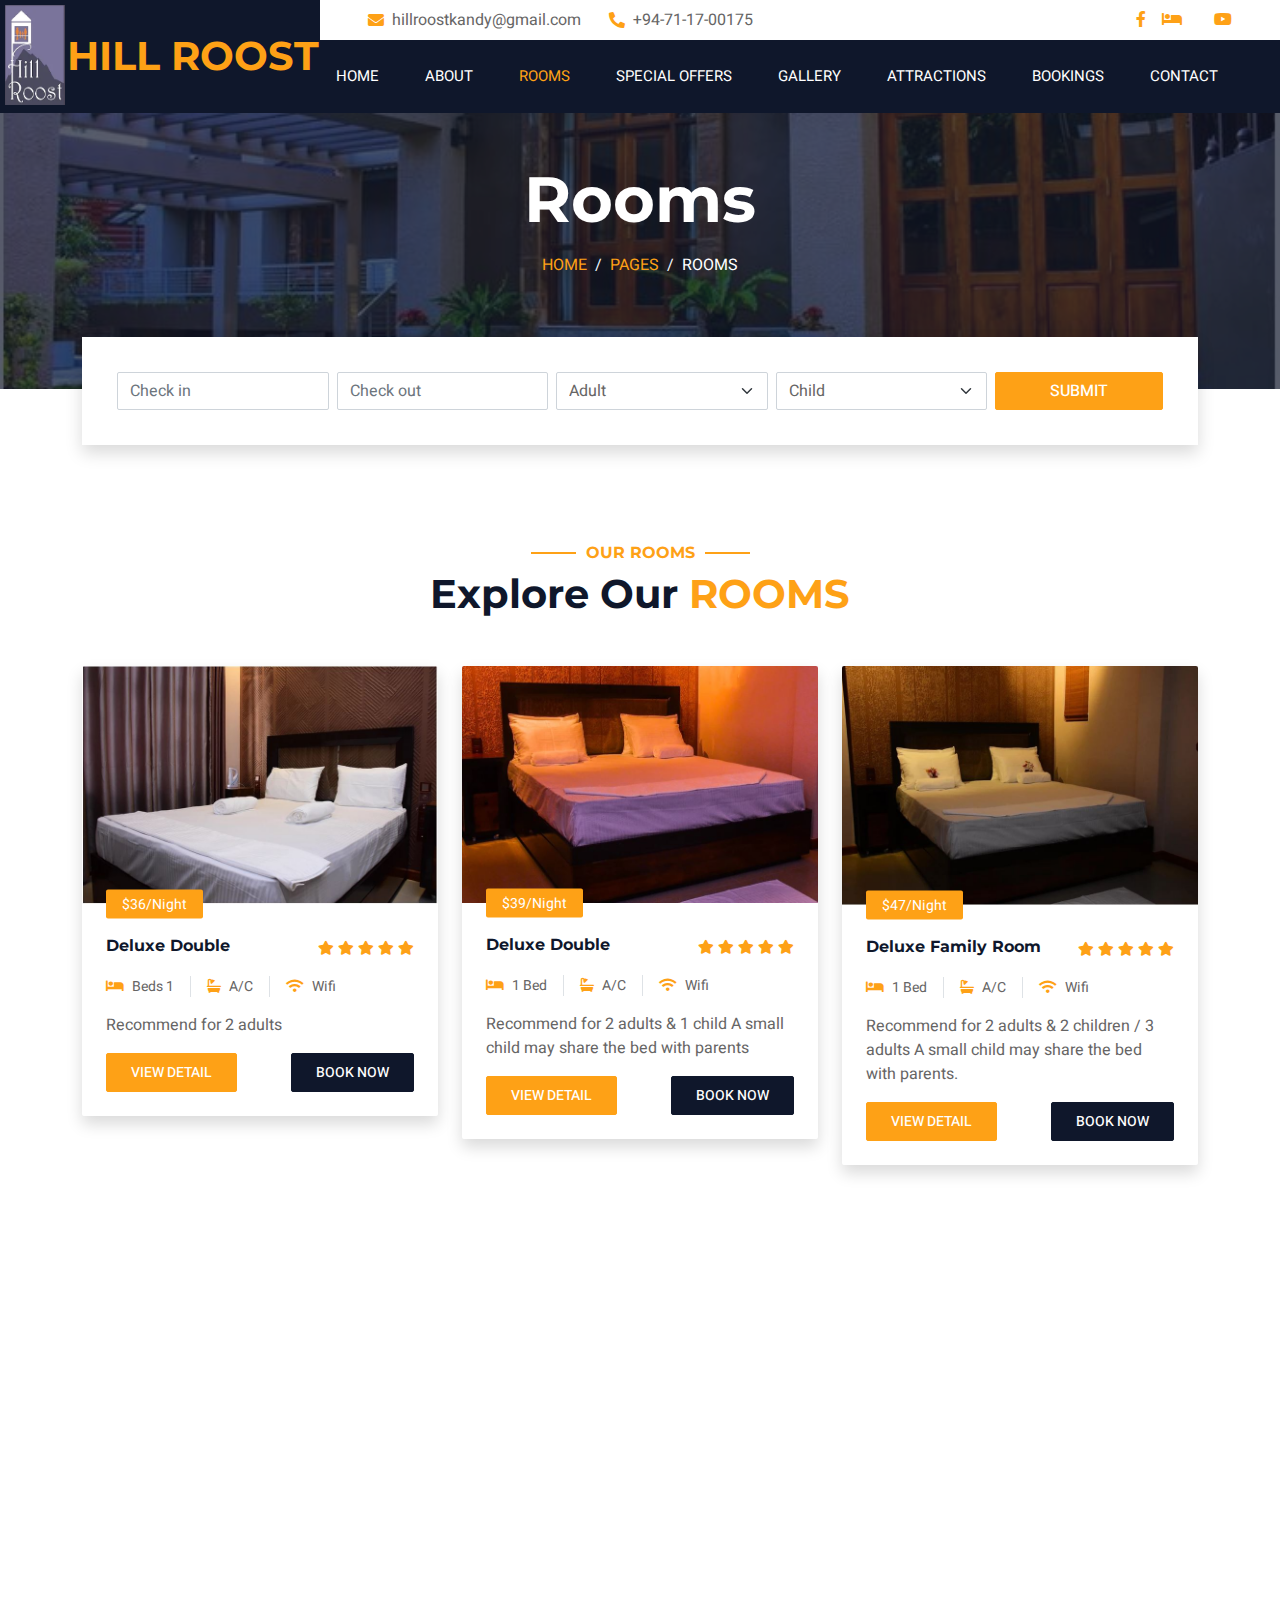
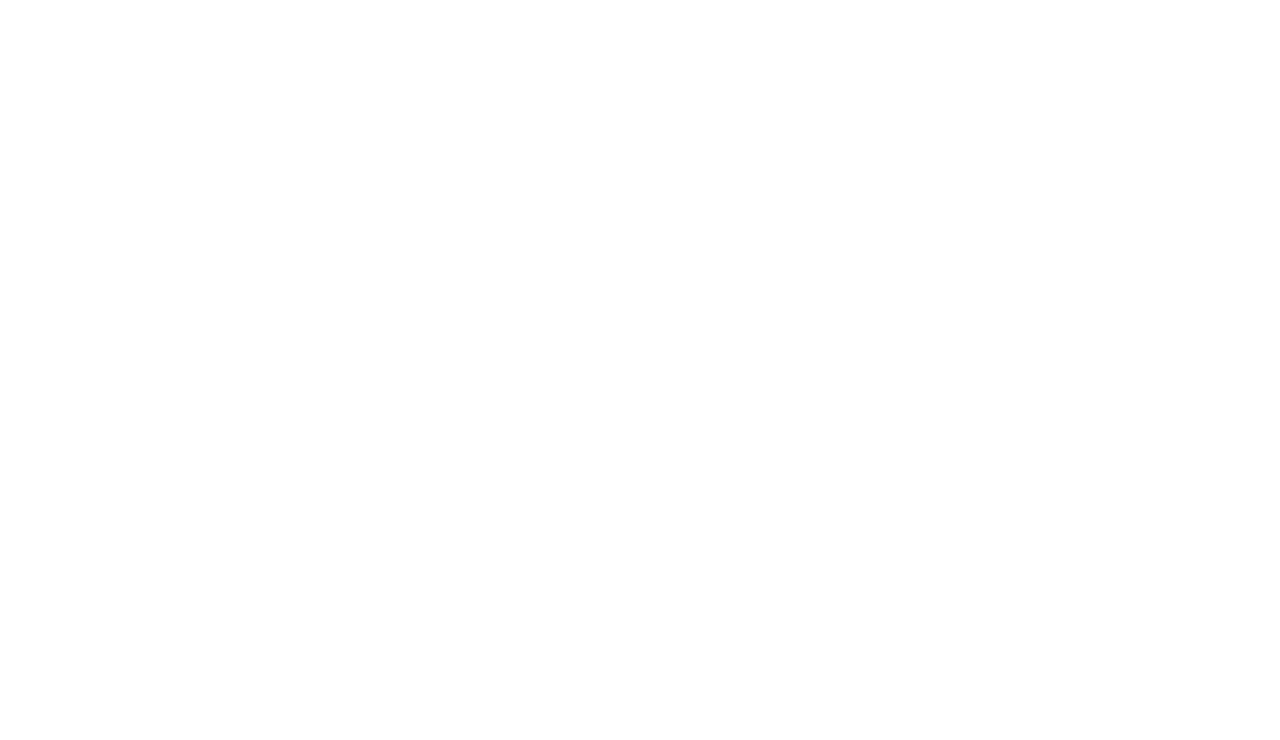
<file: room.html>
<!DOCTYPE html>
<html lang="en">

<head>
    <meta charset="utf-8">
    <title>Hill Roost</title>
    <meta content="width=device-width, initial-scale=1.0" name="viewport">
    <meta content="" name="keywords">
    <meta content="" name="description">

    <!-- Favicon -->
    <link href="img/favicon.ico" rel="icon">

    <!-- Google Web Fonts -->
    <link rel="preconnect" href="https://fonts.googleapis.com">
    <link rel="preconnect" href="https://fonts.gstatic.com" crossorigin>
    <link href="https://fonts.googleapis.com/css2?family=Heebo:wght@400;500;600;700&family=Montserrat:wght@400;500;600;700&display=swap" rel="stylesheet">  

    <!-- Icon Font Stylesheet -->
    <link href="https://cdnjs.cloudflare.com/ajax/libs/font-awesome/5.10.0/css/all.min.css" rel="stylesheet">
    <link href="https://cdn.jsdelivr.net/npm/bootstrap-icons@1.4.1/font/bootstrap-icons.css" rel="stylesheet">

    <!-- Libraries Stylesheet -->
    <link href="lib/animate/animate.min.css" rel="stylesheet">
    <link href="lib/owlcarousel/assets/owl.carousel.min.css" rel="stylesheet">
    <link href="lib/tempusdominus/css/tempusdominus-bootstrap-4.min.css" rel="stylesheet" />

    <!-- Customized Bootstrap Stylesheet -->
    <link href="css/bootstrap.min.css" rel="stylesheet">

    <!-- Template Stylesheet -->
    <link href="css/style.css" rel="stylesheet">
    

</head>

<body>
    <div class="container-xxl bg-white p-0">
        <!-- Spinner Start -->
        <div id="spinner" class="show bg-white position-fixed translate-middle w-100 vh-100 top-50 start-50 d-flex align-items-center justify-content-center">
            <div class="spinner-border text-primary" style="width: 3rem; height: 3rem;" role="status">
                <span class="sr-only">Loading...</span>
            </div>
        </div>
        <!-- Spinner End -->

        <!-- Header Start -->
        <div class="container-fluid bg-dark px-0">
            <div class="row gx-0">
                <div class="col-lg-3 bg-dark d-none d-lg-flex">
                    <img src="img/icon.png" alt="" width="60px" height="100px" style="margin-top: 5px; margin-left: 5px;">
                    <a href="index.html" class="navbar-brand w-100 h-100 m-0 p-0 d-flex align-items-center justify-content-center">
                        <h1 class="m-0 text-primary text-uppercase">Hill Roost</h1>
                    </a>
                </div>
                <div class="col-lg-9">
                    <div class="row gx-0 bg-white d-none d-lg-flex">
                        <div class="col-lg-7 px-5 text-start">
                            <div class="h-100 d-inline-flex align-items-center py-2 me-4">
                                <i class="fa fa-envelope text-primary me-2"></i>
                                <p class="mb-0">hillroostkandy@gmail.com</p>
                            </div>
                            <div class="h-100 d-inline-flex align-items-center py-2">
                                <i class="fa fa-phone-alt text-primary me-2"></i>
                                <p class="mb-0">+94-71-17-00175</p>
                            </div>
                        </div>
                        <div class="col-lg-5 px-5 text-end">
                            <div class="d-inline-flex align-items-center py-2">
                                <a class="me-3" href="https://www.facebook.com/hillroostkandy/"><i class="fab fa-facebook-f"></i></a>
                                <a class="me-3" href="https://www.booking.com/hotel/lk/hill-roost.en-gb.html"><i class="fas fa-bed"></i></a>
                                <a class="me-3" href="https://www.tripadvisor.ca/Hotel_Review-g11914132-d15015697-Reviews-Hill_Roost-Ampitiya_Kandy_District_Central_Province.html" target="_blank" rel="noopener noreferrer"> <i class="fab fa-tripadvisor"></i></a>
                                <a class="" href=""><i class="fab fa-youtube"></i></a>
                            </div>
                        </div>
                    </div>
                    <nav class="navbar navbar-expand-lg bg-dark navbar-dark p-3 p-lg-0" style="margin-left: 0;">
                        <a href="index.html" class="navbar-brand d-block d-lg-none">
                            <h1 class="m-0 text-primary text-uppercase">Hill Roost</h1>
                        </a>
                        <button type="button" class="navbar-toggler" data-bs-toggle="collapse" data-bs-target="#navbarCollapse">
                            <span class="navbar-toggler-icon"></span>
                        </button>
                        <div class="collapse navbar-collapse justify-content-between" id="navbarCollapse">
                            <div class="navbar-nav mr-auto py-0">
                                <a href="index.html" class="nav-item nav-link  ms-3">Home</a>
                                <a href="about.html" class="nav-item nav-link ms-3">About</a>
                                <a href="room.html" class="nav-item nav-link ms-3 active">Rooms</a>
                                <a href="specialOffers.html" class="nav-item nav-link ms-3">Special Offers</a>
                                <a href="gallery.html" class="nav-item nav-link ms-3">Gallery</a>
                                <a href="attraction.html" class="nav-item nav-link ms-3">Attractions</a>
                            <a href="booking.html" class="nav-item nav-link ms-3">Bookings</a>
                            <a href="contact.html" class="nav-item nav-link ms-3">Contact</a>
                          
                            </div>
                        </div>
                    </nav>
                    
                </div>
            </div>
        </div>
        <!-- Header End -->

        <!-- Page Header Start -->
        <div class="container-fluid page-header mb-5 p-0" style="background-image: url(img/carousel-1.jpg);">
            <div class="container-fluid page-header-inner py-5">
                <div class="container text-center pb-5">
                    <h1 class="display-3 text-white mb-3 animated slideInDown">Rooms</h1>
                    <nav aria-label="breadcrumb">
                        <ol class="breadcrumb justify-content-center text-uppercase">
                            <li class="breadcrumb-item"><a href="#">Home</a></li>
                            <li class="breadcrumb-item"><a href="#">Pages</a></li>
                            <li class="breadcrumb-item text-white active" aria-current="page">Rooms</li>
                        </ol>
                    </nav>
                </div>
            </div>
        </div>
        <!-- Page Header End -->


        <!-- Booking Start -->
        <div class="container-fluid booking pb-5 wow fadeIn" data-wow-delay="0.1s">
            <div class="container">
                <div class="bg-white shadow" style="padding: 35px;">
                    <div class="row g-2">
                        <div class="col-md-10">
                            <div class="row g-2">
                                <div class="col-md-3">
                                    <div class="date" id="date1" data-target-input="nearest">
                                        <input type="text" class="form-control datetimepicker-input"
                                            placeholder="Check in" data-target="#date1" data-toggle="datetimepicker" />
                                    </div>
                                </div>
                                <div class="col-md-3">
                                    <div class="date" id="date2" data-target-input="nearest">
                                        <input type="text" class="form-control datetimepicker-input" placeholder="Check out" data-target="#date2" data-toggle="datetimepicker"/>
                                    </div>
                                </div>
                                <div class="col-md-3">
                                    <select class="form-select">
                                        <option selected>Adult</option>
                                        <option value="1">Adult 1</option>
                                        <option value="2">Adult 2</option>
                                        <option value="3">Adult 3</option>
                                        <option value="3">Adult 4</option>
                                        <option value="3">Adult 5</option>
                                    </select>
                                </div>
                                <div class="col-md-3">
                                    <select class="form-select">
                                        <option selected>Child</option>
                                        <option value="1">Child 1</option>
                                        <option value="2">Child 2</option>
                                        <option value="3">Child 3</option>
                                        <option value="3">Child 4</option>
                                        <option value="3">Child 5</option>
                                    </select>
                                </div>
                            </div>
                        </div>
                        <div class="col-md-2">
                            <a href="booking.html"><button class="btn btn-primary w-100">Submit</button></a> 
                        </div>
                    </div>
                </div>
            </div>
        </div>
        <!-- Booking End -->


        <!-- Room Start -->
        <div class="container-xxl py-5">
            <div class="container">
                <div class="text-center wow fadeInUp" data-wow-delay="0.1s">
                    <h6 class="section-title text-center text-primary text-uppercase">Our Rooms</h6>
                    <h1 class="mb-5">Explore Our <span class="text-primary text-uppercase">Rooms</span></h1>
                </div>



                <div class="row g-4">
                    <div class="col-lg-4 col-md-6 wow fadeInUp" data-wow-delay="0.1s">
                        <div class="room-item shadow rounded overflow-hidden">
                            <div class="position-relative">
                                <img class="img-fluid" src="img/room4.jpg" alt="">
                                <small class="position-absolute start-0 top-100 translate-middle-y bg-primary text-white rounded py-1 px-3 ms-4">$36/Night</small>
                            </div>
                            <div class="p-4 mt-2">
                                <div class="d-flex  justify-content-between mb-3">
                                    <h6 class="mb-0"><b></B>Deluxe Double</b></h6>
                                    <div class="ps-2">
                                        <small class="fa fa-star text-primary"></small>
                                        <small class="fa fa-star text-primary"></small>
                                        <small class="fa fa-star text-primary"></small>
                                        <small class="fa fa-star text-primary"></small>
                                        <small class="fa fa-star text-primary"></small>
                                    </div>
                                </div>
                                <div class="d-flex mb-3">
                                    <small class="border-end me-3 pe-3"><i class="fa fa-bed text-primary me-2"></i>Beds 1</small>
                                    <small class="border-end me-3 pe-3"><i class="fa fa-bath text-primary me-2"></i>A/C</small>
                                    <small><i class="fa fa-wifi text-primary me-2"></i>Wifi</small>
                                </div>
                                <p class="text-body mb-3">Recommend for 2 adults</p>
                                <div class="d-flex justify-content-between">
                                    <a class="btn btn-sm btn-primary rounded py-2 px-4" href="">View Detail</a>
                                    <a class="btn btn-sm btn-dark rounded py-2 px-4" href="booking.html">Book Now</a>
                                </div>
                            </div>
                        </div>
                    </div>
                    
                    <div class="col-lg-4 col-md-6 wow fadeInUp" data-wow-delay="0.3s">
                        <div class="room-item shadow rounded overflow-hidden">
                            <div class="position-relative">
                                <img class="img-fluid" src="img/room1.jpg" alt="">
                                <small class="position-absolute start-0 top-100 translate-middle-y bg-primary text-white rounded py-1 px-3 ms-4">$39/Night</small>
                            </div>
                            <div class="p-4 mt-2">
                                <div class="d-flex justify-content-between mb-3">
                                    <h6 class="mb-0">Deluxe Double</h6>
                                    <div class="ps-2">
                                        <small class="fa fa-star text-primary"></small>
                                        <small class="fa fa-star text-primary"></small>
                                        <small class="fa fa-star text-primary"></small>
                                        <small class="fa fa-star text-primary"></small>
                                        <small class="fa fa-star text-primary"></small>
                                    </div>
                                </div>
                                <div class="d-flex mb-3">
                                    <small class="border-end me-3 pe-3"><i class="fa fa-bed text-primary me-2"></i>1 Bed</small>
                                    <small class="border-end me-3 pe-3"><i class="fa fa-bath text-primary me-2"></i>A/C</small>
                                    <small><i class="fa fa-wifi text-primary me-2"></i>Wifi</small>
                                </div>
                                <p class="text-body mb-3">Recommend for 2 adults & 1 child A small child may share the bed with parents</p>
                                <div class="d-flex justify-content-between">
                                    <a class="btn btn-sm btn-primary rounded py-2 px-4" href="">View Detail</a>
                                    <a class="btn btn-sm btn-dark rounded py-2 px-4" href="booking.html">Book Now</a>
                                </div>
                            </div>
                        </div>
                    </div>
                    <div class="col-lg-4 col-md-6 wow fadeInUp" data-wow-delay="0.6s">
                        <div class="room-item shadow rounded overflow-hidden">
                            <div class="position-relative">
                                <img class="img-fluid" src="img/room5.jpg" alt="">
                                <small class="position-absolute start-0 top-100 translate-middle-y bg-primary text-white rounded py-1 px-3 ms-4">$47/Night</small>
                            </div>
                            <div class="p-4 mt-2">
                                <div class="d-flex justify-content-between mb-3">
                                    <h6 class="mb-0">Deluxe Family Room</h6>
                                    <div class="ps-2">
                                        <small class="fa fa-star text-primary"></small>
                                        <small class="fa fa-star text-primary"></small>
                                        <small class="fa fa-star text-primary"></small>
                                        <small class="fa fa-star text-primary"></small>
                                        <small class="fa fa-star text-primary"></small>
                                    </div>
                                </div>
                                <div class="d-flex mb-3">
                                    <small class="border-end me-3 pe-3"><i class="fa fa-bed text-primary me-2"></i>1 Bed</small>
                                    <small class="border-end me-3 pe-3"><i class="fa fa-bath text-primary me-2"></i>A/C</small>
                                    <small><i class="fa fa-wifi text-primary me-2"></i>Wifi</small>
                                </div>
                                <p class="text-body mb-3">Recommend for 2 adults & 2 children / 3 adults A small child may share the bed with parents.</p>
                                <div class="d-flex justify-content-between">
                                    <a class="btn btn-sm btn-primary rounded py-2 px-4" href="">View Detail</a>
                                    <a class="btn btn-sm btn-dark rounded py-2 px-4" href="booking.html">Book Now</a>
                                </div>
                            </div>
                        </div>
                    </div>
                    <div class="col-lg-4 col-md-6 wow fadeInUp" data-wow-delay="0.6s">
                        <div class="room-item shadow rounded overflow-hidden">
                            <div class="position-relative">
                                <img class="img-fluid" src="img/Capture.jpg" alt="">
                                <small class="position-absolute start-0 top-100 translate-middle-y bg-primary text-white rounded py-1 px-3 ms-4">$205/Night</small>
                            </div>
                            <div class="p-4 mt-2">
                                <div class="d-flex justify-content-between mb-3">
                                    <h6 class="mb-0">Vacation Home</h6>
                                    <div class="ps-2">
                                        <small class="fa fa-star text-primary"></small>
                                        <small class="fa fa-star text-primary"></small>
                                        <small class="fa fa-star text-primary"></small>
                                        <small class="fa fa-star text-primary"></small>
                                        <small class="fa fa-star text-primary"></small>
                                    </div>
                                </div>
                                <div class="d-flex mb-3">
                                    <small class="border-end me-3 pe-3"><i class="fa fa-bed text-primary me-2"></i>1 Bed</small>
                                    <small class="border-end me-3 pe-3"><i class="fa fa-bath text-primary me-2"></i>Kitchen</small>
                                    <small><i class="fa fa-wifi text-primary me-2"></i>Wifi</small>
                                </div>
                                <p class="text-body mb-3"></p>
                                <div class="d-flex justify-content-between">
                                    <a class="btn btn-sm btn-primary rounded py-2 px-4" href="">View Detail</a>
                                    <a class="btn btn-sm btn-dark rounded py-2 px-4" href="booking.html">Book Now</a>
                                </div>
                            </div>
                        </div>
                    </div>
                    
                    

                </div>
            </div>
        </div>
        <!-- Room End -->

                                  <!-- Newsletter Start -->
                              <div class="container newsletter mt-5 wow fadeIn" data-wow-delay="0.1s" >
                                <div class="row justify-content-center">
                                    <div class="col-lg-10 border rounded p-1">
                                        <div class="border rounded text-center p-1">
                                            <div class="bg-white rounded text-center p-5">
                                                <h4 class="mb-4">Subscribe Our <span class="text-primary text-uppercase">Newsletter</span></h4>
                                                <div class="position-relative mx-auto" style="max-width: 400px;">
                                                    <input class="form-control w-100 py-3 ps-4 pe-5" type="text" placeholder="Enter your email">
                                                    <button type="button" class="btn btn-primary py-2 px-3 position-absolute top-0 end-0 mt-2 me-2">Submit</button>
                                                </div>
                                            </div>
                                        </div>
                                    </div>
                                </div>
                            </div>
                            <!-- Newsletter end -->
                            
                        
                            <!-- Footer Start -->
                            <div class="container-fluid bg-dark text-light footer wow fadeIn" data-wow-delay="0.1s">
                                <div class="container mt-5" >
                                    <div class="row g-5">
                                        <div class="col-md-6 col-lg-4 col-sm-4">
                                            <div class="bg-primary rounded p-4">
                                                <a href="index.html"><h1 class="text-white text-uppercase mb-3">Hill Roost</h1></a>
                                                <p class="text-white mb-0" style="text-align: justify;">
                                                    A luxury tourist residence provides accommodation with a unique boutique hotel concept Calm, relaxing and elegant environment with excellent mountain views
                                                </p>
                                            </div>
                                        </div>
                                        <div class="col-md-6 col-lg-3" >
                                            <h6 class="section-title text-start text-primary text-uppercase mb-4">Contact</h6>
                                            <p class="mb-2"><i class="fa fa-map-marker-alt me-3"></i>274/A/3, Udadama, Ampitiya, Kandy, Sri Lanka</p>
                                            <p class="mb-2"><i class="fa fa-phone-alt me-3"></i>+94-71-17-00175</p>
                                            <p class="mb-2"><i class="fa fa-envelope me-3"></i>hillroostkandy@gmail.com</p>
                                            <div class="d-flex pt-2">
                                                <a class="btn btn-outline-light btn-social" href=""><i class="fab fa-twitter"></i></a>
                                                <a class="btn btn-outline-light btn-social" href="https://www.facebook.com/hillroostkandy/"><i class="fab fa-facebook-f"></i></a>
                                                <a class="btn btn-outline-light btn-social" href="https://www.booking.com/hotel/lk/hill-roost.en-gb.html" target="_blank" rel="noopener noreferrer">
                                                    <i class="fas fa-bed"></i> <!-- Example icon for Booking.com -->
                                                </a>
                                                <a class="btn btn-outline-light btn-social" href="https://www.tripadvisor.ca/Hotel_Review-g11914132-d15015697-Reviews-Hill_Roost-Ampitiya_Kandy_District_Central_Province.html" target="_blank" rel="noopener noreferrer">
                                                    <i class="fab fa-tripadvisor"></i> <!-- TripAdvisor icon -->
                                                </a>
                                                
                                            </div>
                                        </div>
                                        <div class="col-lg-5 col-md-12 ">
                                            <div class="row  g-4">
                                                <div class="col-md-6" style="margin-left:10%;">
                                                    <h6 class="section-title text-start text-primary text-uppercase mb-4">Company</h6>
                                                    <a class="btn btn-link" href="">About Us</a>
                                                    <a class="btn btn-link" href="">Contact Us</a>
                                                    <a class="btn btn-link" href="">Privacy Policy</a>
                                                    <a class="btn btn-link" href="">Terms & Condition</a>
                                                    <a class="btn btn-link" href="">Support</a>
                                                </div>
                                                
                                            </div>
                                        </div>
                                    </div>
                            
                             <div class="container">
                                <div class="copyright">
                                    <div class="row">
                                        <div class="col-md-6 text-center text-md-start mb-3 mb-md-0">
                                            &copy; <a class="border-bottom" href="#">HillRoots</a>, All Right Reserved. 
                                            
                                            <!--/*** This template is free as long as you keep the footer author’s credit link/attribution link/backlink. If you'd like to use the template without the footer author’s credit link/attribution link/backlink, you can purchase the Credit Removal License from "https://htmlcodex.com/credit-removal". Thank you for your support. ***/-->
                                            Designed By <a class="border-bottom" href="https://ceyinfo.com/">Ceyinfo Solutions (pvt) Ltd. </a>
                                        </div>
                                        <div class="col-md-6">
                                            <div class="footer-menu">
                                                <a href="">Home</a>
                                                <a href="">Cookies</a>
                                                <a href="">Help</a>
                                                <a href="">FQAs</a>
                                            </div>
                                            <a href="#" class="btn btn-lg btn-primary btn-lg-square"><i class="bi bi-arrow-up"></i></a>
                                        </div>
                                    </div>
                                </div>
                            </div>
                            <!-- Footer End -->
                        <style>
                            /* General container and spacing adjustments */
                        .footer {
                            padding: 40px 0;
                        }
                        
                        .footer .container-fluid {
                            padding: 0 15px;
                        }
                        
                        .footer .row {
                            margin: 0 auto;
                        }
                        
                        /* Styling for smaller screens */
                        @media (max-width: 768px) {
                            .footer {
                                padding: 0 40px;
                                width: 100%;
                                margin-top: -15px;
                            }
                            .newsletterup{
                                width: 100%;
                            }
                        
                            /* Adjust columns stacking for mobile */
                            .footer .col-md-6, .footer .col-lg-4, .footer .col-lg-5 {
                                flex: 0 0 100%;
                                max-width: 100%;
                                margin-bottom: 20px;
                            }
                        
                            /* Centralize text for mobile */
                            .footer .text-md-start {
                                text-align: center !important;
                            }
                        
                            .footer .btn-social {
                                margin: 0 5px;
                            }
                        
                            /* Adjust the padding and size of social buttons */
                            .footer .btn-social {
                                width: 40px;
                                height: 40px;
                                font-size: 14px;
                            }
                        
                            /* Footer links alignment */
                            .footer .btn-link {
                                display: block;
                                margin-bottom: 5px;
                                text-align: center;
                            }
                        
                            .footer .copyright .row {
                                flex-direction: column;
                                align-items: center;
                            }
                        
                            .footer .footer-menu {
                                text-align: center;
                                margin-top: 10px;
                            }
                        
                            .footer .footer-menu a {
                                margin: 0 10px;
                            }
                        
                            /* Adjust scroll to top button */
                            .footer .btn-lg-square {
                                display: block;
                                margin: 20px auto;
                                width: 50px;
                                height: 50px;
                            }
                        }
                        
                        /* Styling for extra small screens (below 576px) */
                        @media (max-width: 576px) {
                            .footer .col-md-6 {
                                margin-bottom: 10px;
                            }
                        
                            .footer .btn-social {
                                width: 36px;
                                height: 36px;
                            }
                        
                            .footer h6 {
                                font-size: 16px;
                            }
                        
                            .footer p, .footer .btn-link {
                                font-size: 14px;
                            }
                        }
                        
                        </style>
            
        <!-- Back to Top -->
    </div>

    <!-- JavaScript Libraries -->
    <script src="https://code.jquery.com/jquery-3.4.1.min.js"></script>
    <script src="https://cdn.jsdelivr.net/npm/bootstrap@5.0.0/dist/js/bootstrap.bundle.min.js"></script>
    <script src="lib/wow/wow.min.js"></script>
    <script src="lib/easing/easing.min.js"></script>
    <script src="lib/waypoints/waypoints.min.js"></script>
    <script src="lib/counterup/counterup.min.js"></script>
    <script src="lib/owlcarousel/owl.carousel.min.js"></script>
    <script src="lib/tempusdominus/js/moment.min.js"></script>
    <script src="lib/tempusdominus/js/moment-timezone.min.js"></script>
    <script src="lib/tempusdominus/js/tempusdominus-bootstrap-4.min.js"></script>

    <!-- Template Javascript -->
    <script src="js/main.js"></script>
</body>

</html>
</file>
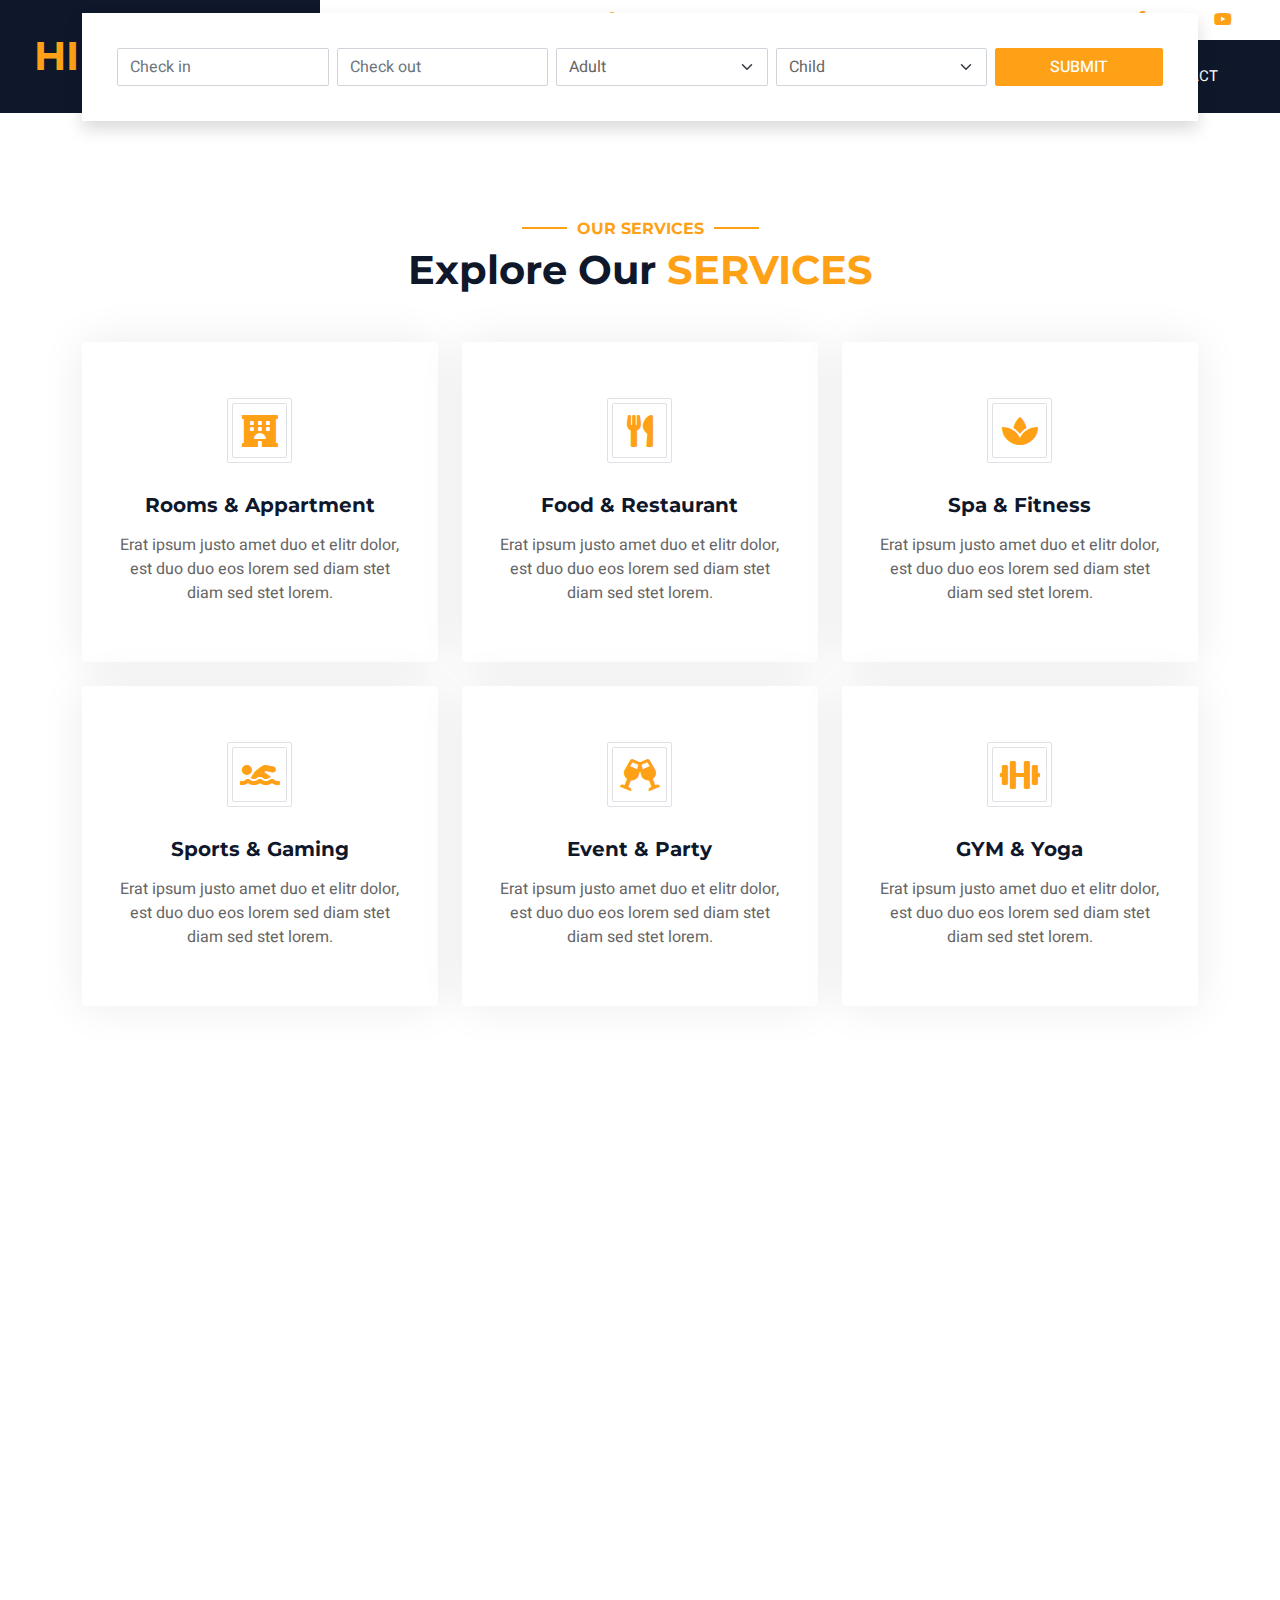
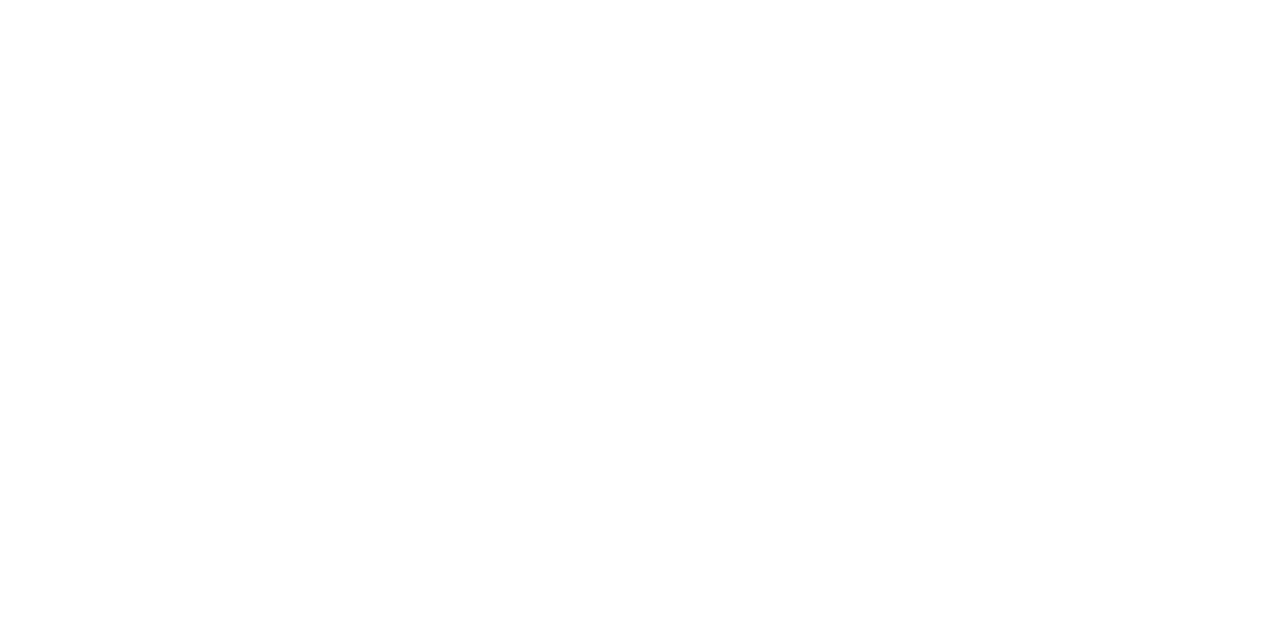
<file: service.html>
<!DOCTYPE html>
<html lang="en">

<head>
    <meta charset="utf-8">
    <title>Hill Roost</title>
    <meta content="width=device-width, initial-scale=1.0" name="viewport">
    <meta content="" name="keywords">
    <meta content="" name="description">

    <!-- Favicon -->
    <link href="img/favicon.ico" rel="icon">

    <!-- Google Web Fonts -->
    <link rel="preconnect" href="https://fonts.googleapis.com">
    <link rel="preconnect" href="https://fonts.gstatic.com" crossorigin>
    <link href="https://fonts.googleapis.com/css2?family=Heebo:wght@400;500;600;700&family=Montserrat:wght@400;500;600;700&display=swap" rel="stylesheet">  

    <!-- Icon Font Stylesheet -->
    <link href="https://cdnjs.cloudflare.com/ajax/libs/font-awesome/5.10.0/css/all.min.css" rel="stylesheet">
    <link href="https://cdn.jsdelivr.net/npm/bootstrap-icons@1.4.1/font/bootstrap-icons.css" rel="stylesheet">

    <!-- Libraries Stylesheet -->
    <link href="lib/animate/animate.min.css" rel="stylesheet">
    <link href="lib/owlcarousel/assets/owl.carousel.min.css" rel="stylesheet">
    <link href="lib/tempusdominus/css/tempusdominus-bootstrap-4.min.css" rel="stylesheet" />

    <!-- Customized Bootstrap Stylesheet -->
    <link href="css/bootstrap.min.css" rel="stylesheet">

    <!-- Template Stylesheet -->
    <link href="css/style.css" rel="stylesheet">
</head>

<body>
    <div class="container-xxl bg-white p-0">
        <!-- Spinner Start -->
        <div id="spinner" class="show bg-white position-fixed translate-middle w-100 vh-100 top-50 start-50 d-flex align-items-center justify-content-center">
            <div class="spinner-border text-primary" style="width: 3rem; height: 3rem;" role="status">
                <span class="sr-only">Loading...</span>
            </div>
        </div>
        <!-- Spinner End -->

         <!-- Header Start -->
         <div class="container-fluid bg-dark px-0">
            <div class="row gx-0">
                <div class="col-lg-3 bg-dark d-none d-lg-block">
                    <a href="index.html" class="navbar-brand w-100 h-100 m-0 p-0 d-flex align-items-center justify-content-center">
                        <h1 class="m-0 text-primary text-uppercase">Hill Roost</h1>
                    </a>
                </div>
                <div class="col-lg-9">
                    <div class="row gx-0 bg-white d-none d-lg-flex">
                        <div class="col-lg-7 px-5 text-start">
                            <div class="h-100 d-inline-flex align-items-center py-2 me-4">
                                <i class="fa fa-envelope text-primary me-2"></i>
                                <p class="mb-0">hillroostkandy@gmail.com</p>
                            </div>
                            <div class="h-100 d-inline-flex align-items-center py-2">
                                <i class="fa fa-phone-alt text-primary me-2"></i>
                                <p class="mb-0">+94-71-17-00175</p>
                            </div>
                        </div>
                        <div class="col-lg-5 px-5 text-end">
                            <div class="d-inline-flex align-items-center py-2">
                                <a class="me-3" href="https://www.facebook.com/hillroostkandy/"><i class="fab fa-facebook-f"></i></a>
                                <a class="me-3" href="https://www.booking.com/hotel/lk/hill-roost.en-gb.html"><i class="fas fa-bed"></i></a>
                                <a class="me-3" href="https://www.tripadvisor.ca/Hotel_Review-g11914132-d15015697-Reviews-Hill_Roost-Ampitiya_Kandy_District_Central_Province.html" target="_blank" rel="noopener noreferrer"> <i class="fab fa-tripadvisor"></i></a>
                                <a class="" href=""><i class="fab fa-youtube"></i></a>
                            </div>
                        </div>
                    </div>
                    <nav class="navbar navbar-expand-lg bg-dark navbar-dark p-3 p-lg-0" style="margin-left: 0;">
                        <a href="index.html" class="navbar-brand d-block d-lg-none">
                            <h1 class="m-0 text-primary text-uppercase">Hill Roost</h1>
                        </a>
                        <button type="button" class="navbar-toggler" data-bs-toggle="collapse" data-bs-target="#navbarCollapse">
                            <span class="navbar-toggler-icon"></span>
                        </button>
                        <div class="collapse navbar-collapse justify-content-between" id="navbarCollapse">
                            <div class="navbar-nav mr-auto py-0">
                                <a href="index.html" class="nav-item nav-link  ms-3">Home</a>
                                <a href="about.html" class="nav-item nav-link ms-3">About</a>
                                <a href="room.html" class="nav-item nav-link ms-3">Rooms</a>
                                <a href="specialOffers.html" class="nav-item nav-link ms-3">Special Offers</a>
                                <a href="gallery.html" class="nav-item nav-link ms-3">Gallery</a>
                                <a href="attraction.html" class="nav-item nav-link ms-3">Attractions</a>
                            <a href="booking.html" class="nav-item nav-link ms-3">Bookings</a>
                            <a href="contact.html" class="nav-item nav-link ms-3">Contact</a>

                                <!-- <div class="nav-item dropdown">
                                    <a href="#" class="nav-link dropdown-toggle ms-3" data-bs-toggle="dropdown">Pages</a>
                                    <div class="dropdown-menu rounded-0 m-0">
                                        <a href="booking.html" class="dropdown-item">Booking</a>
                                        <a href="team.html" class="dropdown-item">Gallery</a>
                                    </div>
                                </div> -->
                          
                            </div>
                        </div>
                    </nav>
                    
                </div>
            </div>
        </div>
        <!-- Header End -->

        <!-- Booking Start -->
        <div class="container-fluid booking pb-5 wow fadeIn" data-wow-delay="0.1s">
            <div class="container">
                <div class="bg-white shadow" style="padding: 35px;">
                    <div class="row g-2">
                        <div class="col-md-10">
                            <div class="row g-2">
                                <div class="col-md-3">
                                    <div class="date" id="date1" data-target-input="nearest">
                                        <input type="text" class="form-control datetimepicker-input"
                                            placeholder="Check in" data-target="#date1" data-toggle="datetimepicker" />
                                    </div>
                                </div>
                                <div class="col-md-3">
                                    <div class="date" id="date2" data-target-input="nearest">
                                        <input type="text" class="form-control datetimepicker-input" placeholder="Check out" data-target="#date2" data-toggle="datetimepicker"/>
                                    </div>
                                </div>
                                <div class="col-md-3">
                                    <select class="form-select">
                                        <option selected>Adult</option>
                                        <option value="1">Adult 1</option>
                                        <option value="2">Adult 2</option>
                                        <option value="3">Adult 3</option>
                                        <option value="3">Adult 4</option>
                                        <option value="3">Adult 5</option>
                                    </select>
                                </div>
                                <div class="col-md-3">
                                    <select class="form-select">
                                        <option selected>Child</option>
                                        <option value="1">Child 1</option>
                                        <option value="2">Child 2</option>
                                        <option value="3">Child 3</option>
                                        <option value="3">Child 4</option>
                                        <option value="3">Child 5</option>
                                    </select>
                                </div>
                            </div>
                        </div>
                        <div class="col-md-2">
                            <button class="btn btn-primary w-100">Submit</button>
                        </div>
                    </div>
                </div>
            </div>
        </div>
        <!-- Booking End -->


        <!-- Service Start -->
        <div class="container-xxl py-5">
            <div class="container">
                <div class="text-center wow fadeInUp" data-wow-delay="0.1s">
                    <h6 class="section-title text-center text-primary text-uppercase">Our Services</h6>
                    <h1 class="mb-5">Explore Our <span class="text-primary text-uppercase">Services</span></h1>
                </div>
                <div class="row g-4">
                    <div class="col-lg-4 col-md-6 wow fadeInUp" data-wow-delay="0.1s">
                        <a class="service-item rounded" href="">
                            <div class="service-icon bg-transparent border rounded p-1">
                                <div class="w-100 h-100 border rounded d-flex align-items-center justify-content-center">
                                    <i class="fa fa-hotel fa-2x text-primary"></i>
                                </div>
                            </div>
                            <h5 class="mb-3">Rooms & Appartment</h5>
                            <p class="text-body mb-0">Erat ipsum justo amet duo et elitr dolor, est duo duo eos lorem sed diam stet diam sed stet lorem.</p>
                        </a>
                    </div>
                    <div class="col-lg-4 col-md-6 wow fadeInUp" data-wow-delay="0.2s">
                        <a class="service-item rounded" href="">
                            <div class="service-icon bg-transparent border rounded p-1">
                                <div class="w-100 h-100 border rounded d-flex align-items-center justify-content-center">
                                    <i class="fa fa-utensils fa-2x text-primary"></i>
                                </div>
                            </div>
                            <h5 class="mb-3">Food & Restaurant</h5>
                            <p class="text-body mb-0">Erat ipsum justo amet duo et elitr dolor, est duo duo eos lorem sed diam stet diam sed stet lorem.</p>
                        </a>
                    </div>
                    <div class="col-lg-4 col-md-6 wow fadeInUp" data-wow-delay="0.3s">
                        <a class="service-item rounded" href="">
                            <div class="service-icon bg-transparent border rounded p-1">
                                <div class="w-100 h-100 border rounded d-flex align-items-center justify-content-center">
                                    <i class="fa fa-spa fa-2x text-primary"></i>
                                </div>
                            </div>
                            <h5 class="mb-3">Spa & Fitness</h5>
                            <p class="text-body mb-0">Erat ipsum justo amet duo et elitr dolor, est duo duo eos lorem sed diam stet diam sed stet lorem.</p>
                        </a>
                    </div>
                    <div class="col-lg-4 col-md-6 wow fadeInUp" data-wow-delay="0.4s">
                        <a class="service-item rounded" href="">
                            <div class="service-icon bg-transparent border rounded p-1">
                                <div class="w-100 h-100 border rounded d-flex align-items-center justify-content-center">
                                    <i class="fa fa-swimmer fa-2x text-primary"></i>
                                </div>
                            </div>
                            <h5 class="mb-3">Sports & Gaming</h5>
                            <p class="text-body mb-0">Erat ipsum justo amet duo et elitr dolor, est duo duo eos lorem sed diam stet diam sed stet lorem.</p>
                        </a>
                    </div>
                    <div class="col-lg-4 col-md-6 wow fadeInUp" data-wow-delay="0.5s">
                        <a class="service-item rounded" href="">
                            <div class="service-icon bg-transparent border rounded p-1">
                                <div class="w-100 h-100 border rounded d-flex align-items-center justify-content-center">
                                    <i class="fa fa-glass-cheers fa-2x text-primary"></i>
                                </div>
                            </div>
                            <h5 class="mb-3">Event & Party</h5>
                            <p class="text-body mb-0">Erat ipsum justo amet duo et elitr dolor, est duo duo eos lorem sed diam stet diam sed stet lorem.</p>
                        </a>
                    </div>
                    <div class="col-lg-4 col-md-6 wow fadeInUp" data-wow-delay="0.6s">
                        <a class="service-item rounded" href="">
                            <div class="service-icon bg-transparent border rounded p-1">
                                <div class="w-100 h-100 border rounded d-flex align-items-center justify-content-center">
                                    <i class="fa fa-dumbbell fa-2x text-primary"></i>
                                </div>
                            </div>
                            <h5 class="mb-3">GYM & Yoga</h5>
                            <p class="text-body mb-0">Erat ipsum justo amet duo et elitr dolor, est duo duo eos lorem sed diam stet diam sed stet lorem.</p>
                        </a>
                    </div>
                </div>
            </div>
        </div>
        <!-- Service End -->


        <!-- Testimonial Start -->
        <div class="container-xxl testimonial mt-5 py-5 bg-dark wow zoomIn" data-wow-delay="0.1s" style="margin-bottom: 90px;">
            <div class="container">
                <div class="owl-carousel testimonial-carousel py-5">
                    <div class="testimonial-item position-relative bg-white rounded overflow-hidden">
                        <p>Tempor stet labore dolor clita stet diam amet ipsum dolor duo ipsum rebum stet dolor amet diam stet. Est stet ea lorem amet est kasd kasd et erat magna eos</p>
                        <div class="d-flex align-items-center">
                            <img class="img-fluid flex-shrink-0 rounded" src="img/testimonial-1.jpg" style="width: 45px; height: 45px;">
                            <div class="ps-3">
                                <h6 class="fw-bold mb-1">Client Name</h6>
                                <small>Profession</small>
                            </div>
                        </div>
                        <i class="fa fa-quote-right fa-3x text-primary position-absolute end-0 bottom-0 me-4 mb-n1"></i>
                    </div>
                    <div class="testimonial-item position-relative bg-white rounded overflow-hidden">
                        <p>Tempor stet labore dolor clita stet diam amet ipsum dolor duo ipsum rebum stet dolor amet diam stet. Est stet ea lorem amet est kasd kasd et erat magna eos</p>
                        <div class="d-flex align-items-center">
                            <img class="img-fluid flex-shrink-0 rounded" src="img/testimonial-2.jpg" style="width: 45px; height: 45px;">
                            <div class="ps-3">
                                <h6 class="fw-bold mb-1">Client Name</h6>
                                <small>Profession</small>
                            </div>
                        </div>
                        <i class="fa fa-quote-right fa-3x text-primary position-absolute end-0 bottom-0 me-4 mb-n1"></i>
                    </div>
                    <div class="testimonial-item position-relative bg-white rounded overflow-hidden">
                        <p>Tempor stet labore dolor clita stet diam amet ipsum dolor duo ipsum rebum stet dolor amet diam stet. Est stet ea lorem amet est kasd kasd et erat magna eos</p>
                        <div class="d-flex align-items-center">
                            <img class="img-fluid flex-shrink-0 rounded" src="img/testimonial-3.jpg" style="width: 45px; height: 45px;">
                            <div class="ps-3">
                                <h6 class="fw-bold mb-1">Client Name</h6>
                                <small>Profession</small>
                            </div>
                        </div>
                        <i class="fa fa-quote-right fa-3x text-primary position-absolute end-0 bottom-0 me-4 mb-n1"></i>
                    </div>
                </div>
            </div>
        </div>
        <!-- Testimonial End -->


        <!-- Newsletter Start -->
        <div class="container newsletter mt-5 wow fadeIn" data-wow-delay="0.1s">
            <div class="row justify-content-center">
                <div class="col-lg-10 border rounded p-1">
                    <div class="border rounded text-center p-1">
                        <div class="bg-white rounded text-center p-5">
                            <h4 class="mb-4">Subscribe Our <span class="text-primary text-uppercase">Newsletter</span></h4>
                            <div class="position-relative mx-auto" style="max-width: 400px;">
                                <input class="form-control w-100 py-3 ps-4 pe-5" type="text" placeholder="Enter your email">
                                <button type="button" class="btn btn-primary py-2 px-3 position-absolute top-0 end-0 mt-2 me-2">Submit</button>
                            </div>
                        </div>
                    </div>
                </div>
            </div>
        </div>
        <!-- Newsletter Start -->
        

        <!-- Footer Start -->
        <div class="container-fluid bg-dark text-light footer wow fadeIn" data-wow-delay="0.1s">
            <div class="container pb-5 " style="margin-left: 15%;">
                <div class="row g-5">
                    <div class="col-md-6 col-lg-4">
                        <div class="bg-primary rounded p-4">
                            <a href="index.html"><h1 class="text-white text-uppercase mb-3">Hill Roost</h1></a>
                            <p class="text-white mb-0" style="text-align: justify;">
                                A luxury tourist residence provides accommodation with a unique boutique hotel concept Calm, relaxing and elegant environment with excellent mountain views
                            </p>
                        </div>
                    </div>
                    <div class="col-md-6 col-lg-3" >
                        <h6 class="section-title text-start text-primary text-uppercase mb-4">Contact</h6>
                        <p class="mb-2"><i class="fa fa-map-marker-alt me-3"></i>274/A/3, Udadama, Ampitiya, Kandy, Sri Lanka</p>
                        <p class="mb-2"><i class="fa fa-phone-alt me-3"></i>+94-71-17-00175</p>
                        <p class="mb-2"><i class="fa fa-envelope me-3"></i>hillroostkandy@gmail.com</p>
                        <div class="d-flex pt-2">
                            <a class="btn btn-outline-light btn-social" href=""><i class="fab fa-twitter"></i></a>
                            <a class="btn btn-outline-light btn-social" href="https://www.facebook.com/hillroostkandy/"><i class="fab fa-facebook-f"></i></a>
                            <a class="btn btn-outline-light btn-social" href="https://www.booking.com/hotel/lk/hill-roost.en-gb.html" target="_blank" rel="noopener noreferrer">
                                <i class="fas fa-bed"></i> <!-- Example icon for Booking.com -->
                            </a>
                            <a class="btn btn-outline-light btn-social" href="https://www.tripadvisor.ca/Hotel_Review-g11914132-d15015697-Reviews-Hill_Roost-Ampitiya_Kandy_District_Central_Province.html" target="_blank" rel="noopener noreferrer">
                                <i class="fab fa-tripadvisor"></i> <!-- TripAdvisor icon -->
                            </a>
                            
                        </div>
                    </div>
                    <div class="col-lg-5 col-md-12">
                        <div class="row gy-5 g-4">
                            <div class="col-md-6" style="margin-left:10%;">
                                <h6 class="section-title text-start text-primary text-uppercase mb-4">Company</h6>
                                <a class="btn btn-link" href="">About Us</a>
                                <a class="btn btn-link" href="">Contact Us</a>
                                <a class="btn btn-link" href="">Privacy Policy</a>
                                <a class="btn btn-link" href="">Terms & Condition</a>
                                <a class="btn btn-link" href="">Support</a>
                            </div>
                            
                        </div>
                    </div>
                </div>
        
         <div class="container">
            <div class="copyright">
                <div class="row">
                    <div class="col-md-6 text-center text-md-start mb-3 mb-md-0">
                        &copy; <a class="border-bottom" href="#">HillRoots</a>, All Right Reserved. 
                        
                        <!--/*** This template is free as long as you keep the footer author’s credit link/attribution link/backlink. If you'd like to use the template without the footer author’s credit link/attribution link/backlink, you can purchase the Credit Removal License from "https://htmlcodex.com/credit-removal". Thank you for your support. ***/-->
                        Designed By <a class="border-bottom" href="https://ceyinfo.com/">Ceyinfo Solutions (pvt) Ltd.</a>
                    </div>
                    <div class="col-md-6">
                        <div class="footer-menu">
                            <a href="">Home</a>
                            <a href="">Cookies</a>
                            <a href="">Help</a>
                            <a href="">FQAs</a>
                        </div>
                    </div>
                </div>
            </div>
        </div>
        <!-- Footer End -->


        <!-- Back to Top -->
        <a href="#" class="btn btn-lg btn-primary btn-lg-square back-to-top"><i class="bi bi-arrow-up"></i></a>
    </div>

    <!-- JavaScript Libraries -->
    <script src="https://code.jquery.com/jquery-3.4.1.min.js"></script>
    <script src="https://cdn.jsdelivr.net/npm/bootstrap@5.0.0/dist/js/bootstrap.bundle.min.js"></script>
    <script src="lib/wow/wow.min.js"></script>
    <script src="lib/easing/easing.min.js"></script>
    <script src="lib/waypoints/waypoints.min.js"></script>
    <script src="lib/counterup/counterup.min.js"></script>
    <script src="lib/owlcarousel/owl.carousel.min.js"></script>
    <script src="lib/tempusdominus/js/moment.min.js"></script>
    <script src="lib/tempusdominus/js/moment-timezone.min.js"></script>
    <script src="lib/tempusdominus/js/tempusdominus-bootstrap-4.min.js"></script>

    <!-- Template Javascript -->
    <script src="js/main.js"></script>
</body>

</html>
</file>
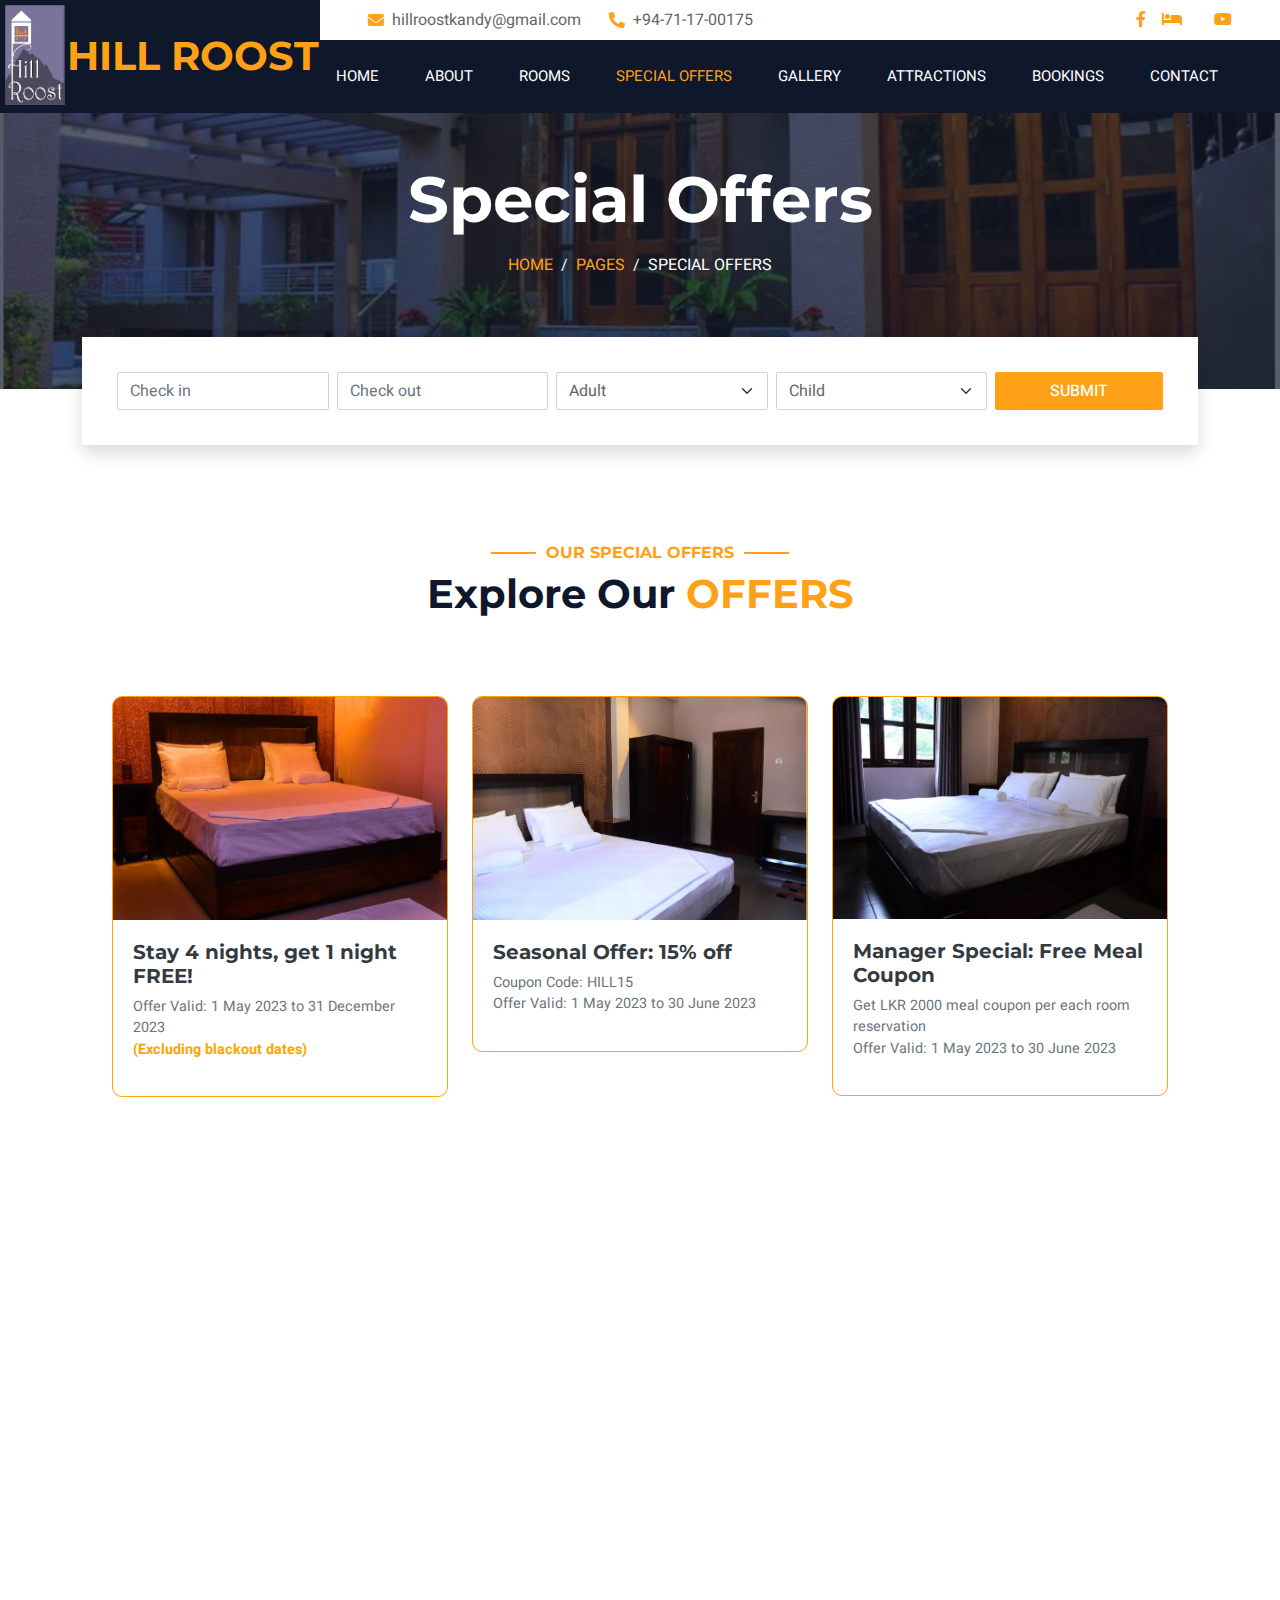
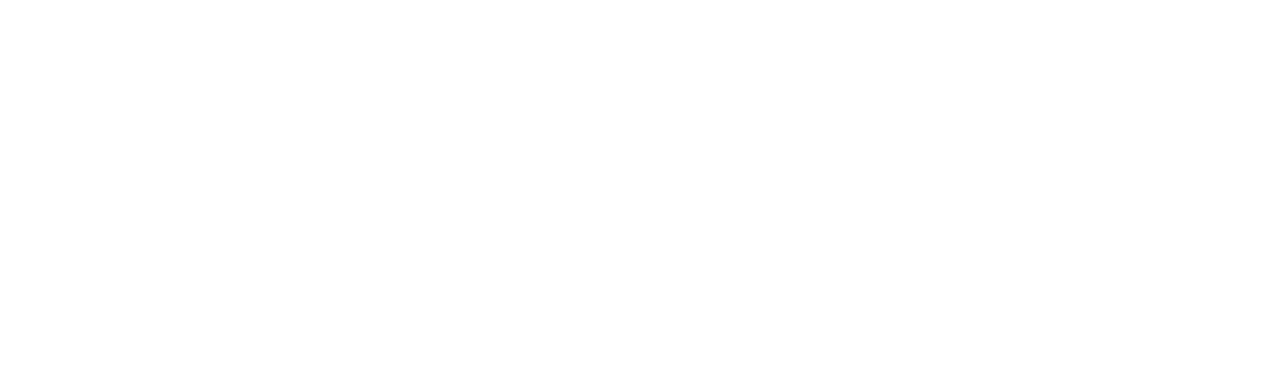
<file: specialOffers.html>
<!DOCTYPE html>
<html lang="en">

<head>
    <meta charset="utf-8">
    <title> Hotel HTML </title>
    <meta content="width=device-width, initial-scale=1.0" name="viewport">
    <meta content="" name="keywords">
    <meta content="" name="description">

    <!-- Favicon -->
    <link href="img/favicon.ico" rel="icon">

    <!-- Google Web Fonts -->
    <link rel="preconnect" href="https://fonts.googleapis.com">
    <link rel="preconnect" href="https://fonts.gstatic.com" crossorigin>
    <link href="https://fonts.googleapis.com/css2?family=Heebo:wght@400;500;600;700&family=Montserrat:wght@400;500;600;700&display=swap" rel="stylesheet">  

    <!-- Icon Font Stylesheet -->
    <link href="https://cdnjs.cloudflare.com/ajax/libs/font-awesome/5.10.0/css/all.min.css" rel="stylesheet">
    <link href="https://cdn.jsdelivr.net/npm/bootstrap-icons@1.4.1/font/bootstrap-icons.css" rel="stylesheet">

    <!-- Libraries Stylesheet -->
    <link href="lib/animate/animate.min.css" rel="stylesheet">
    <link href="lib/owlcarousel/assets/owl.carousel.min.css" rel="stylesheet">
    <link href="lib/tempusdominus/css/tempusdominus-bootstrap-4.min.css" rel="stylesheet" />

    <!-- Customized Bootstrap Stylesheet -->
    <link href="css/bootstrap.min.css" rel="stylesheet">

    <!-- Template Stylesheet -->
    <link href="css/style.css" rel="stylesheet">
    

    <style>
        body {
            background-color: #f8f9fa;
        }

        .offer-section {
            padding: 30px;
            background-color: #fff;
        }

        .offer-header {
            color: orange;
            font-weight: bold;
        }

        .offer-card {
            background-color: #fff;
            border: 1px solid orange;
            border-radius: 10px;
            margin-bottom: 20px;
            overflow: hidden;
        }

        .offer-card img {
            width: 100%;
            height: auto;
        }

        .offer-body {
            padding: 20px;
        }

        .offer-body h5 {
            font-weight: bold;
            color: #343a40;
        }

        .offer-details {
            font-size: 0.9rem;
            color: #6c757d;
        }

        .offer-highlight {
            color: orange;
            font-weight: bold;
        }
    </style>


</head>

<body>
    <div class="container-xxl bg-white p-0">
        <!-- Spinner Start -->
        <div id="spinner" class="show bg-white position-fixed translate-middle w-100 vh-100 top-50 start-50 d-flex align-items-center justify-content-center">
            <div class="spinner-border text-primary" style="width: 3rem; height: 3rem;" role="status">
                <span class="sr-only">Loading...</span>
            </div>
        </div>
        <!-- Spinner End -->

         <!-- Header Start -->
         <div class="container-fluid bg-dark px-0">
            <div class="row gx-0">
                <div class="col-lg-3 bg-dark d-none d-lg-flex">
                    <img src="img/icon.png" alt="" width="60px" height="100px" style="margin-top: 5px; margin-left: 5px;">
                    <a href="index.html" class="navbar-brand w-100 h-100 m-0 p-0 d-flex align-items-center justify-content-center">
                        <h1 class="m-0 text-primary text-uppercase">Hill Roost</h1>
                    </a>
                </div>
                <div class="col-lg-9">
                    <div class="row gx-0 bg-white d-none d-lg-flex">
                        <div class="col-lg-7 px-5 text-start">
                            <div class="h-100 d-inline-flex align-items-center py-2 me-4">
                                <i class="fa fa-envelope text-primary me-2"></i>
                                <p class="mb-0">hillroostkandy@gmail.com</p>
                            </div>
                            <div class="h-100 d-inline-flex align-items-center py-2">
                                <i class="fa fa-phone-alt text-primary me-2"></i>
                                <p class="mb-0">+94-71-17-00175</p>
                            </div>
                        </div>
                        <div class="col-lg-5 px-5 text-end">
                            <div class="d-inline-flex align-items-center py-2">
                                <a class="me-3" href="https://www.facebook.com/hillroostkandy/"><i class="fab fa-facebook-f"></i></a>
                                <a class="me-3" href="https://www.booking.com/hotel/lk/hill-roost.en-gb.html"><i class="fas fa-bed"></i></a>
                                <a class="me-3" href="https://www.tripadvisor.ca/Hotel_Review-g11914132-d15015697-Reviews-Hill_Roost-Ampitiya_Kandy_District_Central_Province.html" target="_blank" rel="noopener noreferrer"> <i class="fab fa-tripadvisor"></i></a>
                                <a class="" href=""><i class="fab fa-youtube"></i></a>
                            </div>
                        </div>
                    </div>
                    <nav class="navbar navbar-expand-lg bg-dark navbar-dark p-3 p-lg-0" style="margin-left: 0;">
                        <a href="index.html" class="navbar-brand d-block d-lg-none">
                            <h1 class="m-0 text-primary text-uppercase">Hill Roost</h1>
                        </a>
                        <button type="button" class="navbar-toggler" data-bs-toggle="collapse" data-bs-target="#navbarCollapse">
                            <span class="navbar-toggler-icon"></span>
                        </button>
                        <div class="collapse navbar-collapse justify-content-between" id="navbarCollapse">
                            <div class="navbar-nav mr-auto py-0">
                                <a href="index.html" class="nav-item nav-link  ms-3">Home</a>
                                <a href="about.html" class="nav-item nav-link ms-3">About</a>
                                <a href="room.html" class="nav-item nav-link ms-3">Rooms</a>
                                <a href="specialOffers.html" class="nav-item nav-link ms-3 active">Special Offers</a>
                                <a href="gallery.html" class="nav-item nav-link ms-3">Gallery</a>
                                <a href="attraction.html" class="nav-item nav-link ms-3">Attractions</a>
                            <a href="booking.html" class="nav-item nav-link ms-3">Bookings</a>
                            <a href="contact.html" class="nav-item nav-link ms-3">Contact</a>

                                <!-- <div class="nav-item dropdown">
                                    <a href="#" class="nav-link dropdown-toggle ms-3" data-bs-toggle="dropdown">Pages</a>
                                    <div class="dropdown-menu rounded-0 m-0">
                                        <a href="booking.html" class="dropdown-item">Booking</a>
                                        <a href="team.html" class="dropdown-item">Gallery</a>
                                    </div>
                                </div> -->
                          
                            </div>
                        </div>
                    </nav>
                    
                </div>
            </div>
        </div>
        <!-- Header End -->


        <!-- Page Header Start -->
        <div class="container-fluid page-header mb-5 p-0" style="background-image: url(img/carousel-1.jpg);">
            <div class="container-fluid page-header-inner py-5">
                <div class="container text-center pb-5">
                    <h1 class="display-3 text-white mb-3 animated slideInDown">Special Offers</h1>
                    <nav aria-label="breadcrumb">
                        <ol class="breadcrumb justify-content-center text-uppercase">
                            <li class="breadcrumb-item"><a href="#">Home</a></li>
                            <li class="breadcrumb-item"><a href="#">Pages</a></li>
                            <li class="breadcrumb-item text-white active" aria-current="page">Special Offers</li>
                        </ol>
                    </nav>
                </div>
            </div>
        </div>
        <!-- Page Header End -->


        <!-- Booking Start -->
    <div class="container-fluid booking pb-5 wow fadeIn" data-wow-delay="0.1s">
        <div class="container">
            <div class="bg-white shadow" style="padding: 35px;">
                <div class="row g-2">
                    <div class="col-md-10">
                        <div class="row g-2">
                            <div class="col-md-3">
                                <div class="date" id="date1" data-target-input="nearest">
                                    <input type="text" class="form-control datetimepicker-input"
                                        placeholder="Check in" data-target="#date1" data-toggle="datetimepicker" />
                                </div>
                            </div>
                            <div class="col-md-3">
                                <div class="date" id="date2" data-target-input="nearest">
                                    <input type="text" class="form-control datetimepicker-input" placeholder="Check out" data-target="#date2" data-toggle="datetimepicker"/>
                                </div>
                            </div>
                            <div class="col-md-3">
                                <select class="form-select">
                                    <option selected>Adult</option>
                                    <option value="1">Adult 1</option>
                                    <option value="2">Adult 2</option>
                                    <option value="3">Adult 3</option>
                                    <option value="3">Adult 4</option>
                                    <option value="3">Adult 5</option>
                                </select>
                            </div>
                            <div class="col-md-3">
                                <select class="form-select">
                                    <option selected>Child</option>
                                    <option value="1">Child 1</option>
                                    <option value="2">Child 2</option>
                                    <option value="3">Child 3</option>
                                    <option value="3">Child 4</option>
                                    <option value="3">Child 5</option>
                                </select>
                            </div>
                        </div>
                    </div>
                    <div class="col-md-2">
                        <a href="booking.html"><button class="btn btn-primary w-100">Submit</button></a> 
                    </div>
                </div>
            </div>
        </div>
    </div>
    <!-- Booking End -->


        

        <!-- start the body section -->

        
       
        <div class="container-xxl py-5">
            <div class="container">
                <div class="text-center wow fadeInUp" data-wow-delay="0.1s">
                    <h6 class="section-title text-center text-primary text-uppercase">Our Special Offers</h6>
                    <h1 class="mb-5">Explore Our <span class="text-primary text-uppercase">offers</span></h1>
                </div>
                <!-- <div class="row g-4">
                    <div class="col-lg-12 col-md-3 wow fadeInUp" data-wow-delay="0.1s" >
                        <div class="room-item shadow rounded overflow-hidden">
                            <div class="position-relative">
                                <img class="img-fluid" src="img/room4.jpg" alt="" height="60px">
                                 <small class="position-absolute start-0 top-100 translate-middle-y bg-primary text-white rounded py-1 px-3 ms-4">$36/Night</small> 
                            </div>
                           
                        </div>
                    </div> -->
                    <div class="container offer-section">
                        <!-- <h2 class="offer-header text-center mb-5">Special Offers</h2> -->
                
                        <div class="row">
                            <!-- Offer 1 -->
                            <div class="col-md-4">
                                <div class="offer-card">
                                    <img src="img/room1.jpg" alt="Offer 1 Image">
                                    <div class="offer-body">
                                        <h5 class="offer-title">Stay 4 nights, get 1 night FREE!</h5>
                                        <p class="offer-details">Offer Valid: 1 May 2023 to 31 December 2023 <br>
                                        <span class="offer-highlight">(Excluding blackout dates)</span></p>
                                    </div>
                                </div>
                            </div>
                
                            <!-- Offer 2 -->
                            <div class="col-md-4">
                                <div class="offer-card">
                                    <img src="img/room2.jpg" alt="Offer 2 Image">
                                    <div class="offer-body">
                                        <h5 class="offer-title">Seasonal Offer: 15% off</h5>
                                        <p class="offer-details">Coupon Code: HILL15 <br>
                                        Offer Valid: 1 May 2023 to 30 June 2023</p>
                                    </div>
                                </div>
                            </div>
                
                            <!-- Offer 3 -->
                            <div class="col-md-4">
                                <div class="offer-card">
                                    <img src="img/room3.jpg" alt="Offer 3 Image">
                                    <div class="offer-body">
                                        <h5 class="offer-title">Manager Special: Free Meal Coupon</h5>
                                        <p class="offer-details">Get LKR 2000 meal coupon per each room reservation <br>
                                        Offer Valid: 1 May 2023 to 30 June 2023</p>
                                    </div>
                                </div>
                            </div>
                        </div>
                    </div>
            </div>
        </div>
            
   <!-- Newsletter Start -->
   <div class="container newsletter mt-10 wow fadeIn" data-wow-delay="0.1s" style="margin-top: 150px;">
    <div class="row justify-content-center">
        <div class="col-lg-10 border rounded p-1">
            <div class="border rounded text-center p-1">
                <div class="bg-white rounded text-center p-5">
                    <h4 class="mb-4">Subscribe Our <span class="text-primary text-uppercase">Newsletter</span></h4>
                    <div class="position-relative mx-auto" style="max-width: 400px;">
                        <input class="form-control w-100 py-3 ps-4 pe-5" type="text" placeholder="Enter your email">
                        <button type="button" class="btn btn-primary py-2 px-3 position-absolute top-0 end-0 mt-2 me-2">Submit</button>
                    </div>
                </div>
            </div>
        </div>
    </div>
   </div> 
<!-- Newsletter end -->

<style>
    @media (max-width: 768px) {
     .newsletterup{
        width: 800px;

     }   
    }
</style>



<!-- Footer Start -->
<div class="container-fluid bg-dark text-light footer wow fadeIn" data-wow-delay="0.1s">
<div class="container mt-5" >
    <div class="row g-5">
        <div class="col-md-6 col-lg-4 col-sm-4">
            <div class="bg-primary rounded p-4">
                <a href="index.html"><h1 class="text-white text-uppercase mb-3">Hill Roost</h1></a>
                <p class="text-white mb-0" style="text-align: justify;">
                    A luxury tourist residence provides accommodation with a unique boutique hotel concept Calm, relaxing and elegant environment with excellent mountain views
                </p>
            </div>
        </div>
        <div class="col-md-6 col-lg-3" >
            <h6 class="section-title text-start text-primary text-uppercase mb-4">Contact</h6>
            <p class="mb-2"><i class="fa fa-map-marker-alt me-3"></i>274/A/3, Udadama, Ampitiya, Kandy, Sri Lanka</p>
            <p class="mb-2"><i class="fa fa-phone-alt me-3"></i>+94-71-17-00175</p>
            <p class="mb-2"><i class="fa fa-envelope me-3"></i>hillroostkandy@gmail.com</p>
            <div class="d-flex pt-2">
                <a class="btn btn-outline-light btn-social" href=""><i class="fab fa-twitter"></i></a>
                <a class="btn btn-outline-light btn-social" href="https://www.facebook.com/hillroostkandy/"><i class="fab fa-facebook-f"></i></a>
                <a class="btn btn-outline-light btn-social" href="https://www.booking.com/hotel/lk/hill-roost.en-gb.html" target="_blank" rel="noopener noreferrer">
                    <i class="fas fa-bed"></i> <!-- Example icon for Booking.com -->
                </a>
                <a class="btn btn-outline-light btn-social" href="https://www.tripadvisor.ca/Hotel_Review-g11914132-d15015697-Reviews-Hill_Roost-Ampitiya_Kandy_District_Central_Province.html" target="_blank" rel="noopener noreferrer">
                    <i class="fab fa-tripadvisor"></i> <!-- TripAdvisor icon -->
                </a>
                
            </div>
        </div>
        <div class="col-lg-5 col-md-12 ">
            <div class="row  g-4">
                <div class="col-md-6" style="margin-left:10%;">
                    <h6 class="section-title text-start text-primary text-uppercase mb-4">Company</h6>
                    <a class="btn btn-link" href="">About Us</a>
                    <a class="btn btn-link" href="">Contact Us</a>
                    <a class="btn btn-link" href="">Privacy Policy</a>
                    <a class="btn btn-link" href="">Terms & Condition</a>
                    <a class="btn btn-link" href="">Support</a>
                </div>
                
            </div>
        </div>
    </div>

<div class="container">
<div class="copyright">
    <div class="row">
        <div class="col-md-6 text-center text-md-start mb-3 mb-md-0">
            &copy; <a class="border-bottom" href="#">HillRoots</a>, All Right Reserved. 
            
            <!--/*** This template is free as long as you keep the footer author’s credit link/attribution link/backlink. If you'd like to use the template without the footer author’s credit link/attribution link/backlink, you can purchase the Credit Removal License from "https://htmlcodex.com/credit-removal". Thank you for your support. ***/-->
            Designed By <a class="border-bottom" href="https://ceyinfo.com/">Ceyinfo Solutions (pvt) Ltd. </a>
        </div>
        <div class="col-md-6">
            <div class="footer-menu">
                <a href="">Home</a>
                <a href="">Cookies</a>
                <a href="">Help</a>
                <a href="">FQAs</a>
            </div>
            <a href="#" class="btn btn-lg btn-primary btn-lg-square"><i class="bi bi-arrow-up"></i></a>
        </div>
    </div>
</div>
</div>
<!-- Footer End -->
<style>
/* General container and spacing adjustments */
.footer {
padding: 40px 0;
}

.footer .container-fluid {
padding: 0 15px;
}

.footer .row {
margin: 0 auto;
}

/* Styling for smaller screens */
@media (max-width: 768px) {
.footer {
padding: 0 40px;
width: 100%;
margin-top: -15px;
}
.newsletterup{
width: 100%;
}

/* Adjust columns stacking for mobile */
.footer .col-md-6, .footer .col-lg-4, .footer .col-lg-5 {
flex: 0 0 100%;
max-width: 100%;
margin-bottom: 20px;
}

/* Centralize text for mobile */
.footer .text-md-start {
text-align: center !important;
}

.footer .btn-social {
margin: 0 5px;
}

/* Adjust the padding and size of social buttons */
.footer .btn-social {
width: 40px;
height: 40px;
font-size: 14px;
}

/* Footer links alignment */
.footer .btn-link {
display: block;
margin-bottom: 5px;
text-align: center;
}

.footer .copyright .row {
flex-direction: column;
align-items: center;
}

.footer .footer-menu {
text-align: center;
margin-top: 10px;
}

.footer .footer-menu a {
margin: 0 10px;
}

/* Adjust scroll to top button */
.footer .btn-lg-square {
display: block;
margin: 20px auto;
width: 50px;
height: 50px;
}
}

/* Styling for extra small screens (below 576px) */
@media (max-width: 576px) {
.footer .col-md-6 {
margin-bottom: 10px;
}

.footer .btn-social {
width: 36px;
height: 36px;
}

.footer h6 {
font-size: 16px;
}

.footer p, .footer .btn-link {
font-size: 14px;
}
}

</style>
<!-- Back to Top -->
    </div>

    <!-- JavaScript Libraries -->
    <script src="https://code.jquery.com/jquery-3.4.1.min.js"></script>
    <script src="https://cdn.jsdelivr.net/npm/bootstrap@5.0.0/dist/js/bootstrap.bundle.min.js"></script>
    <script src="lib/wow/wow.min.js"></script>
    <script src="lib/easing/easing.min.js"></script>
    <script src="lib/waypoints/waypoints.min.js"></script>
    <script src="lib/counterup/counterup.min.js"></script>
    <script src="lib/owlcarousel/owl.carousel.min.js"></script>
    <script src="lib/tempusdominus/js/moment.min.js"></script>
    <script src="lib/tempusdominus/js/moment-timezone.min.js"></script>
    <script src="lib/tempusdominus/js/tempusdominus-bootstrap-4.min.js"></script>

    <!-- Template Javascript -->
    <script src="js/main.js"></script>
</body>

</html>
</file>
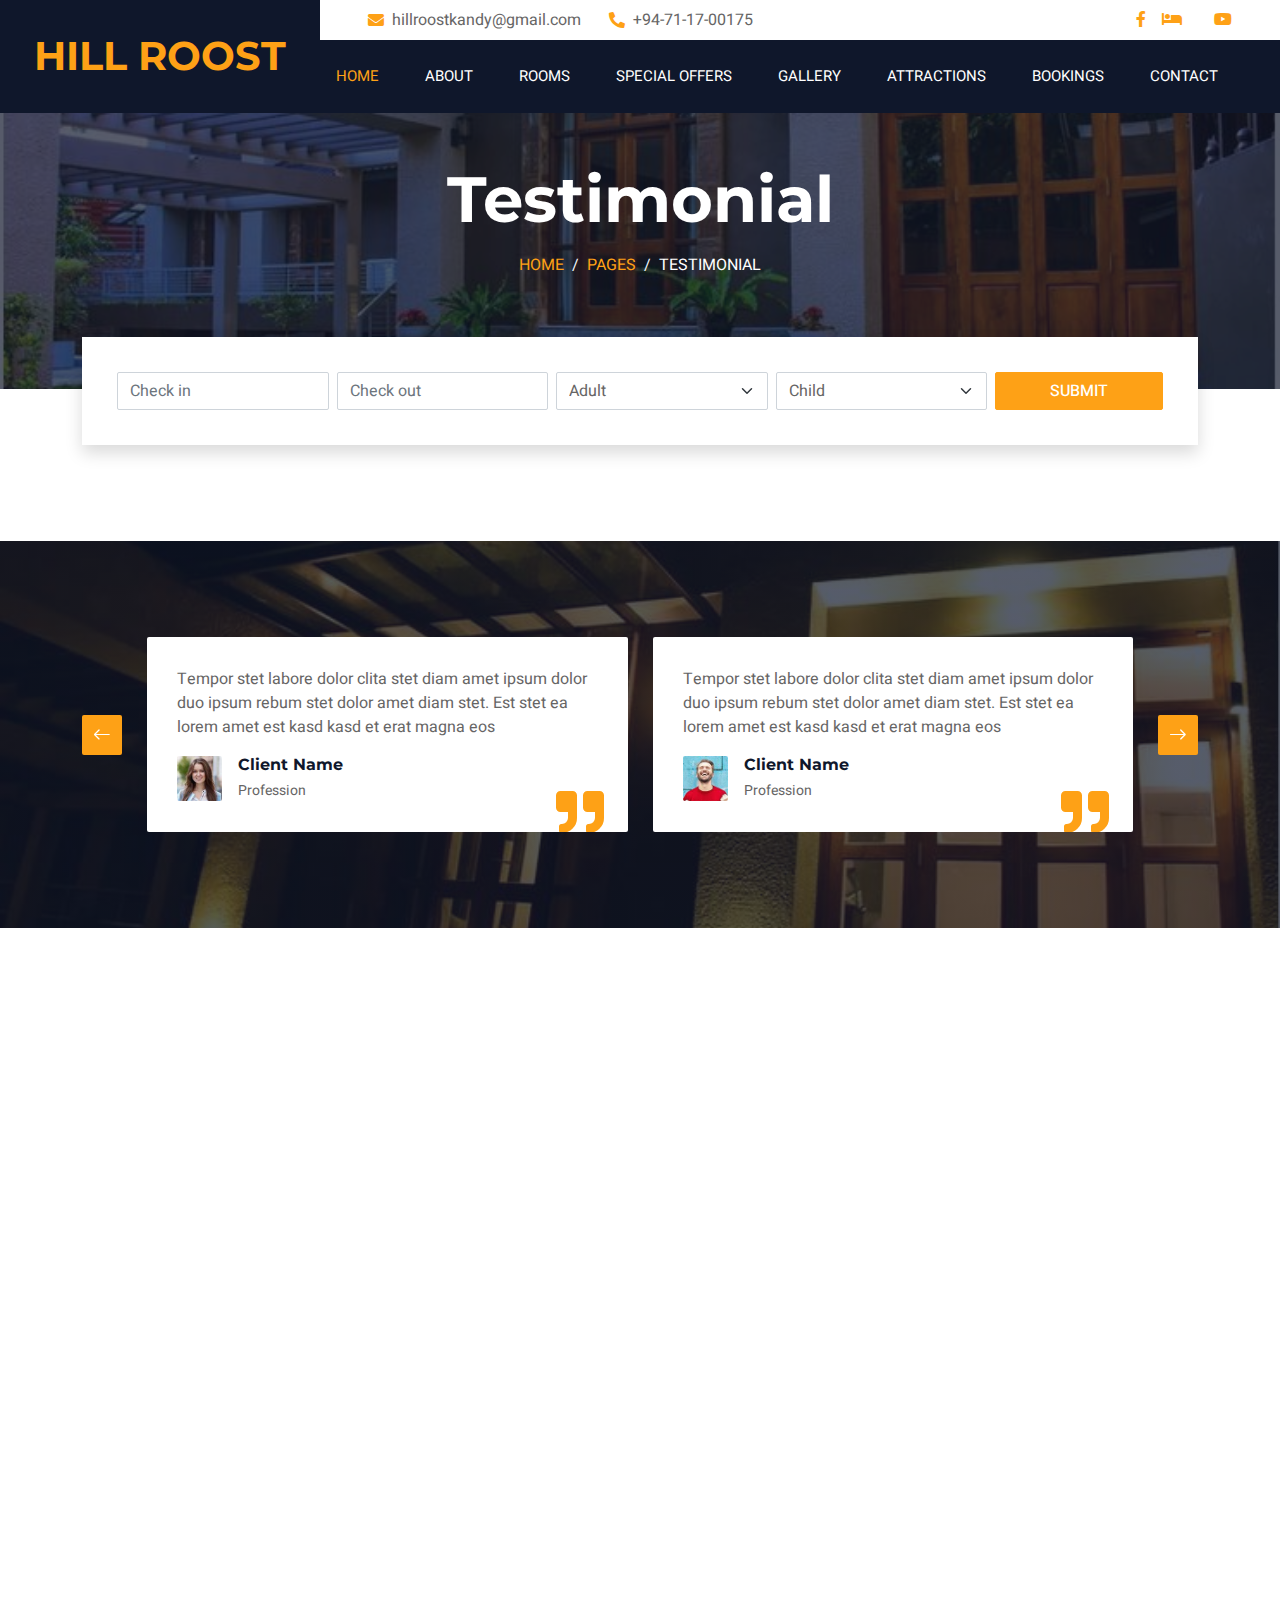
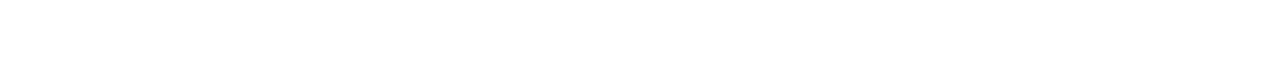
<file: testimonial.html>
<!DOCTYPE html>
<html lang="en">

<head>
    <meta charset="utf-8">
    <title>Hill Roost</title>
    <meta content="width=device-width, initial-scale=1.0" name="viewport">
    <meta content="" name="keywords">
    <meta content="" name="description">

    <!-- Favicon -->
    <link href="img/favicon.ico" rel="icon">

    <!-- Google Web Fonts -->
    <link rel="preconnect" href="https://fonts.googleapis.com">
    <link rel="preconnect" href="https://fonts.gstatic.com" crossorigin>
    <link href="https://fonts.googleapis.com/css2?family=Heebo:wght@400;500;600;700&family=Montserrat:wght@400;500;600;700&display=swap" rel="stylesheet">  

    <!-- Icon Font Stylesheet -->
    <link href="https://cdnjs.cloudflare.com/ajax/libs/font-awesome/5.10.0/css/all.min.css" rel="stylesheet">
    <link href="https://cdn.jsdelivr.net/npm/bootstrap-icons@1.4.1/font/bootstrap-icons.css" rel="stylesheet">

    <!-- Libraries Stylesheet -->
    <link href="lib/animate/animate.min.css" rel="stylesheet">
    <link href="lib/owlcarousel/assets/owl.carousel.min.css" rel="stylesheet">
    <link href="lib/tempusdominus/css/tempusdominus-bootstrap-4.min.css" rel="stylesheet" />

    <!-- Customized Bootstrap Stylesheet -->
    <link href="css/bootstrap.min.css" rel="stylesheet">

    <!-- Template Stylesheet -->
    <link href="css/style.css" rel="stylesheet">
</head>

<body>
    <div class="container-xxl bg-white p-0">
        <!-- Spinner Start -->
        <div id="spinner" class="show bg-white position-fixed translate-middle w-100 vh-100 top-50 start-50 d-flex align-items-center justify-content-center">
            <div class="spinner-border text-primary" style="width: 3rem; height: 3rem;" role="status">
                <span class="sr-only">Loading...</span>
            </div>
        </div>
        <!-- Spinner End -->

         <!-- Header Start -->
         <div class="container-fluid bg-dark px-0">
            <div class="row gx-0">
                <div class="col-lg-3 bg-dark d-none d-lg-block">
                    <a href="index.html" class="navbar-brand w-100 h-100 m-0 p-0 d-flex align-items-center justify-content-center">
                        <h1 class="m-0 text-primary text-uppercase">Hill Roost</h1>
                    </a>
                </div>
                <div class="col-lg-9">
                    <div class="row gx-0 bg-white d-none d-lg-flex">
                        <div class="col-lg-7 px-5 text-start">
                            <div class="h-100 d-inline-flex align-items-center py-2 me-4">
                                <i class="fa fa-envelope text-primary me-2"></i>
                                <p class="mb-0">hillroostkandy@gmail.com</p>
                            </div>
                            <div class="h-100 d-inline-flex align-items-center py-2">
                                <i class="fa fa-phone-alt text-primary me-2"></i>
                                <p class="mb-0">+94-71-17-00175</p>
                            </div>
                        </div>
                        <div class="col-lg-5 px-5 text-end">
                            <div class="d-inline-flex align-items-center py-2">
                                <a class="me-3" href="https://www.facebook.com/hillroostkandy/"><i class="fab fa-facebook-f"></i></a>
                                <a class="me-3" href="https://www.booking.com/hotel/lk/hill-roost.en-gb.html"><i class="fas fa-bed"></i></a>
                                <a class="me-3" href="https://www.tripadvisor.ca/Hotel_Review-g11914132-d15015697-Reviews-Hill_Roost-Ampitiya_Kandy_District_Central_Province.html" target="_blank" rel="noopener noreferrer"> <i class="fab fa-tripadvisor"></i></a>
                                <a class="" href=""><i class="fab fa-youtube"></i></a>
                            </div>
                        </div>
                    </div>
                    <nav class="navbar navbar-expand-lg bg-dark navbar-dark p-3 p-lg-0" style="margin-left: 0;">
                        <a href="index.html" class="navbar-brand d-block d-lg-none">
                            <h1 class="m-0 text-primary text-uppercase">Hill Roost</h1>
                        </a>
                        <button type="button" class="navbar-toggler" data-bs-toggle="collapse" data-bs-target="#navbarCollapse">
                            <span class="navbar-toggler-icon"></span>
                        </button>
                        <div class="collapse navbar-collapse justify-content-between" id="navbarCollapse">
                            <div class="navbar-nav mr-auto py-0">
                                <a href="index.html" class="nav-item nav-link active ms-3">Home</a>
                                <a href="about.html" class="nav-item nav-link ms-3">About</a>
                                <a href="room.html" class="nav-item nav-link ms-3">Rooms</a>
                                <a href="specialOffers.html" class="nav-item nav-link ms-3">Special Offers</a>
                                <a href="gallery.html" class="nav-item nav-link ms-3">Gallery</a>
                                <a href="attraction.html" class="nav-item nav-link ms-3">Attractions</a>
                            <a href="booking.html" class="nav-item nav-link ms-3">Bookings</a>
                            <a href="contact.html" class="nav-item nav-link ms-3">Contact</a>

                                <!-- <div class="nav-item dropdown">
                                    <a href="#" class="nav-link dropdown-toggle ms-3" data-bs-toggle="dropdown">Pages</a>
                                    <div class="dropdown-menu rounded-0 m-0">
                                        <a href="booking.html" class="dropdown-item">Booking</a>
                                        <a href="team.html" class="dropdown-item">Gallery</a>
                                    </div>
                                </div> -->
                          
                            </div>
                        </div>
                    </nav>
                    
                </div>
            </div>
        </div>
        <!-- Header End -->

        <!-- Page Header Start -->
        <div class="container-fluid page-header mb-5 p-0" style="background-image: url(img/carousel-1.jpg);">
            <div class="container-fluid page-header-inner py-5">
                <div class="container text-center pb-5">
                    <h1 class="display-3 text-white mb-3 animated slideInDown">Testimonial</h1>
                    <nav aria-label="breadcrumb">
                        <ol class="breadcrumb justify-content-center text-uppercase">
                            <li class="breadcrumb-item"><a href="#">Home</a></li>
                            <li class="breadcrumb-item"><a href="#">Pages</a></li>
                            <li class="breadcrumb-item text-white active" aria-current="page">Testimonial</li>
                        </ol>
                    </nav>
                </div>
            </div>
        </div>
        <!-- Page Header End -->


        <!-- Booking Start -->
        <div class="container-fluid booking pb-5 wow fadeIn" data-wow-delay="0.1s">
            <div class="container">
                <div class="bg-white shadow" style="padding: 35px;">
                    <div class="row g-2">
                        <div class="col-md-10">
                            <div class="row g-2">
                                <div class="col-md-3">
                                    <div class="date" id="date1" data-target-input="nearest">
                                        <input type="text" class="form-control datetimepicker-input"
                                            placeholder="Check in" data-target="#date1" data-toggle="datetimepicker" />
                                    </div>
                                </div>
                                <div class="col-md-3">
                                    <div class="date" id="date2" data-target-input="nearest">
                                        <input type="text" class="form-control datetimepicker-input" placeholder="Check out" data-target="#date2" data-toggle="datetimepicker"/>
                                    </div>
                                </div>
                                <div class="col-md-3">
                                    <select class="form-select">
                                        <option selected>Adult</option>
                                        <option value="1">Adult 1</option>
                                        <option value="2">Adult 2</option>
                                        <option value="3">Adult 3</option>
                                    </select>
                                </div>
                                <div class="col-md-3">
                                    <select class="form-select">
                                        <option selected>Child</option>
                                        <option value="1">Child 1</option>
                                        <option value="2">Child 2</option>
                                        <option value="3">Child 3</option>
                                    </select>
                                </div>
                            </div>
                        </div>
                        <div class="col-md-2">
                            <button class="btn btn-primary w-100">Submit</button>
                        </div>
                    </div>
                </div>
            </div>
        </div>
        <!-- Booking End -->


        <!-- Testimonial Start -->
        <div class="container-xxl testimonial mt-5 py-5 bg-dark wow zoomIn" data-wow-delay="0.1s" style="margin-bottom: 90px;">
            <div class="container">
                <div class="owl-carousel testimonial-carousel py-5">
                    <div class="testimonial-item position-relative bg-white rounded overflow-hidden">
                        <p>Tempor stet labore dolor clita stet diam amet ipsum dolor duo ipsum rebum stet dolor amet diam stet. Est stet ea lorem amet est kasd kasd et erat magna eos</p>
                        <div class="d-flex align-items-center">
                            <img class="img-fluid flex-shrink-0 rounded" src="img/testimonial-1.jpg" style="width: 45px; height: 45px;">
                            <div class="ps-3">
                                <h6 class="fw-bold mb-1">Client Name</h6>
                                <small>Profession</small>
                            </div>
                        </div>
                        <i class="fa fa-quote-right fa-3x text-primary position-absolute end-0 bottom-0 me-4 mb-n1"></i>
                    </div>
                    <div class="testimonial-item position-relative bg-white rounded overflow-hidden">
                        <p>Tempor stet labore dolor clita stet diam amet ipsum dolor duo ipsum rebum stet dolor amet diam stet. Est stet ea lorem amet est kasd kasd et erat magna eos</p>
                        <div class="d-flex align-items-center">
                            <img class="img-fluid flex-shrink-0 rounded" src="img/testimonial-2.jpg" style="width: 45px; height: 45px;">
                            <div class="ps-3">
                                <h6 class="fw-bold mb-1">Client Name</h6>
                                <small>Profession</small>
                            </div>
                        </div>
                        <i class="fa fa-quote-right fa-3x text-primary position-absolute end-0 bottom-0 me-4 mb-n1"></i>
                    </div>
                    <div class="testimonial-item position-relative bg-white rounded overflow-hidden">
                        <p>Tempor stet labore dolor clita stet diam amet ipsum dolor duo ipsum rebum stet dolor amet diam stet. Est stet ea lorem amet est kasd kasd et erat magna eos</p>
                        <div class="d-flex align-items-center">
                            <img class="img-fluid flex-shrink-0 rounded" src="img/testimonial-3.jpg" style="width: 45px; height: 45px;">
                            <div class="ps-3">
                                <h6 class="fw-bold mb-1">Client Name</h6>
                                <small>Profession</small>
                            </div>
                        </div>
                        <i class="fa fa-quote-right fa-3x text-primary position-absolute end-0 bottom-0 me-4 mb-n1"></i>
                    </div>
                </div>
            </div>
        </div>
        <!-- Testimonial End -->


        <!-- Newsletter Start -->
        <div class="container newsletter mt-5 wow fadeIn" data-wow-delay="0.1s">
            <div class="row justify-content-center">
                <div class="col-lg-10 border rounded p-1">
                    <div class="border rounded text-center p-1">
                        <div class="bg-white rounded text-center p-5">
                            <h4 class="mb-4">Subscribe Our <span class="text-primary text-uppercase">Newsletter</span></h4>
                            <div class="position-relative mx-auto" style="max-width: 400px;">
                                <input class="form-control w-100 py-3 ps-4 pe-5" type="text" placeholder="Enter your email">
                                <button type="button" class="btn btn-primary py-2 px-3 position-absolute top-0 end-0 mt-2 me-2">Submit</button>
                            </div>
                        </div>
                    </div>
                </div>
            </div>
        </div>
        <!-- Newsletter Start -->
        

        <!-- Footer Start -->
        <div class="container-fluid bg-dark text-light footer wow fadeIn" data-wow-delay="0.1s">
            <div class="container pb-5 " style="margin-left: 15%;">
                <div class="row g-5">
                    <div class="col-md-6 col-lg-4">
                        <div class="bg-primary rounded p-4">
                            <a href="index.html"><h1 class="text-white text-uppercase mb-3">Hill Roost</h1></a>
                            <p class="text-white mb-0" style="text-align: justify;">
                                A luxury tourist residence provides accommodation with a unique boutique hotel concept Calm, relaxing and elegant environment with excellent mountain views
                            </p>
                        </div>
                    </div>
                    <div class="col-md-6 col-lg-3" >
                        <h6 class="section-title text-start text-primary text-uppercase mb-4">Contact</h6>
                        <p class="mb-2"><i class="fa fa-map-marker-alt me-3"></i>274/A/3, Udadama, Ampitiya, Kandy, Sri Lanka</p>
                        <p class="mb-2"><i class="fa fa-phone-alt me-3"></i>+94-71-17-00175</p>
                        <p class="mb-2"><i class="fa fa-envelope me-3"></i>hillroostkandy@gmail.com</p>
                        <div class="d-flex pt-2">
                            <a class="btn btn-outline-light btn-social" href=""><i class="fab fa-twitter"></i></a>
                            <a class="btn btn-outline-light btn-social" href="https://www.facebook.com/hillroostkandy/"><i class="fab fa-facebook-f"></i></a>
                            <a class="btn btn-outline-light btn-social" href="https://www.booking.com/hotel/lk/hill-roost.en-gb.html" target="_blank" rel="noopener noreferrer">
                                <i class="fas fa-bed"></i> <!-- Example icon for Booking.com -->
                            </a>
                            <a class="btn btn-outline-light btn-social" href="https://www.tripadvisor.ca/Hotel_Review-g11914132-d15015697-Reviews-Hill_Roost-Ampitiya_Kandy_District_Central_Province.html" target="_blank" rel="noopener noreferrer">
                                <i class="fab fa-tripadvisor"></i> <!-- TripAdvisor icon -->
                            </a>
                            
                        </div>
                    </div>
                    <div class="col-lg-5 col-md-12">
                        <div class="row gy-5 g-4">
                            <div class="col-md-6" style="margin-left:10%;">
                                <h6 class="section-title text-start text-primary text-uppercase mb-4">Company</h6>
                                <a class="btn btn-link" href="">About Us</a>
                                <a class="btn btn-link" href="">Contact Us</a>
                                <a class="btn btn-link" href="">Privacy Policy</a>
                                <a class="btn btn-link" href="">Terms & Condition</a>
                                <a class="btn btn-link" href="">Support</a>
                            </div>
                            
                        </div>
                    </div>
                </div>
        
         <div class="container">
            <div class="copyright">
                <div class="row">
                    <div class="col-md-6 text-center text-md-start mb-3 mb-md-0">
                        &copy; <a class="border-bottom" href="#">HillRoots</a>, All Right Reserved. 
                        
                        <!--/*** This template is free as long as you keep the footer author’s credit link/attribution link/backlink. If you'd like to use the template without the footer author’s credit link/attribution link/backlink, you can purchase the Credit Removal License from "https://htmlcodex.com/credit-removal". Thank you for your support. ***/-->
                        Designed By <a class="border-bottom" href="https://ceyinfo.com/">Ceyinfo Solutions (pvt) Ltd.</a>
                    </div>
                    <div class="col-md-6">
                        <div class="footer-menu">
                            <a href="">Home</a>
                            <a href="">Cookies</a>
                            <a href="">Help</a>
                            <a href="">FQAs</a>
                        </div>
                    </div>
                </div>
            </div>
        </div>
        <!-- Footer End -->


        <!-- Back to Top -->
        <a href="#" class="btn btn-lg btn-primary btn-lg-square back-to-top"><i class="bi bi-arrow-up"></i></a>
    </div>

    <!-- JavaScript Libraries -->
    <script src="https://code.jquery.com/jquery-3.4.1.min.js"></script>
    <script src="https://cdn.jsdelivr.net/npm/bootstrap@5.0.0/dist/js/bootstrap.bundle.min.js"></script>
    <script src="lib/wow/wow.min.js"></script>
    <script src="lib/easing/easing.min.js"></script>
    <script src="lib/waypoints/waypoints.min.js"></script>
    <script src="lib/counterup/counterup.min.js"></script>
    <script src="lib/owlcarousel/owl.carousel.min.js"></script>
    <script src="lib/tempusdominus/js/moment.min.js"></script>
    <script src="lib/tempusdominus/js/moment-timezone.min.js"></script>
    <script src="lib/tempusdominus/js/tempusdominus-bootstrap-4.min.js"></script>

    <!-- Template Javascript -->
    <script src="js/main.js"></script>
</body>

</html>
</file>
<file: css/style.css>
/********** Template CSS **********/
:root {
    --primary: #FEA116;
    --light: #F1F8FF;
    --dark: #0F172B;
}

.fw-medium {
    font-weight: 500 !important;
}

.fw-semi-bold {
    font-weight: 600 !important;
}

.back-to-top {
    position: fixed;
    display: none;
    right: 45px;
    bottom: 45px;
    z-index: 99;
}


/*** Spinner ***/
#spinner {
    opacity: 0;
    visibility: hidden;
    transition: opacity .5s ease-out, visibility 0s linear .5s;
    z-index: 99999;
}

#spinner.show {
    transition: opacity .5s ease-out, visibility 0s linear 0s;
    visibility: visible;
    opacity: 1;
}


/*** Button ***/
.btn {
    font-weight: 500;
    text-transform: uppercase;
    transition: .5s;
}

.btn.btn-primary,
.btn.btn-secondary {
    color: #FFFFFF;
}

.btn-square {
    width: 38px;
    height: 38px;
}

.btn-sm-square {
    width: 32px;
    height: 32px;
}

.btn-lg-square {
    width: 48px;
    height: 48px;
}

.btn-square,
.btn-sm-square,
.btn-lg-square {
    padding: 0;
    display: flex;
    align-items: center;
    justify-content: center;
    font-weight: normal;
    border-radius: 2px;
}


/*** Navbar ***/
.navbar-dark .navbar-nav .nav-link {
    margin-right: 30px;
    padding: 25px 0;
    color: #FFFFFF;
    font-size: 15px;
    text-transform: uppercase;
    outline: none;
}

.navbar-dark .navbar-nav .nav-link:hover,
.navbar-dark .navbar-nav .nav-link.active {
    color: var(--primary);
}

@media (max-width: 991.98px) {
    .navbar-dark .navbar-nav .nav-link  {
        margin-right: 0;
        padding:  0;
    }
}


/*** Header ***/
.carousel-caption {
    top: 0;
    left: 0;
    right: 0;
    bottom: 0;
    background: rgba(15, 23, 43, .7);
    z-index: 1;
}

.carousel-control-prev,
.carousel-control-next {
    width: 10%;
}

.carousel-control-prev-icon,
.carousel-control-next-icon {
    width: 3rem;
    height: 3rem;
}

@media (max-width: 768px) {
    #header-carousel .carousel-item {
        position: relative;
        min-height: 450px;
    }
    
    #header-carousel .carousel-item img {
        position: absolute;
        width: 100%;
        height: 100%;
        object-fit: cover;
    }
}

.page-header {
    background-position: center center;
    background-repeat: no-repeat;
    background-size: cover;
}

.page-header-inner {
    background: rgba(15, 23, 43, .7);
}

.breadcrumb-item + .breadcrumb-item::before {
    color: var(--light);
}

.booking {
    position: relative;
    margin-top: -100px !important;
    z-index: 1;
}


/*** Section Title ***/
.section-title {
    position: relative;
    display: inline-block;
}

.section-title::before {
    position: absolute;
    content: "";
    width: 45px;
    height: 2px;
    top: 50%;
    left: -55px;
    margin-top: -1px;
    background: var(--primary);
}

.section-title::after {
    position: absolute;
    content: "";
    width: 45px;
    height: 2px;
    top: 50%;
    right: -55px;
    margin-top: -1px;
    background: var(--primary);
}

.section-title.text-start::before,
.section-title.text-end::after {
    display: none;
}


/*** Service ***/
.service-item {
    height: 320px;
    padding: 30px;
    display: flex;
    flex-direction: column;
    justify-content: center;
    text-align: center;
    background: #FFFFFF;
    box-shadow: 0 0 45px rgba(0, 0, 0, .08);
    transition: .5s;
}

.service-item:hover {
    background: var(--primary);
}

.service-item .service-icon {
    margin: 0 auto 30px auto;
    width: 65px;
    height: 65px;
    transition: .5s;
}

.service-item i,
.service-item h5,
.service-item p {
    transition: .5s;
}

.service-item:hover i,
.service-item:hover h5,
.service-item:hover p {
    color: #FFFFFF !important;
}


/*** Youtube Video ***/
.video {
    position: relative;
    height: 100%;
    min-height: 500px;
    background: linear-gradient(rgba(15, 23, 43, .1), rgba(15, 23, 43, .1)), url(../img/video.jpg);
    background-position: center center;
    background-repeat: no-repeat;
    background-size: cover;
}

.video .btn-play {
    position: absolute;
    z-index: 3;
    top: 50%;
    left: 50%;
    transform: translateX(-50%) translateY(-50%);
    box-sizing: content-box;
    display: block;
    width: 32px;
    height: 44px;
    border-radius: 50%;
    border: none;
    outline: none;
    padding: 18px 20px 18px 28px;
}

.video .btn-play:before {
    content: "";
    position: absolute;
    z-index: 0;
    left: 50%;
    top: 50%;
    transform: translateX(-50%) translateY(-50%);
    display: block;
    width: 100px;
    height: 100px;
    background: var(--primary);
    border-radius: 50%;
    animation: pulse-border 1500ms ease-out infinite;
}

.video .btn-play:after {
    content: "";
    position: absolute;
    z-index: 1;
    left: 50%;
    top: 50%;
    transform: translateX(-50%) translateY(-50%);
    display: block;
    width: 100px;
    height: 100px;
    background: var(--primary);
    border-radius: 50%;
    transition: all 200ms;
}

.video .btn-play img {
    position: relative;
    z-index: 3;
    max-width: 100%;
    width: auto;
    height: auto;
}

.video .btn-play span {
    display: block;
    position: relative;
    z-index: 3;
    width: 0;
    height: 0;
    border-left: 32px solid var(--dark);
    border-top: 22px solid transparent;
    border-bottom: 22px solid transparent;
}

@keyframes pulse-border {
    0% {
        transform: translateX(-50%) translateY(-50%) translateZ(0) scale(1);
        opacity: 1;
    }

    100% {
        transform: translateX(-50%) translateY(-50%) translateZ(0) scale(1.5);
        opacity: 0;
    }
}

#videoModal {
    z-index: 99999;
}

#videoModal .modal-dialog {
    position: relative;
    max-width: 800px;
    margin: 60px auto 0 auto;
}

#videoModal .modal-body {
    position: relative;
    padding: 0px;
}

#videoModal .close {
    position: absolute;
    width: 30px;
    height: 30px;
    right: 0px;
    top: -30px;
    z-index: 999;
    font-size: 30px;
    font-weight: normal;
    color: #FFFFFF;
    background: #000000;
    opacity: 1;
}


/*** Testimonial ***/
.testimonial {
    background: linear-gradient(rgba(15, 23, 43, .7), rgba(15, 23, 43, .7)), url(../img/carousel-2.jpg);
    background-position: center center;
    background-repeat: no-repeat;
    background-size: cover;
}

.testimonial-carousel {
    padding-left: 65px;
    padding-right: 65px;
}

.testimonial-carousel .testimonial-item {
    padding: 30px;
}

.testimonial-carousel .owl-nav {
    position: absolute;
    width: 100%;
    height: 40px;
    top: calc(50% - 20px);
    left: 0;
    display: flex;
    justify-content: space-between;
    z-index: 1;
}

.testimonial-carousel .owl-nav .owl-prev,
.testimonial-carousel .owl-nav .owl-next {
    position: relative;
    width: 40px;
    height: 40px;
    display: flex;
    align-items: center;
    justify-content: center;
    color: #FFFFFF;
    background: var(--primary);
    border-radius: 2px;
    font-size: 18px;
    transition: .5s;
}

.testimonial-carousel .owl-nav .owl-prev:hover,
.testimonial-carousel .owl-nav .owl-next:hover {
    color: var(--primary);
    background: #FFFFFF;
}


/*** Team ***/
.team-item,
.team-item .bg-primary,
.team-item .bg-primary i {
    transition: .5s;
}

.team-item:hover {
    border-color: var(--secondary) !important;
}

.team-item:hover .bg-primary {
    background: var(--secondary) !important;
}

.team-item:hover .bg-primary i {
    color: var(--secondary) !important;
}


/*** Footer ***/
.newsletter {
    position: relative;
    z-index: 1;
}

.footer {
    position: relative;
    margin-top: -110px;
    padding-top: 180px;
}

.footer .btn.btn-social {
    margin-right: 5px;
    width: 35px;
    height: 35px;
    display: flex;
    align-items: center;
    justify-content: center;
    color: var(--light);
    border: 1px solid #FFFFFF;
    border-radius: 35px;
    transition: .3s;
}

.footer .btn.btn-social:hover {
    color: var(--primary);
}

.footer .btn.btn-link {
    display: block;
    margin-bottom: 5px;
    padding: 0;
    text-align: left;
    color: #FFFFFF;
    font-size: 15px;
    font-weight: normal;
    text-transform: capitalize;
    transition: .3s;
}

.footer .btn.btn-link::before {
    position: relative;
    content: "\f105";
    font-family: "Font Awesome 5 Free";
    font-weight: 900;
    margin-right: 10px;
}

.footer .btn.btn-link:hover {
    letter-spacing: 1px;
    box-shadow: none;
}

.footer .copyright {
    padding: 25px 0;
    font-size: 15px;
    border-top: 1px solid rgba(256, 256, 256, .1);
}

.footer .copyright a {
    color: var(--light);
}

.footer .footer-menu a {
    margin-right: 15px;
    padding-right: 15px;
    border-right: 1px solid rgba(255, 255, 255, .3);
}

.footer .footer-menu a:last-child {
    margin-right: 0;
    padding-right: 0;
    border-right: none;
}
</file>
<file: css/attraction.css>
body {
    /* background-color: #6a5acd; */
    font-family: Arial, sans-serif;
    margin: 0;
    padding: 0;
}

.attraction-container {
    width: 86%;
    margin: 20px auto;
}

.attraction-card {
    background-color: #0f172b; /* Dark background */
    color: white;
    border-radius: 8px;
    margin-bottom: 20px;
    overflow: hidden;
    display: flex;
    padding: 15px;
    opacity: 0;
    transform: translateY(50px); /* Start from below */
    animation: fadeInUp 1s forwards ease-out; /* Animation */
    flex-direction: row; /* For desktop layout */
}

/* Adjust animation delay for each card */
.attraction-card:nth-child(1) { animation-delay: 0.2s; }
.attraction-card:nth-child(2) { animation-delay: 0.4s; }
.attraction-card:nth-child(3) { animation-delay: 0.6s; }
.attraction-card:nth-child(4) { animation-delay: 0.8s; }
.attraction-card:nth-child(5) { animation-delay: 1s; }
.attraction-card:nth-child(6) { animation-delay: 1.2s; }
.attraction-card:nth-child(7) { animation-delay: 1.4s; }
.attraction-card:nth-child(8) { animation-delay: 1.6s; }
.attraction-card:nth-child(9) { animation-delay: 1.8s; }
.attraction-card:nth-child(10) { animation-delay: 2s; }
.attraction-card:nth-child(11) { animation-delay: 2.2s; }
.attraction-card:nth-child(12) { animation-delay: 2.4s; }
.attraction-card:nth-child(13) { animation-delay: 2.6s; }
.attraction-card:nth-child(14) { animation-delay: 2.8s; }
.attraction-card:nth-child(15) { animation-delay: 3s; }

.attraction-card img {
    width: 400px;
    height: 275px;
    border-radius: 8px;
    margin-right: 20px;
}

.attraction-info {
    width: 60%;
}

.attraction-info h4 {
    color:#fea116; /* Primary color */
    margin: 0 0 10px;
}

.attraction-info p {
    margin: 0 0 10px;
    color: #dcdcdc; /* Slightly lighter text */
}

.attraction-info button {
    background-color: #fea116; /* Primary color for button */
    color: white;
    border: none;
    padding: 5px 12px;
    border-radius: 5px;
    cursor: pointer;
    transition: background-color 0.3s ease;
}

.attraction-info button:hover {
    background-color: #0056b3; /* Darker blue on hover */
}

p {
    text-align: justify;
}

/* Keyframes for the fade-in and slide-up animation */
@keyframes fadeInUp {
    from {
        opacity: 0;
        transform: translateY(50px); /* Start below */
    }
    to {
        opacity: 1;
        transform: translateY(0); /* Move to the normal position */
    }
}

/* Responsive Styles */
@media (max-width: 768px) {
    .attraction-card {
        flex-direction: column; /* Stack items vertically */
        align-items: center;
        padding: 10px;
    }

    .attraction-card img {
        width: 100%; /* Make the image full width on mobile */
        height: auto; /* Adjust height to maintain aspect ratio */
        margin: 0 0 15px 0; /* Add some space below the image */
    }

    .attraction-info {
        width: 100%; /* Full width for text */
        text-align: center; /* Center-align text */
    }

    .attraction-info h4 {
        font-size: 18px; /* Adjust heading size for smaller screens */
    }

    .attraction-info p {
        font-size: 14px; /* Adjust paragraph font size */
    }

    .attraction-info button {
        font-size: 14px; /* Adjust button font size */
        padding: 8px 12px; /* Adjust padding */
    }
}

@media (max-width: 480px) {
    .attraction-container {
        width: 100%; /* Full width with small margins on very small screens */
    }

    .attraction-info h4 {
        font-size: 16px; /* Further reduce heading size */
    }

    .attraction-info p {
        font-size: 13px; /* Further reduce paragraph font size */
    }

    .attraction-info button {
        font-size: 12px; /* Smaller button text */
        padding: 5px 10px; /* Less padding on buttons */
    }
}
</file>
